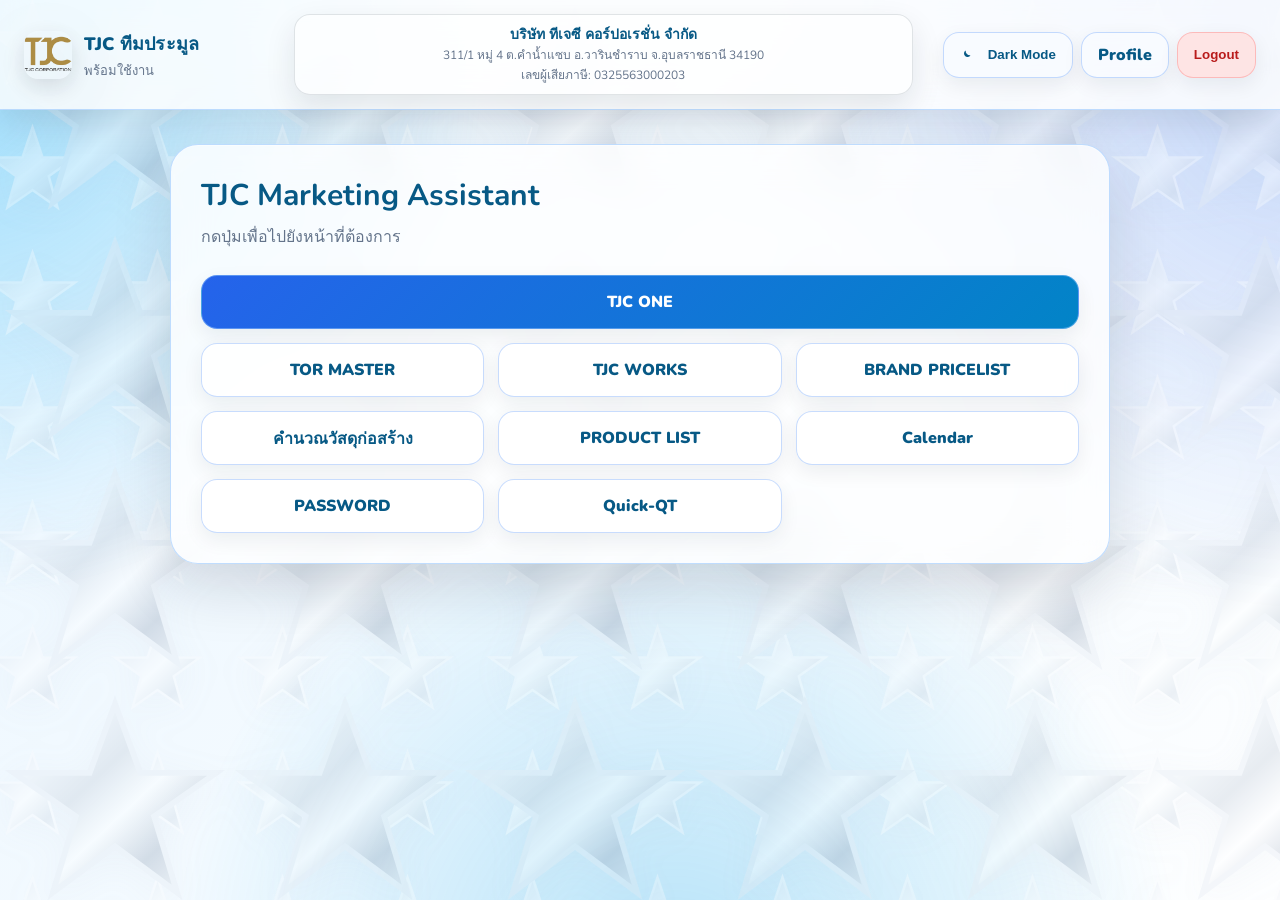
<file: app.html>
<!doctype html>
<html lang="th">
<head>
  <meta charset="utf-8" />
  <meta name="viewport" content="width=device-width, initial-scale=1" />
  <title>TJC ทีมประมูล | Menu & Pet Collection</title>

  <script>
    try {
      if (localStorage.getItem("theme") === "dark") {
        document.documentElement.classList.add("dark");
      }
    } catch (e) {}
  </script>

  <link rel="preconnect" href="https://fonts.googleapis.com" />
  <link rel="preconnect" href="https://fonts.gstatic.com" crossorigin />
  <link rel="stylesheet" href="https://fonts.googleapis.com/css2?family=Press+Start+2P&family=Nunito:wght@400;700;900&display=swap" />
  <link rel="stylesheet" href="./styles.css?v=42" />

  <style>
    :root {
      --page-bg-1: #eaf6ff;
      --page-bg-2: #ffffff;
      --page-bg-3: #d9efff;

      --glass-bg: rgba(255, 255, 255, 0.80);
      --glass-border: rgba(148, 197, 253, 0.58);

      --text-main: #0f172a;
      --text-soft: #64748b;
      --heading: #075985;

      --glow-blue: rgba(56, 189, 248, 0.42);
      --glow-deep: rgba(37, 99, 235, 0.24);
      --glow-cyan: rgba(14, 165, 233, 0.28);

      --star-opacity: 0.34;
    }

    html.dark {
      --page-bg-1: #020617;
      --page-bg-2: #0f172a;
      --page-bg-3: #172554;

      --glass-bg: rgba(15, 23, 42, 0.82);
      --glass-border: rgba(96, 165, 250, 0.30);

      --text-main: #e5e7eb;
      --text-soft: #94a3b8;
      --heading: #93c5fd;

      --glow-blue: rgba(59, 130, 246, 0.32);
      --glow-deep: rgba(14, 165, 233, 0.20);
      --glow-cyan: rgba(125, 211, 252, 0.16);

      --star-opacity: 0.26;
    }

    html {
      min-height: 100%;
    }

    body {
      position: relative;
      min-height: 100vh;
      margin: 0;
      overflow-x: hidden;
      font-family: "Nunito", sans-serif;
      color: var(--text-main);
      background: linear-gradient(135deg, var(--page-bg-1), var(--page-bg-2), var(--page-bg-3));
      background-size: 220% 220%;
      animation: pageGradientMove 18s ease-in-out infinite;
    }

    body::before {
      content: "";
      position: fixed;
      inset: -20%;
      z-index: -3;
      pointer-events: none;
      background:
        radial-gradient(circle at 12% 20%, var(--glow-blue), transparent 28%),
        radial-gradient(circle at 88% 18%, var(--glow-deep), transparent 30%),
        radial-gradient(circle at 52% 92%, var(--glow-cyan), transparent 34%);
      filter: blur(2px);
      animation: softBlobMove 24s ease-in-out infinite alternate;
    }

    body::after {
      content: "";
      position: fixed;
      inset: 0;
      z-index: -2;
      pointer-events: none;
      opacity: var(--star-opacity);

      background-image:
        url("data:image/svg+xml,%3Csvg xmlns='http://www.w3.org/2000/svg' viewBox='0 0 100 100'%3E%3Cdefs%3E%3ClinearGradient id='g' x1='0' y1='0' x2='1' y2='1'%3E%3Cstop offset='0%25' stop-color='%23ffffff'/%3E%3Cstop offset='18%25' stop-color='%23f1f5f9'/%3E%3Cstop offset='40%25' stop-color='%23bfc9d6'/%3E%3Cstop offset='56%25' stop-color='%23ffffff'/%3E%3Cstop offset='74%25' stop-color='%2394a3b8'/%3E%3Cstop offset='100%25' stop-color='%23ffffff'/%3E%3C/linearGradient%3E%3C/defs%3E%3Cpolygon points='50,6 61,36 94,36 67,55 77,88 50,68 23,88 33,55 6,36 39,36' fill='url(%23g)' stroke='%23e2e8f0' stroke-width='2.5'/%3E%3C/svg%3E"),
        url("data:image/svg+xml,%3Csvg xmlns='http://www.w3.org/2000/svg' viewBox='0 0 100 100'%3E%3Cdefs%3E%3ClinearGradient id='g2' x1='0' y1='0' x2='1' y2='1'%3E%3Cstop offset='0%25' stop-color='%23ffffff'/%3E%3Cstop offset='25%25' stop-color='%23e2e8f0'/%3E%3Cstop offset='50%25' stop-color='%23ffffff'/%3E%3Cstop offset='75%25' stop-color='%23cbd5e1'/%3E%3Cstop offset='100%25' stop-color='%23ffffff'/%3E%3C/linearGradient%3E%3C/defs%3E%3Cpolygon points='50,10 58,34 84,34 63,49 70,74 50,60 30,74 37,49 16,34 42,34' fill='url(%23g2)' stroke='%23f8fafc' stroke-width='2'/%3E%3C/svg%3E");

      background-size:
        230px 230px,
        125px 125px;

      background-position:
        0 0,
        95px 115px;

      background-repeat:
        repeat,
        repeat;

      filter: drop-shadow(0 8px 18px rgba(148, 163, 184, 0.18));
      animation: chromeStarsFloat 38s linear infinite;
    }

    html.dark body::after {
      filter:
        drop-shadow(0 10px 22px rgba(125, 211, 252, 0.14))
        brightness(1.08);
    }

    .topbar {
      position: relative;
      z-index: 1;
      display: flex;
      align-items: center;
      justify-content: space-between;
      gap: 20px;
      padding: 14px 24px;
      background: var(--glass-bg);
      border-bottom: 1px solid var(--glass-border);
      backdrop-filter: blur(18px);
      -webkit-backdrop-filter: blur(18px);
      box-shadow: 0 12px 34px rgba(15, 23, 42, 0.10);
    }

    .brand {
      display: flex;
      align-items: center;
      gap: 12px;
      min-width: 240px;
    }

    .brand-logo img {
      width: 48px;
      height: 48px;
      border-radius: 14px;
      object-fit: cover;
      box-shadow: 0 8px 22px rgba(15, 23, 42, 0.12);
    }

    .title {
      font-weight: 900;
      font-size: 18px;
      color: var(--heading);
    }

    .subtitle {
      margin-top: 2px;
      font-size: 13px;
      color: var(--text-soft);
    }

    .company-mini {
      flex: 1;
      text-align: center;
      font-size: 13px;
      line-height: 1.45;
    }

    .company-name {
      font-weight: 900;
      color: var(--heading);
    }

    .company-sub {
      color: var(--text-soft);
    }

    .actions {
      display: flex;
      align-items: center;
      justify-content: flex-end;
      gap: 8px;
      flex-wrap: wrap;
    }

    .container {
      position: relative;
      z-index: 1;
      max-width: 1100px;
      margin: 34px auto;
      padding: 0 20px;
    }

    .card {
      background: var(--glass-bg);
      border: 1px solid var(--glass-border);
      border-radius: 28px;
      padding: 30px;
      backdrop-filter: blur(18px);
      -webkit-backdrop-filter: blur(18px);
      box-shadow:
        0 24px 60px rgba(15, 23, 42, 0.14),
        inset 0 1px 0 rgba(255, 255, 255, 0.38);
    }

    .h1 {
      margin: 0 0 8px;
      font-size: 30px;
      color: var(--heading);
    }

    .muted {
      margin: 0;
      color: var(--text-soft);
    }

    .menuGrid {
      display: grid;
      grid-template-columns: repeat(3, minmax(0, 1fr));
      gap: 14px;
      margin-top: 26px;
    }

    .btn {
      display: inline-flex;
      align-items: center;
      justify-content: center;
      min-height: 46px;
      padding: 11px 16px;
      border-radius: 16px;
      border: 1px solid rgba(59, 130, 246, 0.28);
      background: rgba(255, 255, 255, 0.86);
      color: #075985;
      font-weight: 900;
      text-decoration: none;
      cursor: pointer;
      box-sizing: border-box;
      box-shadow: 0 7px 20px rgba(15, 23, 42, 0.07);
      transition: transform 0.2s ease, box-shadow 0.2s ease, background 0.2s ease;
    }

    .btn:hover {
      transform: translateY(-2px);
      background: #eff6ff;
      box-shadow: 0 14px 30px rgba(37, 99, 235, 0.18);
    }

    .btn.primary {
      background: linear-gradient(135deg, #2563eb, #0284c7);
      color: #ffffff;
      border-color: rgba(147, 197, 253, 0.50);
    }

    .btn.secondary {
      background: linear-gradient(135deg, #0ea5e9, #0284c7);
      color: #ffffff;
      border-color: rgba(186, 230, 253, 0.55);
    }

    .btn.ghost {
      background: rgba(248, 251, 255, 0.84);
    }

    .btn.danger {
      background: rgba(254, 226, 226, 0.92);
      border-color: rgba(252, 165, 165, 0.65);
      color: #b91c1c;
    }

    .btn.wide {
      width: 100%;
      text-align: center;
    }

    .canva-btn {
      background: linear-gradient(135deg, #e0f2fe, #f0f9ff);
    }

    .icon svg {
      width: 18px;
      height: 18px;
      fill: currentColor;
      margin-right: 6px;
    }

    html.dark .topbar,
    html.dark .card {
      box-shadow:
        0 24px 65px rgba(0, 0, 0, 0.34),
        inset 0 1px 0 rgba(255, 255, 255, 0.07);
    }

    html.dark .btn {
      background: rgba(30, 41, 59, 0.88);
      color: #dbeafe;
      border-color: rgba(96, 165, 250, 0.28);
      box-shadow: 0 8px 22px rgba(0, 0, 0, 0.22);
    }

    html.dark .btn:hover {
      background: rgba(51, 65, 85, 0.96);
      box-shadow: 0 14px 30px rgba(14, 165, 233, 0.16);
    }

    html.dark .btn.primary {
      background: linear-gradient(135deg, #2563eb, #0284c7);
      color: #ffffff;
    }

    html.dark .btn.secondary {
      background: linear-gradient(135deg, #0891b2, #0369a1);
      color: #ffffff;
    }

    html.dark .btn.danger {
      background: rgba(127, 29, 29, 0.90);
      color: #fecaca;
      border-color: rgba(248, 113, 113, 0.38);
    }

    @keyframes pageGradientMove {
      0% {
        background-position: 0% 45%;
      }

      50% {
        background-position: 100% 55%;
      }

      100% {
        background-position: 0% 45%;
      }
    }

    @keyframes softBlobMove {
      0% {
        transform: translate3d(-20px, -10px, 0) scale(1);
      }

      50% {
        transform: translate3d(25px, 20px, 0) scale(1.06);
      }

      100% {
        transform: translate3d(45px, -25px, 0) scale(1.1);
      }
    }

    @keyframes chromeStarsFloat {
      0% {
        background-position:
          0 0,
          95px 115px;
      }

      50% {
        background-position:
          65px 45px,
          145px 155px;
      }

      100% {
        background-position:
          130px 90px,
          195px 220px;
      }
    }

    @media (prefers-reduced-motion: reduce) {
      body,
      body::before,
      body::after {
        animation: none !important;
      }

      .btn {
        transition: none !important;
      }
    }

    @media (max-width: 900px) {
      .topbar {
        align-items: flex-start;
        flex-direction: column;
      }

      .company-mini {
        text-align: left;
      }

      .menuGrid {
        grid-template-columns: repeat(2, minmax(0, 1fr));
      }
    }

    @media (max-width: 560px) {
      .menuGrid {
        grid-template-columns: 1fr;
      }

      .card {
        padding: 22px;
      }

      .h1 {
        font-size: 23px;
      }

      .actions {
        width: 100%;
      }

      .actions .btn {
        flex: 1;
      }
    }
  </style>

  <!-- Pet Collection Game: appended section style -->
  <style id="pet-game-style">

    #petGameApp{
      --bg:#0f1533;
      --bg2:#182255;
      --panel:#17204aee;
      --panel2:#22306bcc;
      --text:#f8fbff;
      --muted:#aab7ff;
      --line:#4659b8;
      --gold:#ffd45a;
      --pink:#ff6bd6;
      --cyan:#60efff;
      --green:#87ff9a;
      --danger:#ff6969;
      --shadow: 0 18px 50px rgba(0,0,0,.28);
      --radius:22px;
    }
    #petGameApp.pet-light{
      --bg:#eaf6ff;
      --bg2:#ffffff;
      --panel:#ffffffee;
      --panel2:#eaf2ffee;
      --text:#18224d;
      --muted:#6370aa;
      --line:#b5c5ff;
      --shadow: 0 18px 50px rgba(45,70,130,.15);
    }
    #petGameApp *{box-sizing:border-box}
    #petGameApp [hidden]{display:none !important}
    #petGameApp{min-height:100px}
    #petGameApp{
      margin:0;
      font-family:"Nunito",system-ui,-apple-system,Segoe UI,sans-serif;
      color:var(--text);
      background:
        radial-gradient(circle at 15% 10%, rgba(255,107,214,.32), transparent 28%),
        radial-gradient(circle at 85% 18%, rgba(96,239,255,.22), transparent 32%),
        linear-gradient(135deg,var(--bg),var(--bg2));
      overflow-x:hidden;
    }
    #petGameApp::before, #petGameApp::after{
      content:"";
      position:absolute;
      inset:-20%;
      pointer-events:none;
      opacity:.35;
      background-image:
        radial-gradient(circle, rgba(255,255,255,.85) 0 2px, transparent 3px),
        radial-gradient(circle, rgba(255,212,90,.95) 0 1.5px, transparent 2.5px);
      background-size:140px 140px, 88px 88px;
      animation: petDrift 24s linear infinite;
      z-index:-2;
    }
    #petGameApp::after{animation-duration:38s; opacity:.18; transform:scale(1.3)}
    @keyframes petDrift{from{transform:translate3d(0,0,0)}to{transform:translate3d(-140px,140px,0)}}
    #petGameApp .screen{
      width:min(1280px, calc(100% - 28px));
      margin:0 auto;
      padding:18px 0 28px;
    }
    #petGameApp .pixel{font-family:"Press Start 2P",monospace; letter-spacing:.02em}
    #petGameApp .game-sticky-head{
      position:sticky;
      top:10px;
      z-index:30;
      margin-bottom:14px;
      padding:0 0 10px;
      border-radius:30px;
      background:linear-gradient(180deg,rgba(15,21,51,.96),rgba(15,21,51,.82) 72%,rgba(15,21,51,0));
      backdrop-filter:blur(10px);
      -webkit-backdrop-filter:blur(10px);
    }
    #petGameApp.pet-light .game-sticky-head{
      background:linear-gradient(180deg,rgba(234,246,255,.96),rgba(234,246,255,.82) 72%,rgba(234,246,255,0));
    }
    #petGameApp .topbar{
      display:grid;
      grid-template-columns:1fr auto;
      gap:14px;
      align-items:center;
      padding:14px;
      border:2px solid rgba(255,255,255,.18);
      background:linear-gradient(180deg,var(--panel),rgba(18,24,58,.78));
      border-radius:28px;
      box-shadow:var(--shadow);
      position:relative;
      top:auto;
      z-index:1;
      backdrop-filter:blur(14px);
    }
    #petGameApp .brand{display:flex;gap:14px;align-items:center;min-width:0}
    #petGameApp .logo{
      width:60px;height:60px;border-radius:18px;
      display:grid;place-items:center;
      border:3px solid var(--gold);
      background:linear-gradient(135deg,#6d49ff,#ff6bd6);
      box-shadow:0 0 0 5px rgba(255,212,90,.15), inset 0 -8px 0 rgba(0,0,0,.18);
      font-size:30px;
    }
    #petGameApp h1{font-size:clamp(20px,3vw,34px);line-height:1.1;margin:0 0 3px;font-weight:900}
    #petGameApp .subtitle{color:var(--muted);font-weight:800;font-size:14px}
    #petGameApp .stats{display:flex;flex-wrap:wrap;gap:10px;justify-content:flex-end}
    #petGameApp .chip{
      border:2px solid rgba(255,255,255,.18);
      background:rgba(255,255,255,.09);
      color:var(--text);
      border-radius:999px;
      padding:10px 13px;
      font-weight:900;
      display:flex;gap:7px;align-items:center;
      white-space:nowrap;
    }
    #petGameApp .nav{
      display:flex;gap:10px;overflow:auto;padding:14px 2px 8px;margin:10px 0 0;
      scrollbar-width:none;
    }
    #petGameApp .nav::-webkit-scrollbar{display:none}
    #petGameApp button, #petGameApp .btn, #petGameApp select, #petGameApp input{
      font:inherit;
    }
    #petGameApp .tab, #petGameApp .btn{
      border:0;
      cursor:pointer;
      color:var(--text);
      font-weight:900;
      border-radius:17px;
      padding:12px 15px;
      background:linear-gradient(180deg,rgba(255,255,255,.16),rgba(255,255,255,.06));
      border:2px solid rgba(255,255,255,.18);
      box-shadow: inset 0 -4px 0 rgba(0,0,0,.12);
      transition:.18s transform,.18s filter,.18s background;
      white-space:nowrap;
    }
    #petGameApp .tab:hover, #petGameApp .btn:hover{transform:translateY(-1px);filter:brightness(1.06)}
    #petGameApp .tab.active{background:linear-gradient(180deg,var(--pink),#8f63ff);border-color:rgba(255,255,255,.35)}
    #petGameApp .btn.primary{background:linear-gradient(180deg,#ffd45a,#ff9f43);color:#271b00}
    #petGameApp .btn.blue{background:linear-gradient(180deg,#60efff,#3a7dff);color:#031a2f}
    #petGameApp .btn.green{background:linear-gradient(180deg,#87ff9a,#1ecf77);color:#052510}
    #petGameApp .btn.red{background:linear-gradient(180deg,#ff8a8a,#ff4d6d);color:#30020c}
    #petGameApp .btn.ghost{background:transparent;border-color:var(--line);box-shadow:none}
    #petGameApp .btn:disabled{opacity:.48;cursor:not-allowed;transform:none;filter:grayscale(.2)}
    #petGameApp .grid{display:grid;grid-template-columns:repeat(12,1fr);gap:14px}
    #petGameApp .panel{
      grid-column:span 12;
      border:2px solid rgba(255,255,255,.16);
      border-radius:var(--radius);
      background:linear-gradient(180deg,var(--panel),var(--panel2));
      box-shadow:var(--shadow);
      padding:18px;
      position:relative;
      overflow:hidden;
    }
    #petGameApp .panel:before{
      content:"";position:absolute;inset:0;pointer-events:none;
      background:linear-gradient(135deg,rgba(255,255,255,.10),transparent 22%,transparent 78%,rgba(96,239,255,.08));
    }
    #petGameApp .panel > *{position:relative}
    #petGameApp .col-4{grid-column:span 4}#petGameApp .col-5{grid-column:span 5}#petGameApp .col-7{grid-column:span 7}#petGameApp .col-8{grid-column:span 8}#petGameApp .col-6{grid-column:span 6}
    #petGameApp .title-row{display:flex;justify-content:space-between;gap:12px;align-items:center;margin-bottom:12px}
    #petGameApp h2{margin:0;font-size:22px;font-weight:900}
    #petGameApp h3{margin:0 0 10px;font-size:17px;font-weight:900}
    #petGameApp .muted{color:var(--muted)}
    #petGameApp .tiny{font-size:12px;color:var(--muted);font-weight:800}
    #petGameApp .hero{
      min-height:310px;
      display:grid;
      grid-template-columns:1.1fr .9fr;
      gap:18px;
      align-items:center;
    }
    #petGameApp .hero-copy h2{font-size:clamp(28px,5vw,52px);line-height:1.05;margin-bottom:12px}
    #petGameApp .hero-copy p{font-size:17px;color:var(--muted);font-weight:800;max-width:660px}
    #petGameApp .hero-actions{display:flex;gap:10px;flex-wrap:wrap;margin-top:16px}
    #petGameApp .pet-stage{
      min-height:260px;border-radius:26px;border:2px solid rgba(255,255,255,.18);
      background:radial-gradient(circle at 50% 35%,rgba(255,255,255,.18),transparent 38%),linear-gradient(180deg,rgba(255,255,255,.12),rgba(255,255,255,.04));
      display:grid;place-items:center;overflow:hidden;position:relative;
    }
    #petGameApp .pet-stage:after{content:"";position:absolute;bottom:32px;width:72%;height:18px;border-radius:50%;background:rgba(0,0,0,.22);filter:blur(1px)}
    #petGameApp .creature{width:126px;height:126px;position:relative;image-rendering:pixelated;animation:petBob 2.2s ease-in-out infinite;z-index:1;filter:drop-shadow(0 12px 0 rgba(0,0,0,.2))}
    @keyframes petBob{0%,100%{transform:translateY(0)}50%{transform:translateY(-9px)}}
    #petGameApp .body{
      position:absolute;inset:24px 20px 16px;border-radius:42% 45% 46% 40%;
      background:linear-gradient(135deg,var(--c1,#ff8a3d),var(--c2,#ffd45a));
      border:5px solid rgba(255,255,255,.26);
      box-shadow:inset -14px -18px 0 rgba(0,0,0,.18), inset 10px 10px 0 rgba(255,255,255,.20);
    }
    #petGameApp .eye{position:absolute;top:49px;width:12px;height:18px;border-radius:999px;background:#101533;z-index:2;box-shadow:0 3px 0 rgba(255,255,255,.45) inset}
    #petGameApp .eye.l{left:42px}#petGameApp .eye.r{right:42px}
    #petGameApp .ear, #petGameApp .wing{position:absolute;background:var(--c2,#ffd45a);border:5px solid rgba(255,255,255,.22);box-shadow:inset -8px -8px 0 rgba(0,0,0,.16)}
    #petGameApp .ear.l{left:20px;top:12px;width:34px;height:48px;border-radius:80% 20% 50% 30%;transform:rotate(-22deg)}
    #petGameApp .ear.r{right:20px;top:12px;width:34px;height:48px;border-radius:20% 80% 30% 50%;transform:rotate(22deg)}
    #petGameApp .wing.l{left:0;top:56px;width:38px;height:48px;border-radius:80% 20% 80% 20%;transform:rotate(-18deg)}
    #petGameApp .wing.r{right:0;top:56px;width:38px;height:48px;border-radius:20% 80% 20% 80%;transform:rotate(18deg)}
    #petGameApp .spark{position:absolute;right:13px;top:17px;font-size:24px;animation:petTwinkle 1.4s infinite alternate;z-index:3}#petGameApp .spark.two{left:9px;right:auto;top:80px;font-size:18px;animation-delay:.4s}
    @keyframes petTwinkle{from{opacity:.45;transform:scale(.8) rotate(0)}to{opacity:1;transform:scale(1.15) rotate(15deg)}}
    #petGameApp .egg-shop{display:grid;grid-template-columns:repeat(4,minmax(0,1fr));gap:12px}
    #petGameApp .egg-card, #petGameApp .inc-card, #petGameApp .pet-card, #petGameApp .collection-card, #petGameApp .quest-card, #petGameApp .work-card{
      border:2px solid rgba(255,255,255,.16);
      background:rgba(255,255,255,.08);
      border-radius:20px;
      padding:14px;
      box-shadow:inset 0 -6px 0 rgba(0,0,0,.08);
    }
    #petGameApp .egg-visual{width:78px;height:96px;margin:4px auto 12px;border-radius:52% 52% 45% 45%;border:5px solid rgba(255,255,255,.28);box-shadow:inset -10px -16px 0 rgba(0,0,0,.18),0 10px 0 rgba(0,0,0,.14);position:relative;animation:petBob 2.8s ease-in-out infinite}
    #petGameApp .egg-visual:before{content:"";position:absolute;left:18px;top:16px;width:16px;height:22px;border-radius:50%;background:rgba(255,255,255,.45)}
    #petGameApp .egg-common{background:linear-gradient(135deg,#fff1c4,#ffae45)}
    #petGameApp .egg-silver{background:linear-gradient(135deg,#f7fbff,#9bb5d9)}
    #petGameApp .egg-gold{background:linear-gradient(135deg,#fff0a8,#ffb000)}
    #petGameApp .egg-rainbow{background:linear-gradient(135deg,#ff5ea8,#ffe45d,#62f0ff,#8a6cff)}
    #petGameApp .rates{display:grid;grid-template-columns:1fr 1fr;gap:5px;font-size:12px;font-weight:900;color:var(--muted);margin:10px 0}
    #petGameApp .progress{height:14px;border-radius:999px;background:rgba(0,0,0,.23);overflow:hidden;border:1px solid rgba(255,255,255,.14)}
    #petGameApp .bar{height:100%;border-radius:999px;background:linear-gradient(90deg,var(--cyan),var(--pink),var(--gold));width:0%;transition:width .25s}
    #petGameApp .inc-grid, #petGameApp .pet-grid{display:grid;grid-template-columns:repeat(3,minmax(0,1fr));gap:12px}
    #petGameApp .filters{display:flex;gap:10px;flex-wrap:wrap;margin-bottom:12px}
    #petGameApp select, #petGameApp input{
      color:var(--text);background:rgba(255,255,255,.09);border:2px solid rgba(255,255,255,.16);border-radius:15px;padding:11px 12px;font-weight:900;outline:none;
    }
    #petGameApp.pet-light select, #petGameApp.pet-light input{color:#18224d;background:#fff}
    #petGameApp .collection-grid{display:grid;grid-template-columns:repeat(6,minmax(0,1fr));gap:12px;max-height:660px;overflow:auto;padding-right:4px}
    #petGameApp .collection-card{cursor:pointer;min-height:160px;display:flex;flex-direction:column;align-items:center;text-align:center;gap:6px;transition:.16s transform,.16s background}
    #petGameApp .collection-card:hover{transform:translateY(-2px);background:rgba(255,255,255,.12)}
    #petGameApp .mini-creature{width:64px;height:64px;position:relative;margin:4px auto;filter:drop-shadow(0 7px 0 rgba(0,0,0,.16))}
    #petGameApp .mini-creature .body{inset:12px 10px 8px;border-width:3px}#petGameApp .mini-creature .eye{top:26px;width:6px;height:9px}#petGameApp .mini-creature .eye.l{left:22px}#petGameApp .mini-creature .eye.r{right:22px}#petGameApp .mini-creature .ear.l{left:9px;top:4px;width:18px;height:25px;border-width:3px}#petGameApp .mini-creature .ear.r{right:9px;top:4px;width:18px;height:25px;border-width:3px}#petGameApp .mini-creature .wing.l{left:0;top:30px;width:20px;height:25px;border-width:3px}#petGameApp .mini-creature .wing.r{right:0;top:30px;width:20px;height:25px;border-width:3px}#petGameApp .mini-creature .spark{display:none}
    #petGameApp .locked .mini-creature{filter:grayscale(1) brightness(.15) drop-shadow(0 7px 0 rgba(0,0,0,.18))}
    #petGameApp .badge{display:inline-flex;border-radius:999px;padding:5px 9px;font-weight:900;font-size:11px;border:1px solid rgba(255,255,255,.22);background:rgba(255,255,255,.10)}
    #petGameApp .tier-Common{color:#d8e5ff}#petGameApp .tier-Rare{color:#60efff}#petGameApp .tier-Epic{color:#d975ff}#petGameApp .tier-Legendary{color:#ffd45a}#petGameApp .tier-Secret{color:#ff79a8}
    #petGameApp .owned-mark{color:var(--green);font-weight:900}#petGameApp .unknown{color:var(--muted);font-weight:900}
    #petGameApp .toast{position:absolute;right:18px;bottom:18px;display:grid;gap:10px;z-index:60}#petGameApp .toast-item{padding:13px 15px;border-radius:16px;background:linear-gradient(180deg,#252f72,#161d4a);color:#fff;border:2px solid rgba(255,255,255,.2);box-shadow:var(--shadow);font-weight:900;animation:petPop .18s ease-out}#petGameApp .light .toast-item{background:#fff;color:#18224d}@keyframes petPop{from{transform:translateY(12px);opacity:0}to{transform:translateY(0);opacity:1}}
    #petGameApp dialog{border:0;border-radius:28px;padding:0;background:transparent;color:var(--text);max-width:min(760px,calc(100% - 24px));width:760px}
    #petGameApp dialog::backdrop{background:rgba(3,6,20,.72);backdrop-filter:blur(8px)}
    #petGameApp .modal{background:linear-gradient(180deg,var(--panel),var(--bg2));border:2px solid rgba(255,255,255,.18);border-radius:28px;padding:18px;box-shadow:var(--shadow)}
    #petGameApp .modal-grid{display:grid;grid-template-columns:230px 1fr;gap:18px}#petGameApp .modal .pet-stage{min-height:230px}#petGameApp .modal .creature{width:148px;height:148px}
    #petGameApp .stat-list{display:grid;grid-template-columns:1fr 1fr;gap:10px}#petGameApp .stat{background:rgba(255,255,255,.08);border:1px solid rgba(255,255,255,.14);border-radius:14px;padding:10px;font-weight:900}#petGameApp .stat span{display:block;color:var(--muted);font-size:12px}
    #petGameApp .close-x{position:absolute;right:14px;top:14px;border:0;border-radius:12px;background:rgba(255,255,255,.12);color:var(--text);font-weight:900;padding:9px 12px;cursor:pointer}
    #petGameApp .empty{border:2px dashed rgba(255,255,255,.22);border-radius:18px;padding:24px;text-align:center;color:var(--muted);font-weight:900}
    #petGameApp .footer-note{margin:14px 2px;color:var(--muted);font-weight:800;font-size:13px;text-align:center}
    #petGameApp .view{scroll-margin-top:190px}
    #petGameApp.pet-light .nav{background:linear-gradient(180deg,rgba(255,255,255,.72),rgba(255,255,255,.18))}
    @media (max-width:960px){#petGameApp .col-4, #petGameApp .col-5, #petGameApp .col-7, #petGameApp .col-8, #petGameApp .col-6{grid-column:span 12}#petGameApp .hero{grid-template-columns:1fr}#petGameApp .egg-shop{grid-template-columns:repeat(2,1fr)}#petGameApp .inc-grid, #petGameApp .pet-grid{grid-template-columns:repeat(2,1fr)}#petGameApp .collection-grid{grid-template-columns:repeat(4,1fr)}#petGameApp .topbar{grid-template-columns:1fr}#petGameApp .stats{justify-content:flex-start}#petGameApp .modal-grid{grid-template-columns:1fr}}
    @media (max-width:560px){#petGameApp .screen{width:min(100% - 16px,1280px);padding-top:8px}#petGameApp .topbar{border-radius:22px}#petGameApp .logo{width:52px;height:52px}#petGameApp .egg-shop, #petGameApp .inc-grid, #petGameApp .pet-grid{grid-template-columns:1fr}#petGameApp .collection-grid{grid-template-columns:repeat(2,1fr)}#petGameApp .panel{padding:14px}#petGameApp .hero-copy h2{font-size:30px}#petGameApp .chip{font-size:13px;padding:8px 10px}}
  
    #petGameApp {
      position: relative;
      isolation: isolate;
      overflow: hidden;
      margin-top: 34px;
      padding: 18px 0 28px;
      border-top: 1px solid rgba(148, 197, 253, 0.38);
      box-shadow: inset 0 24px 80px rgba(15, 23, 42, 0.08);
    }
    #petGameApp::before,
    #petGameApp::after {
      z-index: 0;
    }
    #petGameApp .screen {
      position: relative;
      z-index: 1;
    }
    #petGameApp .game-sticky-head {
      top: 12px;
    }

    #petGameApp .work-actions{display:grid;grid-template-columns:repeat(3,minmax(0,1fr));gap:12px;margin-bottom:14px}
    #petGameApp .level-quest-grid{display:grid;grid-template-columns:repeat(3,minmax(0,1fr));gap:12px}
    #petGameApp .work-card.quest-ready{border-color:rgba(135,255,154,.55);box-shadow:0 0 0 3px rgba(135,255,154,.12), inset 0 -6px 0 rgba(0,0,0,.08)}
    #petGameApp .work-status-title{display:flex;justify-content:space-between;align-items:center;gap:10px;margin:14px 0 10px}
    @media (max-width:960px){#petGameApp .work-actions,#petGameApp .level-quest-grid{grid-template-columns:repeat(2,minmax(0,1fr))}}
    @media (max-width:560px){#petGameApp .work-actions,#petGameApp .level-quest-grid{grid-template-columns:1fr}}

    /* Evolution Form System v1.1.0: pets change silhouette by level and archetype */
    #petGameApp .creature,
    #petGameApp .mini-creature{
      --stageScale:1;
      --stageGlow:.18;
      --detailOpacity:.35;
      --bodyRound:42% 45% 46% 40%;
      transform-origin:50% 72%;
    }
    #petGameApp .creature.evo-1{--stageScale:.86;--stageGlow:.12;--detailOpacity:.18}
    #petGameApp .creature.evo-2{--stageScale:.94;--stageGlow:.18;--detailOpacity:.34}
    #petGameApp .creature.evo-3{--stageScale:1.02;--stageGlow:.24;--detailOpacity:.52}
    #petGameApp .creature.evo-4{--stageScale:1.10;--stageGlow:.32;--detailOpacity:.72}
    #petGameApp .creature.evo-5{--stageScale:1.18;--stageGlow:.42;--detailOpacity:.88}
    #petGameApp .creature.evo-6{--stageScale:1.28;--stageGlow:.62;--detailOpacity:1}
    #petGameApp .mini-creature.evo-1{--stageScale:.86;--detailOpacity:.18}
    #petGameApp .mini-creature.evo-2{--stageScale:.92;--detailOpacity:.34}
    #petGameApp .mini-creature.evo-3{--stageScale:1;--detailOpacity:.52}
    #petGameApp .mini-creature.evo-4{--stageScale:1.06;--detailOpacity:.72}
    #petGameApp .mini-creature.evo-5{--stageScale:1.12;--detailOpacity:.88}
    #petGameApp .mini-creature.evo-6{--stageScale:1.18;--detailOpacity:1}
    #petGameApp .creature{transform:scale(var(--stageScale));}
    #petGameApp .mini-creature{transform:scale(var(--stageScale));}
    #petGameApp .creature .evo-aura,
    #petGameApp .mini-creature .evo-aura{
      position:absolute;inset:-12px;border-radius:50%;
      background:radial-gradient(circle, color-mix(in srgb, var(--c2) 60%, transparent), transparent 58%);
      opacity:var(--stageGlow);filter:blur(7px);display:block;z-index:-1;
      animation:petAuraPulse 2.8s ease-in-out infinite alternate;
    }
    @keyframes petAuraPulse{from{transform:scale(.92);opacity:calc(var(--stageGlow)*.65)}to{transform:scale(1.08);opacity:var(--stageGlow)}}
    #petGameApp .creature .body,
    #petGameApp .mini-creature .body{
      border-radius:var(--bodyRound);
      transition:.25s border-radius,.25s inset,.25s transform,.25s filter;
    }
    #petGameApp .creature.variant-0{--bodyRound:44% 56% 46% 54%}
    #petGameApp .creature.variant-1{--bodyRound:58% 42% 52% 48%}
    #petGameApp .creature.variant-2{--bodyRound:38% 62% 42% 58%}
    #petGameApp .creature.variant-3{--bodyRound:48% 48% 58% 40%}
    #petGameApp .creature.variant-4{--bodyRound:62% 38% 44% 56%}
    #petGameApp .creature .ear,
    #petGameApp .creature .wing,
    #petGameApp .mini-creature .ear,
    #petGameApp .mini-creature .wing{display:none;opacity:var(--detailOpacity)}
    #petGameApp .tail,#petGameApp .horn,#petGameApp .crest,#petGameApp .shell,#petGameApp .leaf,#petGameApp .armor,#petGameApp .snout,#petGameApp .belly,#petGameApp .paw,#petGameApp .mouth{
      position:absolute;display:none;opacity:var(--detailOpacity);z-index:1;
    }
    #petGameApp .belly{display:block;left:45px;top:66px;width:36px;height:34px;border-radius:50%;background:rgba(255,255,255,.20);box-shadow:inset -5px -7px 0 rgba(0,0,0,.08);z-index:2}
    #petGameApp .mouth{display:block;left:57px;top:73px;width:14px;height:7px;border-bottom:3px solid rgba(16,21,51,.75);border-radius:0 0 999px 999px;z-index:3;opacity:.72}
    #petGameApp .paw{display:block;bottom:12px;width:24px;height:18px;border-radius:45% 45% 35% 35%;background:var(--c2);border:4px solid rgba(255,255,255,.22);box-shadow:inset -5px -6px 0 rgba(0,0,0,.14);z-index:0;opacity:calc(var(--detailOpacity)*.85)}
    #petGameApp .paw.l{left:36px}#petGameApp .paw.r{right:36px}
    #petGameApp .tail{display:block;right:8px;top:66px;width:44px;height:24px;border-radius:50% 80% 80% 50%;background:linear-gradient(135deg,var(--c1),var(--c2));border:5px solid rgba(255,255,255,.22);transform:rotate(28deg);box-shadow:inset -8px -6px 0 rgba(0,0,0,.16);z-index:0}
    #petGameApp .horn{width:18px;height:34px;background:linear-gradient(180deg,#fff8c9,var(--c2));clip-path:polygon(50% 0,100% 100%,0 100%);filter:drop-shadow(0 2px 0 rgba(0,0,0,.18));z-index:4}
    #petGameApp .horn.l{left:35px;top:4px;transform:rotate(-18deg)}#petGameApp .horn.r{right:35px;top:4px;transform:rotate(18deg)}
    #petGameApp .crest{left:51px;top:-2px;width:28px;height:38px;border-radius:50% 50% 16% 16%;background:linear-gradient(180deg,var(--c2),var(--c1));clip-path:polygon(50% 0,70% 30%,100% 45%,72% 62%,78% 100%,50% 78%,22% 100%,28% 62%,0 45%,30% 30%);z-index:5}
    #petGameApp .shell{left:28px;top:33px;width:72px;height:52px;border-radius:55% 55% 44% 44%;background:linear-gradient(135deg,var(--c2),var(--c1));border:5px solid rgba(255,255,255,.24);box-shadow:inset -12px -12px 0 rgba(0,0,0,.18);z-index:3}
    #petGameApp .shell:after{content:"";position:absolute;inset:12px;border:3px solid rgba(255,255,255,.25);border-radius:50%;}
    #petGameApp .leaf{left:47px;top:-8px;width:36px;height:48px;background:linear-gradient(135deg,#a8ff9c,var(--c2));border:4px solid rgba(255,255,255,.18);border-radius:80% 20% 80% 20%;transform:rotate(24deg);box-shadow:inset -6px -8px 0 rgba(0,0,0,.14);z-index:5}
    #petGameApp .armor{left:26px;top:37px;width:76px;height:62px;border-radius:24px;background:linear-gradient(135deg,rgba(255,255,255,.28),rgba(0,0,0,.10));border:5px solid rgba(255,255,255,.25);box-shadow:inset -10px -10px 0 rgba(0,0,0,.18);z-index:3}
    #petGameApp .armor:after{content:"";position:absolute;left:14px;right:14px;top:21px;height:5px;background:rgba(255,255,255,.24);box-shadow:0 13px 0 rgba(255,255,255,.18)}
    #petGameApp .snout{left:50px;top:61px;width:28px;height:20px;border-radius:50%;background:rgba(255,255,255,.22);border:3px solid rgba(255,255,255,.16);z-index:3}
    #petGameApp .snout:after{content:"";position:absolute;left:10px;top:5px;width:8px;height:6px;border-radius:50%;background:#101533}
    #petGameApp .shape-fox .ear,#petGameApp .shape-rabbit .ear,#petGameApp .shape-dragon .wing,#petGameApp .shape-moth .wing,#petGameApp .shape-griffin .wing,#petGameApp .shape-legend .wing,#petGameApp .shape-secret .wing{display:block}
    #petGameApp .shape-fox .tail,#petGameApp .shape-rabbit .tail,#petGameApp .shape-dragon .tail,#petGameApp .shape-naga .tail,#petGameApp .shape-legend .tail,#petGameApp .shape-secret .tail{display:block}
    #petGameApp .shape-fox .snout,#petGameApp .shape-dragon .snout,#petGameApp .shape-griffin .snout,#petGameApp .shape-turtle .snout,#petGameApp .shape-beetle .snout{display:block}
    #petGameApp .shape-dragon .horn,#petGameApp .shape-naga .horn,#petGameApp .shape-griffin .crest,#petGameApp .shape-guardian .horn,#petGameApp .shape-legend .horn,#petGameApp .shape-secret .horn{display:block}
    #petGameApp .shape-turtle .shell,#petGameApp .shape-beetle .shell{display:block}
    #petGameApp .shape-flora .leaf{display:block}
    #petGameApp .shape-golem .armor,#petGameApp .shape-guardian .armor{display:block}
    #petGameApp .shape-wisp .body{border-radius:50%;filter:blur(.1px);animation:petWispFloat 2.4s ease-in-out infinite alternate}
    #petGameApp .shape-wisp .paw,#petGameApp .shape-wisp .ear,#petGameApp .shape-wisp .tail{display:none}
    @keyframes petWispFloat{from{transform:translateY(0) scale(.94)}to{transform:translateY(-4px) scale(1.04)}}
    #petGameApp .shape-golem .body,#petGameApp .shape-guardian .body{border-radius:26% 30% 22% 24%;filter:saturate(.92)}
    #petGameApp .shape-naga .body{border-radius:54% 46% 70% 30%;transform:rotate(-5deg)}
    #petGameApp .shape-naga .tail{right:2px;top:78px;width:68px;height:26px;border-radius:999px;transform:rotate(12deg)}
    #petGameApp .shape-moth .wing.l,#petGameApp .shape-moth .wing.r{width:48px;height:62px;top:38px;opacity:calc(var(--detailOpacity)*1.05)}
    #petGameApp .shape-moth .body{inset:20px 35px 12px;border-radius:45%}
    #petGameApp .shape-rabbit .ear.l{height:62px;top:-2px}#petGameApp .shape-rabbit .ear.r{height:62px;top:-2px}
    #petGameApp .shape-beetle .horn.l{display:block;left:55px;top:0;width:18px;height:28px;transform:rotate(0)}
    #petGameApp .shape-beetle .horn.r{display:none}
    #petGameApp .shape-flora .spark{font-size:20px}
    #petGameApp .shape-secret .evo-aura,#petGameApp .shape-legend .evo-aura{opacity:calc(var(--stageGlow) + .18)}
    #petGameApp .evo-1 .tail,#petGameApp .evo-1 .horn,#petGameApp .evo-1 .crest,#petGameApp .evo-1 .shell,#petGameApp .evo-1 .leaf,#petGameApp .evo-1 .armor,#petGameApp .evo-1 .snout{opacity:.10;transform:scale(.7)}
    #petGameApp .evo-1 .wing{transform:scale(.62) rotate(var(--wingRot,0deg));opacity:.10}
    #petGameApp .evo-2 .tail,#petGameApp .evo-2 .wing,#petGameApp .evo-2 .ear{opacity:.38}
    #petGameApp .evo-3 .horn,#petGameApp .evo-3 .crest,#petGameApp .evo-3 .shell,#petGameApp .evo-3 .leaf,#petGameApp .evo-3 .armor{opacity:.58}
    #petGameApp .evo-4 .body{inset:18px 18px 12px}
    #petGameApp .evo-5 .body{box-shadow:inset -14px -18px 0 rgba(0,0,0,.18), inset 10px 10px 0 rgba(255,255,255,.20),0 0 22px color-mix(in srgb,var(--c2) 45%,transparent)}
    #petGameApp .evo-6 .body{background:linear-gradient(135deg,var(--c2),#fff,var(--c1));box-shadow:inset -14px -18px 0 rgba(0,0,0,.13), inset 10px 10px 0 rgba(255,255,255,.28),0 0 30px color-mix(in srgb,var(--c2) 55%,transparent)}
    #petGameApp .evo-6 .spark{font-size:30px;filter:drop-shadow(0 0 8px var(--c2))}
    #petGameApp .mini-creature .belly{left:22px;top:33px;width:18px;height:17px}
    #petGameApp .mini-creature .mouth{left:29px;top:37px;width:7px;height:4px;border-bottom-width:2px}
    #petGameApp .mini-creature .paw{bottom:6px;width:12px;height:9px;border-width:2px}#petGameApp .mini-creature .paw.l{left:18px}#petGameApp .mini-creature .paw.r{right:18px}
    #petGameApp .mini-creature .tail{right:3px;top:33px;width:23px;height:13px;border-width:3px}
    #petGameApp .mini-creature .horn{width:9px;height:17px}#petGameApp .mini-creature .horn.l{left:18px;top:2px}#petGameApp .mini-creature .horn.r{right:18px;top:2px}
    #petGameApp .mini-creature .crest{left:25px;top:-1px;width:14px;height:19px}
    #petGameApp .mini-creature .shell{left:14px;top:17px;width:36px;height:26px;border-width:3px}
    #petGameApp .mini-creature .leaf{left:24px;top:-4px;width:18px;height:24px;border-width:2px}
    #petGameApp .mini-creature .armor{left:13px;top:19px;width:38px;height:31px;border-width:3px}
    #petGameApp .mini-creature .snout{left:25px;top:31px;width:14px;height:10px;border-width:2px}#petGameApp .mini-creature .snout:after{left:5px;top:2px;width:4px;height:3px}
    #petGameApp .mini-creature .evo-aura{inset:-6px;filter:blur(4px)}

    @keyframes petBob{0%,100%{transform:translateY(0) scale(var(--stageScale,1))}50%{transform:translateY(-9px) scale(var(--stageScale,1))}}
    #petGameApp .locked .mini-creature .evo-aura{display:none}

    #petGameApp h1,
    #petGameApp h2,
    #petGameApp h3,
    #petGameApp p {
      font-family: "Nunito", sans-serif;
    }
  </style>
</head>

<body>
  <header class="topbar">
    <div class="brand">
      <a href="team-members.html" class="brand-logo">
        <img src="TJC_320x320.png" alt="TJC Group Logo" />
      </a>

      <div class="brand-text">
        <div class="title">TJC ทีมประมูล</div>
        <div class="subtitle" id="whoami">พร้อมใช้งาน</div>
      </div>
    </div>

    <div class="company-mini">
      <div class="company-name">บริษัท ทีเจซี คอร์ปอเรชั่น จำกัด</div>
      <div class="company-sub">311/1 หมู่ 4 ต.คำน้ำแซบ อ.วารินชำราบ จ.อุบลราชธานี 34190</div>
      <div class="company-sub">เลขผู้เสียภาษี: 0325563000203</div>
    </div>

    <div class="actions">
      <button class="btn ghost" id="themeToggle" type="button">
        <span class="icon" id="themeIcon">
          <svg viewBox="0 0 24 24" aria-hidden="true">
            <path d="M21 12.6A8.5 8.5 0 0 1 11.4 3a7 7 0 1 0 9.6 9.6Z"></path>
          </svg>
        </span>
        <span id="themeLabel">Dark Mode</span>
      </button>


      <a class="btn ghost" href="profile.html">Profile</a>
      <button class="btn danger" id="btnLogout" type="button">Logout</button>
    </div>
  </header>

  <main class="container">
    <section class="card">
      <h1 class="h1">TJC Marketing Assistant</h1>
      <p class="muted">กดปุ่มเพื่อไปยังหน้าที่ต้องการ</p>

      <div class="menuGrid">
        <a class="btn primary wide" href="https://tjcgroup.tjc.co.th/login.php" target="_blank" rel="noopener">TJC ONE</a>
        <a class="btn wide" href="https://tor-datasheet-center.vercel.app" target="_blank" rel="noopener">TOR MASTER</a>
        <a class="btn wide" href="https://nods.tjc.co.th/" target="_blank" rel="noopener">TJC WORKS</a>
        <a class="btn wide" href="https://drive.google.com/drive/folders/1epvdX538AReQgI7m6Kn9xgMKRRtPs1TT?usp=sharing" target="_blank" rel="noopener">BRAND PRICELIST</a>
        <a class="btn wide" href="https://docs.google.com/spreadsheets/d/1mwzFOQW024QLZ5OhkzpxvVD-jTwixQhs/edit?usp=sharing&ouid=115725735041323744472&rtpof=true&sd=true" target="_blank" rel="noopener">คำนวณวัสดุก่อสร้าง</a>
        <a class="btn wide" href="https://docs.google.com/spreadsheets/d/1BG54qQxbXijtczQGuoBBHJh2kr1FYKjM/edit?usp=sharing&ouid=115725735041323744472&rtpof=true&sd=true" target="_blank" rel="noopener">PRODUCT LIST</a>
        <a class="btn wide" href="https://calendar.google.com/calendar/u/0?cid=YzZlNDFmMzVlY2IwMTQxNDJkMmJkYzlkY2RmYzU3NjI3N2U0YTYyNzlkOTE1YWMxMDZiYTU4YWY0ZTc0M2E5MUBncm91cC5jYWxlbmRhci5nb29nbGUuY29t" target="_blank" rel="noopener">Calendar</a>
        <a class="btn wide" href="https://docs.google.com/spreadsheets/d/148rtrn4iUgaMJoIQoZpQqRrkHAi_VaSbbGM710i9y_A/edit?usp=sharing" target="_blank" rel="noopener">PASSWORD</a>
        <a class="btn wide" href="https://thegoodofficeboy.github.io/template-quotation/" target="_blank" rel="noopener">Quick-QT</a>

      </div>
    </section>
  </main>

  <script>
    const themeToggle = document.getElementById("themeToggle");
    const themeLabel = document.getElementById("themeLabel");
    const btnLogout = document.getElementById("btnLogout");
    const whoami = document.getElementById("whoami");

    function updateThemeLabel() {
      const isDark = document.documentElement.classList.contains("dark");
      themeLabel.textContent = isDark ? "Light Mode" : "Dark Mode";
    }

    updateThemeLabel();

    const currentUser =
      localStorage.getItem("username") ||
      localStorage.getItem("userName") ||
      localStorage.getItem("displayName");

    if (currentUser) {
      whoami.textContent = "ผู้ใช้งาน: " + currentUser;
    }

    themeToggle.addEventListener("click", function () {
      document.documentElement.classList.toggle("dark");

      const isDark = document.documentElement.classList.contains("dark");
      localStorage.setItem("theme", isDark ? "dark" : "light");

      updateThemeLabel();
    });

    btnLogout.addEventListener("click", function () {
      localStorage.removeItem("username");
      localStorage.removeItem("userName");
      localStorage.removeItem("displayName");
      localStorage.removeItem("token");

      window.location.href = "login.html";
    });

    // Pet Collection Game toggle
    const petGameToggle = document.getElementById("petGameToggle");
    const petGameApp = document.getElementById("petGameApp");

    function updatePetGameToggleLabel() {
      petGameToggle.textContent = petGameApp.hidden
        ? "🐾 Pet Collection"
        : "🐾 ซ่อน Pet Collection";
    }

    updatePetGameToggleLabel();

    petGameToggle.addEventListener("click", function () {
      petGameApp.hidden = !petGameApp.hidden;
      updatePetGameToggleLabel();

      if (!petGameApp.hidden) {
        petGameApp.scrollIntoView({ behavior: "smooth", block: "start" });
      }
    });
  </script>
  </script>
</body>
</html>
</file>
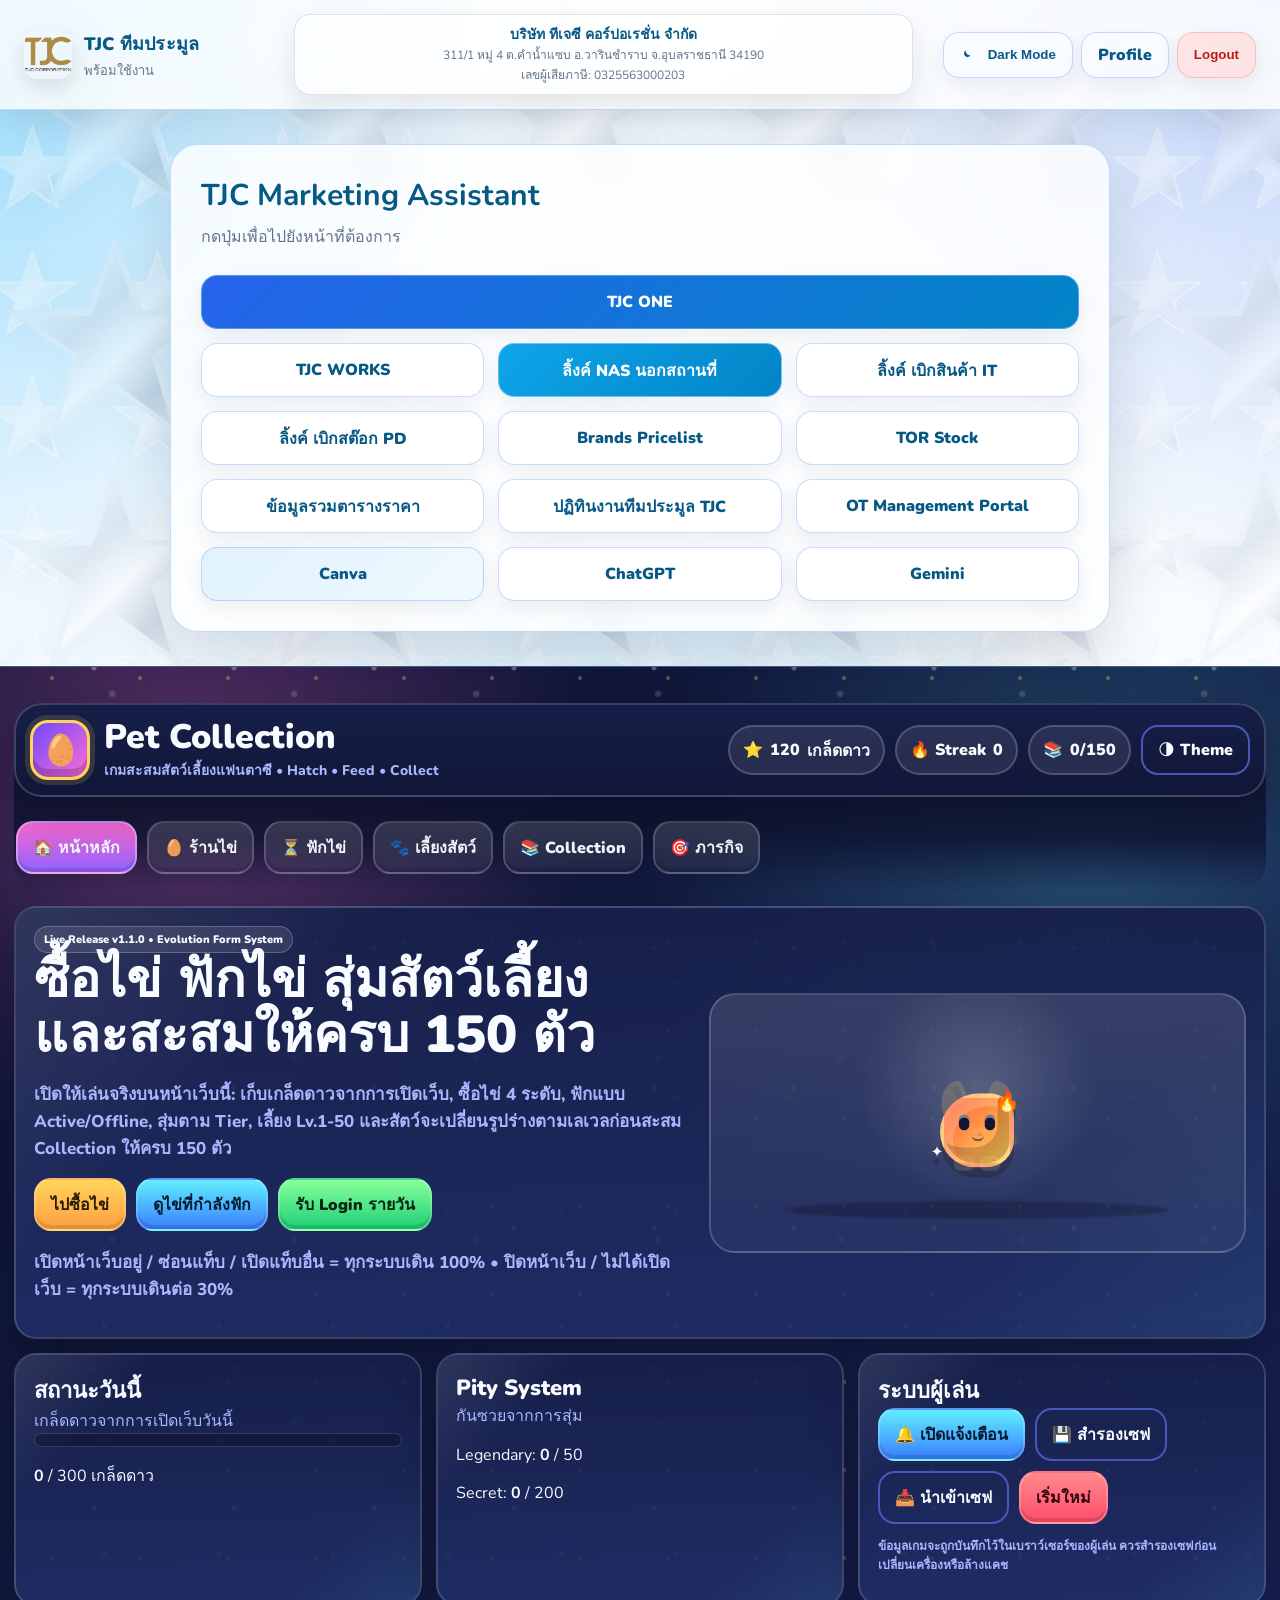
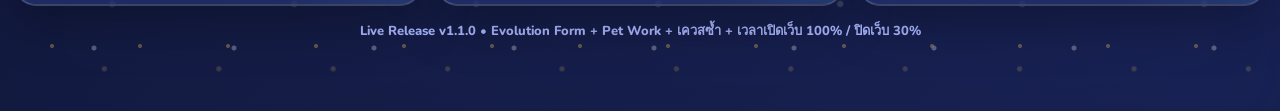
<file: back-up-petcol.html>
<!doctype html>
<html lang="th">
<head>
  <meta charset="utf-8" />
  <meta name="viewport" content="width=device-width, initial-scale=1" />
  <title>TJC ทีมประมูล | Menu & Pet Collection</title>

  <script>
    try {
      if (localStorage.getItem("theme") === "dark") {
        document.documentElement.classList.add("dark");
      }
    } catch (e) {}
  </script>

  <link rel="preconnect" href="https://fonts.googleapis.com" />
  <link rel="preconnect" href="https://fonts.gstatic.com" crossorigin />
  <link rel="stylesheet" href="https://fonts.googleapis.com/css2?family=Press+Start+2P&family=Nunito:wght@400;700;900&display=swap" />
  <link rel="stylesheet" href="./styles.css?v=42" />

  <style>
    :root {
      --page-bg-1: #eaf6ff;
      --page-bg-2: #ffffff;
      --page-bg-3: #d9efff;

      --glass-bg: rgba(255, 255, 255, 0.80);
      --glass-border: rgba(148, 197, 253, 0.58);

      --text-main: #0f172a;
      --text-soft: #64748b;
      --heading: #075985;

      --glow-blue: rgba(56, 189, 248, 0.42);
      --glow-deep: rgba(37, 99, 235, 0.24);
      --glow-cyan: rgba(14, 165, 233, 0.28);

      --star-opacity: 0.34;
    }

    html.dark {
      --page-bg-1: #020617;
      --page-bg-2: #0f172a;
      --page-bg-3: #172554;

      --glass-bg: rgba(15, 23, 42, 0.82);
      --glass-border: rgba(96, 165, 250, 0.30);

      --text-main: #e5e7eb;
      --text-soft: #94a3b8;
      --heading: #93c5fd;

      --glow-blue: rgba(59, 130, 246, 0.32);
      --glow-deep: rgba(14, 165, 233, 0.20);
      --glow-cyan: rgba(125, 211, 252, 0.16);

      --star-opacity: 0.26;
    }

    html {
      min-height: 100%;
    }

    body {
      position: relative;
      min-height: 100vh;
      margin: 0;
      overflow-x: hidden;
      font-family: "Nunito", sans-serif;
      color: var(--text-main);
      background: linear-gradient(135deg, var(--page-bg-1), var(--page-bg-2), var(--page-bg-3));
      background-size: 220% 220%;
      animation: pageGradientMove 18s ease-in-out infinite;
    }

    body::before {
      content: "";
      position: fixed;
      inset: -20%;
      z-index: -3;
      pointer-events: none;
      background:
        radial-gradient(circle at 12% 20%, var(--glow-blue), transparent 28%),
        radial-gradient(circle at 88% 18%, var(--glow-deep), transparent 30%),
        radial-gradient(circle at 52% 92%, var(--glow-cyan), transparent 34%);
      filter: blur(2px);
      animation: softBlobMove 24s ease-in-out infinite alternate;
    }

    body::after {
      content: "";
      position: fixed;
      inset: 0;
      z-index: -2;
      pointer-events: none;
      opacity: var(--star-opacity);

      background-image:
        url("data:image/svg+xml,%3Csvg xmlns='http://www.w3.org/2000/svg' viewBox='0 0 100 100'%3E%3Cdefs%3E%3ClinearGradient id='g' x1='0' y1='0' x2='1' y2='1'%3E%3Cstop offset='0%25' stop-color='%23ffffff'/%3E%3Cstop offset='18%25' stop-color='%23f1f5f9'/%3E%3Cstop offset='40%25' stop-color='%23bfc9d6'/%3E%3Cstop offset='56%25' stop-color='%23ffffff'/%3E%3Cstop offset='74%25' stop-color='%2394a3b8'/%3E%3Cstop offset='100%25' stop-color='%23ffffff'/%3E%3C/linearGradient%3E%3C/defs%3E%3Cpolygon points='50,6 61,36 94,36 67,55 77,88 50,68 23,88 33,55 6,36 39,36' fill='url(%23g)' stroke='%23e2e8f0' stroke-width='2.5'/%3E%3C/svg%3E"),
        url("data:image/svg+xml,%3Csvg xmlns='http://www.w3.org/2000/svg' viewBox='0 0 100 100'%3E%3Cdefs%3E%3ClinearGradient id='g2' x1='0' y1='0' x2='1' y2='1'%3E%3Cstop offset='0%25' stop-color='%23ffffff'/%3E%3Cstop offset='25%25' stop-color='%23e2e8f0'/%3E%3Cstop offset='50%25' stop-color='%23ffffff'/%3E%3Cstop offset='75%25' stop-color='%23cbd5e1'/%3E%3Cstop offset='100%25' stop-color='%23ffffff'/%3E%3C/linearGradient%3E%3C/defs%3E%3Cpolygon points='50,10 58,34 84,34 63,49 70,74 50,60 30,74 37,49 16,34 42,34' fill='url(%23g2)' stroke='%23f8fafc' stroke-width='2'/%3E%3C/svg%3E");

      background-size:
        230px 230px,
        125px 125px;

      background-position:
        0 0,
        95px 115px;

      background-repeat:
        repeat,
        repeat;

      filter: drop-shadow(0 8px 18px rgba(148, 163, 184, 0.18));
      animation: chromeStarsFloat 38s linear infinite;
    }

    html.dark body::after {
      filter:
        drop-shadow(0 10px 22px rgba(125, 211, 252, 0.14))
        brightness(1.08);
    }

    .topbar {
      position: relative;
      z-index: 1;
      display: flex;
      align-items: center;
      justify-content: space-between;
      gap: 20px;
      padding: 14px 24px;
      background: var(--glass-bg);
      border-bottom: 1px solid var(--glass-border);
      backdrop-filter: blur(18px);
      -webkit-backdrop-filter: blur(18px);
      box-shadow: 0 12px 34px rgba(15, 23, 42, 0.10);
    }

    .brand {
      display: flex;
      align-items: center;
      gap: 12px;
      min-width: 240px;
    }

    .brand-logo img {
      width: 48px;
      height: 48px;
      border-radius: 14px;
      object-fit: cover;
      box-shadow: 0 8px 22px rgba(15, 23, 42, 0.12);
    }

    .title {
      font-weight: 900;
      font-size: 18px;
      color: var(--heading);
    }

    .subtitle {
      margin-top: 2px;
      font-size: 13px;
      color: var(--text-soft);
    }

    .company-mini {
      flex: 1;
      text-align: center;
      font-size: 13px;
      line-height: 1.45;
    }

    .company-name {
      font-weight: 900;
      color: var(--heading);
    }

    .company-sub {
      color: var(--text-soft);
    }

    .actions {
      display: flex;
      align-items: center;
      justify-content: flex-end;
      gap: 8px;
      flex-wrap: wrap;
    }

    .container {
      position: relative;
      z-index: 1;
      max-width: 1100px;
      margin: 34px auto;
      padding: 0 20px;
    }

    .card {
      background: var(--glass-bg);
      border: 1px solid var(--glass-border);
      border-radius: 28px;
      padding: 30px;
      backdrop-filter: blur(18px);
      -webkit-backdrop-filter: blur(18px);
      box-shadow:
        0 24px 60px rgba(15, 23, 42, 0.14),
        inset 0 1px 0 rgba(255, 255, 255, 0.38);
    }

    .h1 {
      margin: 0 0 8px;
      font-size: 30px;
      color: var(--heading);
    }

    .muted {
      margin: 0;
      color: var(--text-soft);
    }

    .menuGrid {
      display: grid;
      grid-template-columns: repeat(3, minmax(0, 1fr));
      gap: 14px;
      margin-top: 26px;
    }

    .btn {
      display: inline-flex;
      align-items: center;
      justify-content: center;
      min-height: 46px;
      padding: 11px 16px;
      border-radius: 16px;
      border: 1px solid rgba(59, 130, 246, 0.28);
      background: rgba(255, 255, 255, 0.86);
      color: #075985;
      font-weight: 900;
      text-decoration: none;
      cursor: pointer;
      box-sizing: border-box;
      box-shadow: 0 7px 20px rgba(15, 23, 42, 0.07);
      transition: transform 0.2s ease, box-shadow 0.2s ease, background 0.2s ease;
    }

    .btn:hover {
      transform: translateY(-2px);
      background: #eff6ff;
      box-shadow: 0 14px 30px rgba(37, 99, 235, 0.18);
    }

    .btn.primary {
      background: linear-gradient(135deg, #2563eb, #0284c7);
      color: #ffffff;
      border-color: rgba(147, 197, 253, 0.50);
    }

    .btn.secondary {
      background: linear-gradient(135deg, #0ea5e9, #0284c7);
      color: #ffffff;
      border-color: rgba(186, 230, 253, 0.55);
    }

    .btn.ghost {
      background: rgba(248, 251, 255, 0.84);
    }

    .btn.danger {
      background: rgba(254, 226, 226, 0.92);
      border-color: rgba(252, 165, 165, 0.65);
      color: #b91c1c;
    }

    .btn.wide {
      width: 100%;
      text-align: center;
    }

    .canva-btn {
      background: linear-gradient(135deg, #e0f2fe, #f0f9ff);
    }

    .icon svg {
      width: 18px;
      height: 18px;
      fill: currentColor;
      margin-right: 6px;
    }

    html.dark .topbar,
    html.dark .card {
      box-shadow:
        0 24px 65px rgba(0, 0, 0, 0.34),
        inset 0 1px 0 rgba(255, 255, 255, 0.07);
    }

    html.dark .btn {
      background: rgba(30, 41, 59, 0.88);
      color: #dbeafe;
      border-color: rgba(96, 165, 250, 0.28);
      box-shadow: 0 8px 22px rgba(0, 0, 0, 0.22);
    }

    html.dark .btn:hover {
      background: rgba(51, 65, 85, 0.96);
      box-shadow: 0 14px 30px rgba(14, 165, 233, 0.16);
    }

    html.dark .btn.primary {
      background: linear-gradient(135deg, #2563eb, #0284c7);
      color: #ffffff;
    }

    html.dark .btn.secondary {
      background: linear-gradient(135deg, #0891b2, #0369a1);
      color: #ffffff;
    }

    html.dark .btn.danger {
      background: rgba(127, 29, 29, 0.90);
      color: #fecaca;
      border-color: rgba(248, 113, 113, 0.38);
    }

    @keyframes pageGradientMove {
      0% {
        background-position: 0% 45%;
      }

      50% {
        background-position: 100% 55%;
      }

      100% {
        background-position: 0% 45%;
      }
    }

    @keyframes softBlobMove {
      0% {
        transform: translate3d(-20px, -10px, 0) scale(1);
      }

      50% {
        transform: translate3d(25px, 20px, 0) scale(1.06);
      }

      100% {
        transform: translate3d(45px, -25px, 0) scale(1.1);
      }
    }

    @keyframes chromeStarsFloat {
      0% {
        background-position:
          0 0,
          95px 115px;
      }

      50% {
        background-position:
          65px 45px,
          145px 155px;
      }

      100% {
        background-position:
          130px 90px,
          195px 220px;
      }
    }

    @media (prefers-reduced-motion: reduce) {
      body,
      body::before,
      body::after {
        animation: none !important;
      }

      .btn {
        transition: none !important;
      }
    }

    @media (max-width: 900px) {
      .topbar {
        align-items: flex-start;
        flex-direction: column;
      }

      .company-mini {
        text-align: left;
      }

      .menuGrid {
        grid-template-columns: repeat(2, minmax(0, 1fr));
      }
    }

    @media (max-width: 560px) {
      .menuGrid {
        grid-template-columns: 1fr;
      }

      .card {
        padding: 22px;
      }

      .h1 {
        font-size: 23px;
      }

      .actions {
        width: 100%;
      }

      .actions .btn {
        flex: 1;
      }
    }
  </style>

  <!-- Pet Collection Game: appended section style -->
  <style id="pet-game-style">

    #petGameApp{
      --bg:#0f1533;
      --bg2:#182255;
      --panel:#17204aee;
      --panel2:#22306bcc;
      --text:#f8fbff;
      --muted:#aab7ff;
      --line:#4659b8;
      --gold:#ffd45a;
      --pink:#ff6bd6;
      --cyan:#60efff;
      --green:#87ff9a;
      --danger:#ff6969;
      --shadow: 0 18px 50px rgba(0,0,0,.28);
      --radius:22px;
    }
    #petGameApp.pet-light{
      --bg:#eaf6ff;
      --bg2:#ffffff;
      --panel:#ffffffee;
      --panel2:#eaf2ffee;
      --text:#18224d;
      --muted:#6370aa;
      --line:#b5c5ff;
      --shadow: 0 18px 50px rgba(45,70,130,.15);
    }
    #petGameApp *{box-sizing:border-box}
    #petGameApp [hidden]{display:none !important}
    #petGameApp{min-height:100px}
    #petGameApp{
      margin:0;
      font-family:"Nunito",system-ui,-apple-system,Segoe UI,sans-serif;
      color:var(--text);
      background:
        radial-gradient(circle at 15% 10%, rgba(255,107,214,.32), transparent 28%),
        radial-gradient(circle at 85% 18%, rgba(96,239,255,.22), transparent 32%),
        linear-gradient(135deg,var(--bg),var(--bg2));
      overflow-x:hidden;
    }
    #petGameApp::before, #petGameApp::after{
      content:"";
      position:absolute;
      inset:-20%;
      pointer-events:none;
      opacity:.35;
      background-image:
        radial-gradient(circle, rgba(255,255,255,.85) 0 2px, transparent 3px),
        radial-gradient(circle, rgba(255,212,90,.95) 0 1.5px, transparent 2.5px);
      background-size:140px 140px, 88px 88px;
      animation: petDrift 24s linear infinite;
      z-index:-2;
    }
    #petGameApp::after{animation-duration:38s; opacity:.18; transform:scale(1.3)}
    @keyframes petDrift{from{transform:translate3d(0,0,0)}to{transform:translate3d(-140px,140px,0)}}
    #petGameApp .screen{
      width:min(1280px, calc(100% - 28px));
      margin:0 auto;
      padding:18px 0 28px;
    }
    #petGameApp .pixel{font-family:"Press Start 2P",monospace; letter-spacing:.02em}
    #petGameApp .game-sticky-head{
      position:sticky;
      top:10px;
      z-index:30;
      margin-bottom:14px;
      padding:0 0 10px;
      border-radius:30px;
      background:linear-gradient(180deg,rgba(15,21,51,.96),rgba(15,21,51,.82) 72%,rgba(15,21,51,0));
      backdrop-filter:blur(10px);
      -webkit-backdrop-filter:blur(10px);
    }
    #petGameApp.pet-light .game-sticky-head{
      background:linear-gradient(180deg,rgba(234,246,255,.96),rgba(234,246,255,.82) 72%,rgba(234,246,255,0));
    }
    #petGameApp .topbar{
      display:grid;
      grid-template-columns:1fr auto;
      gap:14px;
      align-items:center;
      padding:14px;
      border:2px solid rgba(255,255,255,.18);
      background:linear-gradient(180deg,var(--panel),rgba(18,24,58,.78));
      border-radius:28px;
      box-shadow:var(--shadow);
      position:relative;
      top:auto;
      z-index:1;
      backdrop-filter:blur(14px);
    }
    #petGameApp .brand{display:flex;gap:14px;align-items:center;min-width:0}
    #petGameApp .logo{
      width:60px;height:60px;border-radius:18px;
      display:grid;place-items:center;
      border:3px solid var(--gold);
      background:linear-gradient(135deg,#6d49ff,#ff6bd6);
      box-shadow:0 0 0 5px rgba(255,212,90,.15), inset 0 -8px 0 rgba(0,0,0,.18);
      font-size:30px;
    }
    #petGameApp h1{font-size:clamp(20px,3vw,34px);line-height:1.1;margin:0 0 3px;font-weight:900}
    #petGameApp .subtitle{color:var(--muted);font-weight:800;font-size:14px}
    #petGameApp .stats{display:flex;flex-wrap:wrap;gap:10px;justify-content:flex-end}
    #petGameApp .chip{
      border:2px solid rgba(255,255,255,.18);
      background:rgba(255,255,255,.09);
      color:var(--text);
      border-radius:999px;
      padding:10px 13px;
      font-weight:900;
      display:flex;gap:7px;align-items:center;
      white-space:nowrap;
    }
    #petGameApp .nav{
      display:flex;gap:10px;overflow:auto;padding:14px 2px 8px;margin:10px 0 0;
      scrollbar-width:none;
    }
    #petGameApp .nav::-webkit-scrollbar{display:none}
    #petGameApp button, #petGameApp .btn, #petGameApp select, #petGameApp input{
      font:inherit;
    }
    #petGameApp .tab, #petGameApp .btn{
      border:0;
      cursor:pointer;
      color:var(--text);
      font-weight:900;
      border-radius:17px;
      padding:12px 15px;
      background:linear-gradient(180deg,rgba(255,255,255,.16),rgba(255,255,255,.06));
      border:2px solid rgba(255,255,255,.18);
      box-shadow: inset 0 -4px 0 rgba(0,0,0,.12);
      transition:.18s transform,.18s filter,.18s background;
      white-space:nowrap;
    }
    #petGameApp .tab:hover, #petGameApp .btn:hover{transform:translateY(-1px);filter:brightness(1.06)}
    #petGameApp .tab.active{background:linear-gradient(180deg,var(--pink),#8f63ff);border-color:rgba(255,255,255,.35)}
    #petGameApp .btn.primary{background:linear-gradient(180deg,#ffd45a,#ff9f43);color:#271b00}
    #petGameApp .btn.blue{background:linear-gradient(180deg,#60efff,#3a7dff);color:#031a2f}
    #petGameApp .btn.green{background:linear-gradient(180deg,#87ff9a,#1ecf77);color:#052510}
    #petGameApp .btn.red{background:linear-gradient(180deg,#ff8a8a,#ff4d6d);color:#30020c}
    #petGameApp .btn.ghost{background:transparent;border-color:var(--line);box-shadow:none}
    #petGameApp .btn:disabled{opacity:.48;cursor:not-allowed;transform:none;filter:grayscale(.2)}
    #petGameApp .grid{display:grid;grid-template-columns:repeat(12,1fr);gap:14px}
    #petGameApp .panel{
      grid-column:span 12;
      border:2px solid rgba(255,255,255,.16);
      border-radius:var(--radius);
      background:linear-gradient(180deg,var(--panel),var(--panel2));
      box-shadow:var(--shadow);
      padding:18px;
      position:relative;
      overflow:hidden;
    }
    #petGameApp .panel:before{
      content:"";position:absolute;inset:0;pointer-events:none;
      background:linear-gradient(135deg,rgba(255,255,255,.10),transparent 22%,transparent 78%,rgba(96,239,255,.08));
    }
    #petGameApp .panel > *{position:relative}
    #petGameApp .col-4{grid-column:span 4}#petGameApp .col-5{grid-column:span 5}#petGameApp .col-7{grid-column:span 7}#petGameApp .col-8{grid-column:span 8}#petGameApp .col-6{grid-column:span 6}
    #petGameApp .title-row{display:flex;justify-content:space-between;gap:12px;align-items:center;margin-bottom:12px}
    #petGameApp h2{margin:0;font-size:22px;font-weight:900}
    #petGameApp h3{margin:0 0 10px;font-size:17px;font-weight:900}
    #petGameApp .muted{color:var(--muted)}
    #petGameApp .tiny{font-size:12px;color:var(--muted);font-weight:800}
    #petGameApp .hero{
      min-height:310px;
      display:grid;
      grid-template-columns:1.1fr .9fr;
      gap:18px;
      align-items:center;
    }
    #petGameApp .hero-copy h2{font-size:clamp(28px,5vw,52px);line-height:1.05;margin-bottom:12px}
    #petGameApp .hero-copy p{font-size:17px;color:var(--muted);font-weight:800;max-width:660px}
    #petGameApp .hero-actions{display:flex;gap:10px;flex-wrap:wrap;margin-top:16px}
    #petGameApp .pet-stage{
      min-height:260px;border-radius:26px;border:2px solid rgba(255,255,255,.18);
      background:radial-gradient(circle at 50% 35%,rgba(255,255,255,.18),transparent 38%),linear-gradient(180deg,rgba(255,255,255,.12),rgba(255,255,255,.04));
      display:grid;place-items:center;overflow:hidden;position:relative;
    }
    #petGameApp .pet-stage:after{content:"";position:absolute;bottom:32px;width:72%;height:18px;border-radius:50%;background:rgba(0,0,0,.22);filter:blur(1px)}
    #petGameApp .creature{width:126px;height:126px;position:relative;image-rendering:pixelated;animation:petBob 2.2s ease-in-out infinite;z-index:1;filter:drop-shadow(0 12px 0 rgba(0,0,0,.2))}
    @keyframes petBob{0%,100%{transform:translateY(0)}50%{transform:translateY(-9px)}}
    #petGameApp .body{
      position:absolute;inset:24px 20px 16px;border-radius:42% 45% 46% 40%;
      background:linear-gradient(135deg,var(--c1,#ff8a3d),var(--c2,#ffd45a));
      border:5px solid rgba(255,255,255,.26);
      box-shadow:inset -14px -18px 0 rgba(0,0,0,.18), inset 10px 10px 0 rgba(255,255,255,.20);
    }
    #petGameApp .eye{position:absolute;top:49px;width:12px;height:18px;border-radius:999px;background:#101533;z-index:2;box-shadow:0 3px 0 rgba(255,255,255,.45) inset}
    #petGameApp .eye.l{left:42px}#petGameApp .eye.r{right:42px}
    #petGameApp .ear, #petGameApp .wing{position:absolute;background:var(--c2,#ffd45a);border:5px solid rgba(255,255,255,.22);box-shadow:inset -8px -8px 0 rgba(0,0,0,.16)}
    #petGameApp .ear.l{left:20px;top:12px;width:34px;height:48px;border-radius:80% 20% 50% 30%;transform:rotate(-22deg)}
    #petGameApp .ear.r{right:20px;top:12px;width:34px;height:48px;border-radius:20% 80% 30% 50%;transform:rotate(22deg)}
    #petGameApp .wing.l{left:0;top:56px;width:38px;height:48px;border-radius:80% 20% 80% 20%;transform:rotate(-18deg)}
    #petGameApp .wing.r{right:0;top:56px;width:38px;height:48px;border-radius:20% 80% 20% 80%;transform:rotate(18deg)}
    #petGameApp .spark{position:absolute;right:13px;top:17px;font-size:24px;animation:petTwinkle 1.4s infinite alternate;z-index:3}#petGameApp .spark.two{left:9px;right:auto;top:80px;font-size:18px;animation-delay:.4s}
    @keyframes petTwinkle{from{opacity:.45;transform:scale(.8) rotate(0)}to{opacity:1;transform:scale(1.15) rotate(15deg)}}
    #petGameApp .egg-shop{display:grid;grid-template-columns:repeat(4,minmax(0,1fr));gap:12px}
    #petGameApp .egg-card, #petGameApp .inc-card, #petGameApp .pet-card, #petGameApp .collection-card, #petGameApp .quest-card, #petGameApp .work-card{
      border:2px solid rgba(255,255,255,.16);
      background:rgba(255,255,255,.08);
      border-radius:20px;
      padding:14px;
      box-shadow:inset 0 -6px 0 rgba(0,0,0,.08);
    }
    #petGameApp .egg-visual{width:78px;height:96px;margin:4px auto 12px;border-radius:52% 52% 45% 45%;border:5px solid rgba(255,255,255,.28);box-shadow:inset -10px -16px 0 rgba(0,0,0,.18),0 10px 0 rgba(0,0,0,.14);position:relative;animation:petBob 2.8s ease-in-out infinite}
    #petGameApp .egg-visual:before{content:"";position:absolute;left:18px;top:16px;width:16px;height:22px;border-radius:50%;background:rgba(255,255,255,.45)}
    #petGameApp .egg-common{background:linear-gradient(135deg,#fff1c4,#ffae45)}
    #petGameApp .egg-silver{background:linear-gradient(135deg,#f7fbff,#9bb5d9)}
    #petGameApp .egg-gold{background:linear-gradient(135deg,#fff0a8,#ffb000)}
    #petGameApp .egg-rainbow{background:linear-gradient(135deg,#ff5ea8,#ffe45d,#62f0ff,#8a6cff)}
    #petGameApp .rates{display:grid;grid-template-columns:1fr 1fr;gap:5px;font-size:12px;font-weight:900;color:var(--muted);margin:10px 0}
    #petGameApp .progress{height:14px;border-radius:999px;background:rgba(0,0,0,.23);overflow:hidden;border:1px solid rgba(255,255,255,.14)}
    #petGameApp .bar{height:100%;border-radius:999px;background:linear-gradient(90deg,var(--cyan),var(--pink),var(--gold));width:0%;transition:width .25s}
    #petGameApp .inc-grid, #petGameApp .pet-grid{display:grid;grid-template-columns:repeat(3,minmax(0,1fr));gap:12px}
    #petGameApp .filters{display:flex;gap:10px;flex-wrap:wrap;margin-bottom:12px}
    #petGameApp select, #petGameApp input{
      color:var(--text);background:rgba(255,255,255,.09);border:2px solid rgba(255,255,255,.16);border-radius:15px;padding:11px 12px;font-weight:900;outline:none;
    }
    #petGameApp.pet-light select, #petGameApp.pet-light input{color:#18224d;background:#fff}
    #petGameApp .collection-grid{display:grid;grid-template-columns:repeat(6,minmax(0,1fr));gap:12px;max-height:660px;overflow:auto;padding-right:4px}
    #petGameApp .collection-card{cursor:pointer;min-height:160px;display:flex;flex-direction:column;align-items:center;text-align:center;gap:6px;transition:.16s transform,.16s background}
    #petGameApp .collection-card:hover{transform:translateY(-2px);background:rgba(255,255,255,.12)}
    #petGameApp .mini-creature{width:64px;height:64px;position:relative;margin:4px auto;filter:drop-shadow(0 7px 0 rgba(0,0,0,.16))}
    #petGameApp .mini-creature .body{inset:12px 10px 8px;border-width:3px}#petGameApp .mini-creature .eye{top:26px;width:6px;height:9px}#petGameApp .mini-creature .eye.l{left:22px}#petGameApp .mini-creature .eye.r{right:22px}#petGameApp .mini-creature .ear.l{left:9px;top:4px;width:18px;height:25px;border-width:3px}#petGameApp .mini-creature .ear.r{right:9px;top:4px;width:18px;height:25px;border-width:3px}#petGameApp .mini-creature .wing.l{left:0;top:30px;width:20px;height:25px;border-width:3px}#petGameApp .mini-creature .wing.r{right:0;top:30px;width:20px;height:25px;border-width:3px}#petGameApp .mini-creature .spark{display:none}
    #petGameApp .locked .mini-creature{filter:grayscale(1) brightness(.15) drop-shadow(0 7px 0 rgba(0,0,0,.18))}
    #petGameApp .badge{display:inline-flex;border-radius:999px;padding:5px 9px;font-weight:900;font-size:11px;border:1px solid rgba(255,255,255,.22);background:rgba(255,255,255,.10)}
    #petGameApp .tier-Common{color:#d8e5ff}#petGameApp .tier-Rare{color:#60efff}#petGameApp .tier-Epic{color:#d975ff}#petGameApp .tier-Legendary{color:#ffd45a}#petGameApp .tier-Secret{color:#ff79a8}
    #petGameApp .owned-mark{color:var(--green);font-weight:900}#petGameApp .unknown{color:var(--muted);font-weight:900}
    #petGameApp .toast{position:absolute;right:18px;bottom:18px;display:grid;gap:10px;z-index:60}#petGameApp .toast-item{padding:13px 15px;border-radius:16px;background:linear-gradient(180deg,#252f72,#161d4a);color:#fff;border:2px solid rgba(255,255,255,.2);box-shadow:var(--shadow);font-weight:900;animation:petPop .18s ease-out}#petGameApp .light .toast-item{background:#fff;color:#18224d}@keyframes petPop{from{transform:translateY(12px);opacity:0}to{transform:translateY(0);opacity:1}}
    #petGameApp dialog{border:0;border-radius:28px;padding:0;background:transparent;color:var(--text);max-width:min(760px,calc(100% - 24px));width:760px}
    #petGameApp dialog::backdrop{background:rgba(3,6,20,.72);backdrop-filter:blur(8px)}
    #petGameApp .modal{background:linear-gradient(180deg,var(--panel),var(--bg2));border:2px solid rgba(255,255,255,.18);border-radius:28px;padding:18px;box-shadow:var(--shadow)}
    #petGameApp .modal-grid{display:grid;grid-template-columns:230px 1fr;gap:18px}#petGameApp .modal .pet-stage{min-height:230px}#petGameApp .modal .creature{width:148px;height:148px}
    #petGameApp .stat-list{display:grid;grid-template-columns:1fr 1fr;gap:10px}#petGameApp .stat{background:rgba(255,255,255,.08);border:1px solid rgba(255,255,255,.14);border-radius:14px;padding:10px;font-weight:900}#petGameApp .stat span{display:block;color:var(--muted);font-size:12px}
    #petGameApp .close-x{position:absolute;right:14px;top:14px;border:0;border-radius:12px;background:rgba(255,255,255,.12);color:var(--text);font-weight:900;padding:9px 12px;cursor:pointer}
    #petGameApp .empty{border:2px dashed rgba(255,255,255,.22);border-radius:18px;padding:24px;text-align:center;color:var(--muted);font-weight:900}
    #petGameApp .footer-note{margin:14px 2px;color:var(--muted);font-weight:800;font-size:13px;text-align:center}
    #petGameApp .view{scroll-margin-top:190px}
    #petGameApp.pet-light .nav{background:linear-gradient(180deg,rgba(255,255,255,.72),rgba(255,255,255,.18))}
    @media (max-width:960px){#petGameApp .col-4, #petGameApp .col-5, #petGameApp .col-7, #petGameApp .col-8, #petGameApp .col-6{grid-column:span 12}#petGameApp .hero{grid-template-columns:1fr}#petGameApp .egg-shop{grid-template-columns:repeat(2,1fr)}#petGameApp .inc-grid, #petGameApp .pet-grid{grid-template-columns:repeat(2,1fr)}#petGameApp .collection-grid{grid-template-columns:repeat(4,1fr)}#petGameApp .topbar{grid-template-columns:1fr}#petGameApp .stats{justify-content:flex-start}#petGameApp .modal-grid{grid-template-columns:1fr}}
    @media (max-width:560px){#petGameApp .screen{width:min(100% - 16px,1280px);padding-top:8px}#petGameApp .topbar{border-radius:22px}#petGameApp .logo{width:52px;height:52px}#petGameApp .egg-shop, #petGameApp .inc-grid, #petGameApp .pet-grid{grid-template-columns:1fr}#petGameApp .collection-grid{grid-template-columns:repeat(2,1fr)}#petGameApp .panel{padding:14px}#petGameApp .hero-copy h2{font-size:30px}#petGameApp .chip{font-size:13px;padding:8px 10px}}
  
    #petGameApp {
      position: relative;
      isolation: isolate;
      overflow: hidden;
      margin-top: 34px;
      padding: 18px 0 28px;
      border-top: 1px solid rgba(148, 197, 253, 0.38);
      box-shadow: inset 0 24px 80px rgba(15, 23, 42, 0.08);
    }
    #petGameApp::before,
    #petGameApp::after {
      z-index: 0;
    }
    #petGameApp .screen {
      position: relative;
      z-index: 1;
    }
    #petGameApp .game-sticky-head {
      top: 12px;
    }

    #petGameApp .work-actions{display:grid;grid-template-columns:repeat(3,minmax(0,1fr));gap:12px;margin-bottom:14px}
    #petGameApp .level-quest-grid{display:grid;grid-template-columns:repeat(3,minmax(0,1fr));gap:12px}
    #petGameApp .work-card.quest-ready{border-color:rgba(135,255,154,.55);box-shadow:0 0 0 3px rgba(135,255,154,.12), inset 0 -6px 0 rgba(0,0,0,.08)}
    #petGameApp .work-status-title{display:flex;justify-content:space-between;align-items:center;gap:10px;margin:14px 0 10px}
    @media (max-width:960px){#petGameApp .work-actions,#petGameApp .level-quest-grid{grid-template-columns:repeat(2,minmax(0,1fr))}}
    @media (max-width:560px){#petGameApp .work-actions,#petGameApp .level-quest-grid{grid-template-columns:1fr}}

    /* Evolution Form System v1.1.0: pets change silhouette by level and archetype */
    #petGameApp .creature,
    #petGameApp .mini-creature{
      --stageScale:1;
      --stageGlow:.18;
      --detailOpacity:.35;
      --bodyRound:42% 45% 46% 40%;
      transform-origin:50% 72%;
    }
    #petGameApp .creature.evo-1{--stageScale:.86;--stageGlow:.12;--detailOpacity:.18}
    #petGameApp .creature.evo-2{--stageScale:.94;--stageGlow:.18;--detailOpacity:.34}
    #petGameApp .creature.evo-3{--stageScale:1.02;--stageGlow:.24;--detailOpacity:.52}
    #petGameApp .creature.evo-4{--stageScale:1.10;--stageGlow:.32;--detailOpacity:.72}
    #petGameApp .creature.evo-5{--stageScale:1.18;--stageGlow:.42;--detailOpacity:.88}
    #petGameApp .creature.evo-6{--stageScale:1.28;--stageGlow:.62;--detailOpacity:1}
    #petGameApp .mini-creature.evo-1{--stageScale:.86;--detailOpacity:.18}
    #petGameApp .mini-creature.evo-2{--stageScale:.92;--detailOpacity:.34}
    #petGameApp .mini-creature.evo-3{--stageScale:1;--detailOpacity:.52}
    #petGameApp .mini-creature.evo-4{--stageScale:1.06;--detailOpacity:.72}
    #petGameApp .mini-creature.evo-5{--stageScale:1.12;--detailOpacity:.88}
    #petGameApp .mini-creature.evo-6{--stageScale:1.18;--detailOpacity:1}
    #petGameApp .creature{transform:scale(var(--stageScale));}
    #petGameApp .mini-creature{transform:scale(var(--stageScale));}
    #petGameApp .creature .evo-aura,
    #petGameApp .mini-creature .evo-aura{
      position:absolute;inset:-12px;border-radius:50%;
      background:radial-gradient(circle, color-mix(in srgb, var(--c2) 60%, transparent), transparent 58%);
      opacity:var(--stageGlow);filter:blur(7px);display:block;z-index:-1;
      animation:petAuraPulse 2.8s ease-in-out infinite alternate;
    }
    @keyframes petAuraPulse{from{transform:scale(.92);opacity:calc(var(--stageGlow)*.65)}to{transform:scale(1.08);opacity:var(--stageGlow)}}
    #petGameApp .creature .body,
    #petGameApp .mini-creature .body{
      border-radius:var(--bodyRound);
      transition:.25s border-radius,.25s inset,.25s transform,.25s filter;
    }
    #petGameApp .creature.variant-0{--bodyRound:44% 56% 46% 54%}
    #petGameApp .creature.variant-1{--bodyRound:58% 42% 52% 48%}
    #petGameApp .creature.variant-2{--bodyRound:38% 62% 42% 58%}
    #petGameApp .creature.variant-3{--bodyRound:48% 48% 58% 40%}
    #petGameApp .creature.variant-4{--bodyRound:62% 38% 44% 56%}
    #petGameApp .creature .ear,
    #petGameApp .creature .wing,
    #petGameApp .mini-creature .ear,
    #petGameApp .mini-creature .wing{display:none;opacity:var(--detailOpacity)}
    #petGameApp .tail,#petGameApp .horn,#petGameApp .crest,#petGameApp .shell,#petGameApp .leaf,#petGameApp .armor,#petGameApp .snout,#petGameApp .belly,#petGameApp .paw,#petGameApp .mouth{
      position:absolute;display:none;opacity:var(--detailOpacity);z-index:1;
    }
    #petGameApp .belly{display:block;left:45px;top:66px;width:36px;height:34px;border-radius:50%;background:rgba(255,255,255,.20);box-shadow:inset -5px -7px 0 rgba(0,0,0,.08);z-index:2}
    #petGameApp .mouth{display:block;left:57px;top:73px;width:14px;height:7px;border-bottom:3px solid rgba(16,21,51,.75);border-radius:0 0 999px 999px;z-index:3;opacity:.72}
    #petGameApp .paw{display:block;bottom:12px;width:24px;height:18px;border-radius:45% 45% 35% 35%;background:var(--c2);border:4px solid rgba(255,255,255,.22);box-shadow:inset -5px -6px 0 rgba(0,0,0,.14);z-index:0;opacity:calc(var(--detailOpacity)*.85)}
    #petGameApp .paw.l{left:36px}#petGameApp .paw.r{right:36px}
    #petGameApp .tail{display:block;right:8px;top:66px;width:44px;height:24px;border-radius:50% 80% 80% 50%;background:linear-gradient(135deg,var(--c1),var(--c2));border:5px solid rgba(255,255,255,.22);transform:rotate(28deg);box-shadow:inset -8px -6px 0 rgba(0,0,0,.16);z-index:0}
    #petGameApp .horn{width:18px;height:34px;background:linear-gradient(180deg,#fff8c9,var(--c2));clip-path:polygon(50% 0,100% 100%,0 100%);filter:drop-shadow(0 2px 0 rgba(0,0,0,.18));z-index:4}
    #petGameApp .horn.l{left:35px;top:4px;transform:rotate(-18deg)}#petGameApp .horn.r{right:35px;top:4px;transform:rotate(18deg)}
    #petGameApp .crest{left:51px;top:-2px;width:28px;height:38px;border-radius:50% 50% 16% 16%;background:linear-gradient(180deg,var(--c2),var(--c1));clip-path:polygon(50% 0,70% 30%,100% 45%,72% 62%,78% 100%,50% 78%,22% 100%,28% 62%,0 45%,30% 30%);z-index:5}
    #petGameApp .shell{left:28px;top:33px;width:72px;height:52px;border-radius:55% 55% 44% 44%;background:linear-gradient(135deg,var(--c2),var(--c1));border:5px solid rgba(255,255,255,.24);box-shadow:inset -12px -12px 0 rgba(0,0,0,.18);z-index:3}
    #petGameApp .shell:after{content:"";position:absolute;inset:12px;border:3px solid rgba(255,255,255,.25);border-radius:50%;}
    #petGameApp .leaf{left:47px;top:-8px;width:36px;height:48px;background:linear-gradient(135deg,#a8ff9c,var(--c2));border:4px solid rgba(255,255,255,.18);border-radius:80% 20% 80% 20%;transform:rotate(24deg);box-shadow:inset -6px -8px 0 rgba(0,0,0,.14);z-index:5}
    #petGameApp .armor{left:26px;top:37px;width:76px;height:62px;border-radius:24px;background:linear-gradient(135deg,rgba(255,255,255,.28),rgba(0,0,0,.10));border:5px solid rgba(255,255,255,.25);box-shadow:inset -10px -10px 0 rgba(0,0,0,.18);z-index:3}
    #petGameApp .armor:after{content:"";position:absolute;left:14px;right:14px;top:21px;height:5px;background:rgba(255,255,255,.24);box-shadow:0 13px 0 rgba(255,255,255,.18)}
    #petGameApp .snout{left:50px;top:61px;width:28px;height:20px;border-radius:50%;background:rgba(255,255,255,.22);border:3px solid rgba(255,255,255,.16);z-index:3}
    #petGameApp .snout:after{content:"";position:absolute;left:10px;top:5px;width:8px;height:6px;border-radius:50%;background:#101533}
    #petGameApp .shape-fox .ear,#petGameApp .shape-rabbit .ear,#petGameApp .shape-dragon .wing,#petGameApp .shape-moth .wing,#petGameApp .shape-griffin .wing,#petGameApp .shape-legend .wing,#petGameApp .shape-secret .wing{display:block}
    #petGameApp .shape-fox .tail,#petGameApp .shape-rabbit .tail,#petGameApp .shape-dragon .tail,#petGameApp .shape-naga .tail,#petGameApp .shape-legend .tail,#petGameApp .shape-secret .tail{display:block}
    #petGameApp .shape-fox .snout,#petGameApp .shape-dragon .snout,#petGameApp .shape-griffin .snout,#petGameApp .shape-turtle .snout,#petGameApp .shape-beetle .snout{display:block}
    #petGameApp .shape-dragon .horn,#petGameApp .shape-naga .horn,#petGameApp .shape-griffin .crest,#petGameApp .shape-guardian .horn,#petGameApp .shape-legend .horn,#petGameApp .shape-secret .horn{display:block}
    #petGameApp .shape-turtle .shell,#petGameApp .shape-beetle .shell{display:block}
    #petGameApp .shape-flora .leaf{display:block}
    #petGameApp .shape-golem .armor,#petGameApp .shape-guardian .armor{display:block}
    #petGameApp .shape-wisp .body{border-radius:50%;filter:blur(.1px);animation:petWispFloat 2.4s ease-in-out infinite alternate}
    #petGameApp .shape-wisp .paw,#petGameApp .shape-wisp .ear,#petGameApp .shape-wisp .tail{display:none}
    @keyframes petWispFloat{from{transform:translateY(0) scale(.94)}to{transform:translateY(-4px) scale(1.04)}}
    #petGameApp .shape-golem .body,#petGameApp .shape-guardian .body{border-radius:26% 30% 22% 24%;filter:saturate(.92)}
    #petGameApp .shape-naga .body{border-radius:54% 46% 70% 30%;transform:rotate(-5deg)}
    #petGameApp .shape-naga .tail{right:2px;top:78px;width:68px;height:26px;border-radius:999px;transform:rotate(12deg)}
    #petGameApp .shape-moth .wing.l,#petGameApp .shape-moth .wing.r{width:48px;height:62px;top:38px;opacity:calc(var(--detailOpacity)*1.05)}
    #petGameApp .shape-moth .body{inset:20px 35px 12px;border-radius:45%}
    #petGameApp .shape-rabbit .ear.l{height:62px;top:-2px}#petGameApp .shape-rabbit .ear.r{height:62px;top:-2px}
    #petGameApp .shape-beetle .horn.l{display:block;left:55px;top:0;width:18px;height:28px;transform:rotate(0)}
    #petGameApp .shape-beetle .horn.r{display:none}
    #petGameApp .shape-flora .spark{font-size:20px}
    #petGameApp .shape-secret .evo-aura,#petGameApp .shape-legend .evo-aura{opacity:calc(var(--stageGlow) + .18)}
    #petGameApp .evo-1 .tail,#petGameApp .evo-1 .horn,#petGameApp .evo-1 .crest,#petGameApp .evo-1 .shell,#petGameApp .evo-1 .leaf,#petGameApp .evo-1 .armor,#petGameApp .evo-1 .snout{opacity:.10;transform:scale(.7)}
    #petGameApp .evo-1 .wing{transform:scale(.62) rotate(var(--wingRot,0deg));opacity:.10}
    #petGameApp .evo-2 .tail,#petGameApp .evo-2 .wing,#petGameApp .evo-2 .ear{opacity:.38}
    #petGameApp .evo-3 .horn,#petGameApp .evo-3 .crest,#petGameApp .evo-3 .shell,#petGameApp .evo-3 .leaf,#petGameApp .evo-3 .armor{opacity:.58}
    #petGameApp .evo-4 .body{inset:18px 18px 12px}
    #petGameApp .evo-5 .body{box-shadow:inset -14px -18px 0 rgba(0,0,0,.18), inset 10px 10px 0 rgba(255,255,255,.20),0 0 22px color-mix(in srgb,var(--c2) 45%,transparent)}
    #petGameApp .evo-6 .body{background:linear-gradient(135deg,var(--c2),#fff,var(--c1));box-shadow:inset -14px -18px 0 rgba(0,0,0,.13), inset 10px 10px 0 rgba(255,255,255,.28),0 0 30px color-mix(in srgb,var(--c2) 55%,transparent)}
    #petGameApp .evo-6 .spark{font-size:30px;filter:drop-shadow(0 0 8px var(--c2))}
    #petGameApp .mini-creature .belly{left:22px;top:33px;width:18px;height:17px}
    #petGameApp .mini-creature .mouth{left:29px;top:37px;width:7px;height:4px;border-bottom-width:2px}
    #petGameApp .mini-creature .paw{bottom:6px;width:12px;height:9px;border-width:2px}#petGameApp .mini-creature .paw.l{left:18px}#petGameApp .mini-creature .paw.r{right:18px}
    #petGameApp .mini-creature .tail{right:3px;top:33px;width:23px;height:13px;border-width:3px}
    #petGameApp .mini-creature .horn{width:9px;height:17px}#petGameApp .mini-creature .horn.l{left:18px;top:2px}#petGameApp .mini-creature .horn.r{right:18px;top:2px}
    #petGameApp .mini-creature .crest{left:25px;top:-1px;width:14px;height:19px}
    #petGameApp .mini-creature .shell{left:14px;top:17px;width:36px;height:26px;border-width:3px}
    #petGameApp .mini-creature .leaf{left:24px;top:-4px;width:18px;height:24px;border-width:2px}
    #petGameApp .mini-creature .armor{left:13px;top:19px;width:38px;height:31px;border-width:3px}
    #petGameApp .mini-creature .snout{left:25px;top:31px;width:14px;height:10px;border-width:2px}#petGameApp .mini-creature .snout:after{left:5px;top:2px;width:4px;height:3px}
    #petGameApp .mini-creature .evo-aura{inset:-6px;filter:blur(4px)}

    @keyframes petBob{0%,100%{transform:translateY(0) scale(var(--stageScale,1))}50%{transform:translateY(-9px) scale(var(--stageScale,1))}}
    #petGameApp .locked .mini-creature .evo-aura{display:none}

    #petGameApp h1,
    #petGameApp h2,
    #petGameApp h3,
    #petGameApp p {
      font-family: "Nunito", sans-serif;
    }
  </style>
</head>

<body>
  <header class="topbar">
    <div class="brand">
      <a href="team-members.html" class="brand-logo">
        <img src="TJC_320x320.png" alt="TJC Group Logo" />
      </a>

      <div class="brand-text">
        <div class="title">TJC ทีมประมูล</div>
        <div class="subtitle" id="whoami">พร้อมใช้งาน</div>
      </div>
    </div>

    <div class="company-mini">
      <div class="company-name">บริษัท ทีเจซี คอร์ปอเรชั่น จำกัด</div>
      <div class="company-sub">311/1 หมู่ 4 ต.คำน้ำแซบ อ.วารินชำราบ จ.อุบลราชธานี 34190</div>
      <div class="company-sub">เลขผู้เสียภาษี: 0325563000203</div>
    </div>

    <div class="actions">
      <button class="btn ghost" id="themeToggle" type="button">
        <span class="icon" id="themeIcon">
          <svg viewBox="0 0 24 24" aria-hidden="true">
            <path d="M21 12.6A8.5 8.5 0 0 1 11.4 3a7 7 0 1 0 9.6 9.6Z"></path>
          </svg>
        </span>
        <span id="themeLabel">Dark Mode</span>
      </button>

      <a class="btn ghost" href="profile.html">Profile</a>
      <button class="btn danger" id="btnLogout" type="button">Logout</button>
    </div>
  </header>

  <main class="container">
    <section class="card">
      <h1 class="h1">TJC Marketing Assistant</h1>
      <p class="muted">กดปุ่มเพื่อไปยังหน้าที่ต้องการ</p>

      <div class="menuGrid">
        <a class="btn primary wide" href="https://tjcgroup.tjc.co.th/login.php" target="_blank" rel="noopener">TJC ONE</a>
        <a class="btn gold wide" href="https://nods.tjc.co.th/" target="_blank" rel="noopener">TJC WORKS</a>
        <a class="btn secondary wide" href="https://thegood-918.sg4.quickconnect.to/" target="_blank" rel="noopener">ลิ้งค์ NAS นอกสถานที่</a>
        <a class="btn wide" href="https://docs.google.com/forms/d/e/1FAIpQLSdKiak_1-ZHw3l1OcOfRp107MMOTna5DWzM95jr4KWAoD-khA/viewform" target="_blank" rel="noopener">ลิ้งค์ เบิกสินค้า IT</a>
        <a class="btn wide" href="https://docs.google.com/forms/d/e/1FAIpQLSdrUtYurzsDa6wYFRStj9ms_zwqpQTFg1juDKotIbFCTGU2Ig/viewform" target="_blank" rel="noopener">ลิ้งค์ เบิกสต๊อก PD</a>
        <a class="btn wide" href="https://drive.google.com/drive/folders/1epvdX538AReQgI7m6Kn9xgMKRRtPs1TT?usp=sharing" target="_blank" rel="noopener">Brands Pricelist</a>
        <a class="btn wide" href="https://drive.google.com/drive/folders/1eyvXrI_grxBX6UoC8zWSOezskrHs_zF8?usp=drive_link" target="_blank" rel="noopener">TOR Stock</a>
        <a class="btn wide" href="https://THEGOOD-918.quickconnect.to/d/s/17zYYGnAj0ogVmo8RdG4VNuNOSUeahvm/fupBjNIUoRa9eHvz9OFaBebmcShcnotH-Db0AL5NnJw0" target="_blank" rel="noopener">ข้อมูลรวมตารางราคา</a>
        <a class="btn wide" href="https://calendar.google.com/calendar/u/4?cid=Y19lODY2ZmI5ODA3ZDlkOTdkYWI0NzU3ZGU5NDk4OWQ0Y2ZlZWE5ZTNjMzU4ZThjY2E0NThhY2JjYzRiYTRkMDgzQGdyb3VwLmNhbGVuZGFyLmdvb2dsZS5jb20" target="_blank" rel="noopener">ปฏิทินงานทีมประมูล TJC</a>
        <a class="btn wide" href="Ot-portal-page.html" target="_blank" rel="noopener">OT Management Portal</a>
        <a class="btn wide canva-btn" href="https://www.canva.com/" target="_blank" rel="noopener">Canva</a>
        <a class="btn wide" href="https://chatgpt.com/" target="_blank" rel="noopener">ChatGPT</a>
        <a class="btn wide" href="https://gemini.google.com/" target="_blank" rel="noopener">Gemini</a>
      </div>
    </section>
  </main>

  <script>
    const themeToggle = document.getElementById("themeToggle");
    const themeLabel = document.getElementById("themeLabel");
    const btnLogout = document.getElementById("btnLogout");
    const whoami = document.getElementById("whoami");

    function updateThemeLabel() {
      const isDark = document.documentElement.classList.contains("dark");
      themeLabel.textContent = isDark ? "Light Mode" : "Dark Mode";
    }

    updateThemeLabel();

    const currentUser =
      localStorage.getItem("username") ||
      localStorage.getItem("userName") ||
      localStorage.getItem("displayName");

    if (currentUser) {
      whoami.textContent = "ผู้ใช้งาน: " + currentUser;
    }

    themeToggle.addEventListener("click", function () {
      document.documentElement.classList.toggle("dark");

      const isDark = document.documentElement.classList.contains("dark");
      localStorage.setItem("theme", isDark ? "dark" : "light");

      updateThemeLabel();
    });

    btnLogout.addEventListener("click", function () {
      localStorage.removeItem("username");
      localStorage.removeItem("userName");
      localStorage.removeItem("displayName");
      localStorage.removeItem("token");

      window.location.href = "login.html";
    });
  </script>

  <!-- Pet Collection Game: Live Release v1.1.0 Evolution -->
  <section id="petGameApp" aria-label="Pet Collection Game">
    <div class="screen">
        <div class="game-sticky-head" id="petGameNav">
        <section class="topbar">
          <div class="brand">
            <div class="logo">🥚</div>
            <div>
              <h1>Pet Collection</h1>
              <div class="subtitle">เกมสะสมสัตว์เลี้ยงแฟนตาซี • Hatch • Feed • Collect</div>
            </div>
          </div>
          <div class="stats">
            <div class="chip">⭐ <span id="currencyText">0</span> เกล็ดดาว</div>
            <div class="chip">🔥 Streak <span id="streakText">0</span></div>
            <div class="chip">📚 <span id="collectionText">0/150</span></div>
            <button class="btn ghost" id="themeBtn">🌗 Theme</button>
          </div>
        </section>

        <nav class="nav" aria-label="Game sections">
          <button class="tab active" data-tab="home">🏠 หน้าหลัก</button>
          <button class="tab" data-tab="shop">🥚 ร้านไข่</button>
          <button class="tab" data-tab="incubator">⏳ ฟักไข่</button>
          <button class="tab" data-tab="pets">🐾 เลี้ยงสัตว์</button>
          <button class="tab" data-tab="collection">📚 Collection</button>
          <button class="tab" data-tab="quests">🎯 ภารกิจ</button>
        </nav>
        </div>

        <div class="grid view" id="homeView">
          <section class="panel hero">
            <div class="hero-copy">
              <div class="badge">Live Release v1.1.0 • Evolution Form System</div>
              <h2>ซื้อไข่ ฟักไข่ สุ่มสัตว์เลี้ยง และสะสมให้ครบ 150 ตัว</h2>
              <p>เปิดให้เล่นจริงบนหน้าเว็บนี้: เก็บเกล็ดดาวจากการเปิดเว็บ, ซื้อไข่ 4 ระดับ, ฟักแบบ Active/Offline, สุ่มตาม Tier, เลี้ยง Lv.1-50 และสัตว์จะเปลี่ยนรูปร่างตามเลเวลก่อนสะสม Collection ให้ครบ 150 ตัว</p>
              <div class="hero-actions">
                <button class="btn primary" onclick="showTab('shop')">ไปซื้อไข่</button>
                <button class="btn blue" onclick="showTab('incubator')">ดูไข่ที่กำลังฟัก</button>
                <button class="btn green" id="dailyBtn">รับ Login รายวัน</button>
              </div>
              <p class="tiny">เปิดหน้าเว็บอยู่ / ซ่อนแท็บ / เปิดแท็บอื่น = ทุกระบบเดิน 100% • ปิดหน้าเว็บ / ไม่ได้เปิดเว็บ = ทุกระบบเดินต่อ 30%</p>
            </div>
            <div class="pet-stage">
              <div class="creature" id="heroCreature"></div>
            </div>
          </section>
          <section class="panel col-4">
            <h2>สถานะวันนี้</h2>
            <p class="muted">เกล็ดดาวจากการเปิดเว็บวันนี้</p>
            <div class="progress"><div class="bar" id="dailyEarnBar"></div></div>
            <p><b id="earnedTodayText">0</b> / 300 เกล็ดดาว</p>
          </section>
          <section class="panel col-4">
            <h2>Pity System</h2>
            <p class="muted">กันซวยจากการสุ่ม</p>
            <p>Legendary: <b id="pityLegText">0</b> / 50</p>
            <p>Secret: <b id="pitySecText">0</b> / 200</p>
          </section>
          <section class="panel col-4">
            <h2>ระบบผู้เล่น</h2>
            <div style="display:flex;gap:10px;flex-wrap:wrap">
              <button class="btn blue" onclick="requestNotify()">🔔 เปิดแจ้งเตือน</button>
              <button class="btn ghost" onclick="exportSave()">💾 สำรองเซฟ</button>
              <label class="btn ghost" for="importSaveInput" style="cursor:pointer">📥 นำเข้าเซฟ</label>
              <input id="importSaveInput" type="file" accept="application/json,.json" hidden />
              <button class="btn red" onclick="resetGame()">เริ่มใหม่</button>
            </div>
            <p class="tiny">ข้อมูลเกมจะถูกบันทึกไว้ในเบราว์เซอร์ของผู้เล่น ควรสำรองเซฟก่อนเปลี่ยนเครื่องหรือล้างแคช</p>
          </section>
        </div>

        <div class="grid view" id="shopView" hidden>
          <section class="panel">
            <div class="title-row">
              <div>
                <h2>ร้านไข่</h2>
                <div class="muted">ซื้อไข่แล้วนำไปฟัก ระบบจะสุ่มสัตว์เลี้ยงตามอัตราของไข่นั้น</div>
              </div>
            </div>
            <div class="egg-shop" id="eggShop"></div>
          </section>
        </div>

        <div class="grid view" id="incubatorView" hidden>
          <section class="panel">
            <div class="title-row">
              <div>
                <h2>ตู้ฟักไข่</h2>
                <div class="muted">เปิดหน้าเว็บอยู่ / ซ่อนแท็บ / เปิดแท็บอื่น = ฟัก 100% • ปิดเว็บ / ไม่ได้เปิดเว็บ = ฟัก 30%</div>
              </div>
            </div>
            <div class="inc-grid" id="incubatorGrid"></div>
          </section>
        </div>

        <div class="grid view" id="petsView" hidden>
          <section class="panel">
            <div class="title-row">
              <div>
                <h2>เลี้ยงสัตว์</h2>
                <div class="muted">ป้อนอาหารเพื่อเพิ่ม EXP และเปลี่ยนรูปร่างทุกช่วง Lv.10 / 20 / 30 / 40 / 50 สูงสุด Lv.50</div>
              </div>
            </div>
            <div class="pet-grid" id="petGrid"></div>
          </section>
          <section class="panel col-12" id="petWorkPanel">
            <div class="title-row">
              <div>
                <h2>Pet Work / ส่งสัตว์ไปทำงาน</h2>
                <div class="muted">ส่งสัตว์ไปสำรวจเพื่อรับเกล็ดดาว ใช้ Logic เวลาเดียวกับฟักไข่: เปิดเว็บอยู่ 100% / ปิดเว็บ 30%</div>
              </div>
            </div>
            <div class="work-actions" id="petWorkActions"></div>
            <div class="level-quest-grid" id="petWorkList"></div>
          </section>
        </div>

        <div class="grid view" id="collectionView" hidden>
          <section class="panel">
            <div class="title-row">
              <div>
                <h2>Collection</h2>
                <div class="muted">ตัวที่ยังไม่เคยได้จะแสดงเป็นเงา ???</div>
              </div>
            </div>
            <div class="filters">
              <select id="tierFilter">
                <option value="ALL">ทุก Tier</option>
                <option>Common</option><option>Rare</option><option>Epic</option><option>Legendary</option><option>Secret</option>
              </select>
              <select id="elementFilter">
                <option value="ALL">ทุกธาตุ</option>
              </select>
              <input id="searchInput" placeholder="ค้นหาชื่อ / รหัส" />
            </div>
            <div class="collection-grid" id="collectionGrid"></div>
          </section>
        </div>

        <div class="grid view" id="questsView" hidden>
          <section class="panel col-6">
            <h2>เควสซ้ำหาเกล็ดดาว</h2>
            <div class="muted" style="margin-bottom:10px">ทำซ้ำได้เรื่อยๆ เพื่อให้ยังมีทางหาเกล็ดดาวหลังรับ Achievement ครบแล้ว</div>
            <div id="repeatQuestList"></div>
          </section>
          <section class="panel col-6">
            <h2>Collection Milestone</h2>
            <div class="muted" style="margin-bottom:10px">รับรางวัลตามจำนวน Collection ที่ปลดล็อก</div>
            <div id="milestoneList"></div>
          </section>
          <section class="panel col-6">
            <h2>ภารกิจรายวัน</h2>
            <div id="dailyQuestList"></div>
          </section>
          <section class="panel col-6">
            <h2>Achievement</h2>
            <div id="achievementList"></div>
          </section>
        </div>

        <div class="footer-note">Live Release v1.1.0 • Evolution Form + Pet Work + เควสซ้ำ + เวลาเปิดเว็บ 100% / ปิดเว็บ 30%</div>
      </div>

      <dialog id="petDialog">
        <div class="modal">
          <button class="close-x" onclick="document.getElementById('petDialog').close()">✕</button>
          <div class="modal-grid" id="modalContent"></div>
        </div>
      </dialog>

      <div class="toast" id="toast"></div>
  </section>

  <!-- Pet Collection Game: Live Release script -->
  <script id="pet-game-script">
const $ = (q)=>document.querySelector(q);
const $$ = (q)=>document.querySelectorAll(q);
const SAVE_KEY = 'pet_collection_app_v1';
const RELEASE_VERSION = '1.1.0';
const NOW = ()=>Date.now();
const TIME_ACTIVE_SPEED = 1;
const TIME_OFFLINE_SPEED = 0.3;
const MAX_DAILY_PASSIVE_SHARDS = 300;
function makeId(prefix='id'){
  return ((window.crypto && crypto.randomUUID) ? crypto.randomUUID() : prefix + '_' + NOW() + '_' + Math.random().toString(16).slice(2));
}

const petWorkTypes = {
  short:{key:'short', name:'สำรวจสั้น', seconds:1800, reward:40, icon:'🧭', desc:'เหมาะสำหรับเก็บเกล็ดดาวเร็ว'},
  normal:{key:'normal', name:'สำรวจทั่วไป', seconds:7200, reward:130, icon:'🎒', desc:'ใช้เวลาปานกลาง รางวัลคุ้มขึ้น'},
  long:{key:'long', name:'สำรวจใหญ่', seconds:21600, reward:420, icon:'🏕️', desc:'ใช้เวลานาน เหมาะกับปล่อยทิ้งไว้'}
};
const duplicateShardReward = {Common:20, Rare:45, Epic:110, Legendary:320, Secret:900};
const collectionMilestones = [
  {target:10, reward:120}, {target:25, reward:300}, {target:50, reward:700},
  {target:75, reward:1100}, {target:100, reward:1700}, {target:125, reward:2600}, {target:150, reward:5000}
];
const repeatQuestDefs = [
  {key:'buy3', type:'eggsBought', name:'ซื้อไข่ซ้ำ 3 ฟอง', target:3, reward:90},
  {key:'hatch3', type:'eggsHatched', name:'ฟักไข่ซ้ำ 3 ฟอง', target:3, reward:150},
  {key:'feed10', type:'feeds', name:'ป้อนอาหารซ้ำ 10 ครั้ง', target:10, reward:120},
  {key:'work2', type:'workCompleted', name:'รับรางวัล Pet Work 2 ครั้ง', target:2, reward:220},
  {key:'dupe1', type:'duplicateConverted', name:'แปลงตัวซ้ำ 1 ตัว', target:1, reward:160}
];

const elements = [
  {id:'FI', th:'ไฟ', suffix:'เพลิง', colors:['#ff5b35','#ffd45a'], icon:'🔥'},
  {id:'WA', th:'น้ำ', suffix:'ชล', colors:['#40c9ff','#246bfe'], icon:'💧'},
  {id:'EA', th:'ดิน', suffix:'ศิลา', colors:['#b8763c','#71ad54'], icon:'⛰️'},
  {id:'WI', th:'ลม', suffix:'วายุ', colors:['#f3fbff','#9fc7e8'], icon:'🌪️'},
  {id:'TH', th:'สายฟ้า', suffix:'อัสนี', colors:['#fff45e','#8c5cff'], icon:'⚡'},
  {id:'IC', th:'น้ำแข็ง', suffix:'หิมะ', colors:['#d9fbff','#79b9ff'], icon:'❄️'},
  {id:'LI', th:'แสง', suffix:'รัศมี', colors:['#fff8c9','#ffd45a'], icon:'✨'},
  {id:'DA', th:'ความมืด', suffix:'รัตติกาล', colors:['#21183f','#7f46ff'], icon:'🌙'},
  {id:'PO', th:'พิษ/ธรรมชาติ', suffix:'พิษ', colors:['#58e66f','#158a52'], icon:'☘️'},
  {id:'CR', th:'คริสตัล', suffix:'แก้ว', colors:['#c9fff8','#8aa7ff'], icon:'💎'},
];
const elementById = Object.fromEntries(elements.map(e=>[e.id,e]));

const eggTypes = {
  common:{key:'common', name:'ไข่ธรรมดา', price:50, seconds:3600, cls:'egg-common', icon:'🥚', rates:{Common:75,Rare:20,Epic:4.5,Legendary:0.45,Secret:0.05}},
  silver:{key:'silver', name:'ไข่เงิน', price:150, seconds:10800, cls:'egg-silver', icon:'🥈', rates:{Common:55,Rare:32,Epic:11,Legendary:1.8,Secret:0.2}},
  gold:{key:'gold', name:'ไข่ทอง', price:400, seconds:28800, cls:'egg-gold', icon:'🥇', rates:{Common:30,Rare:35,Epic:27,Legendary:7,Secret:1}},
  rainbow:{key:'rainbow', name:'ไข่สายรุ้ง', price:1000, seconds:72000, cls:'egg-rainbow', icon:'🌈', rates:{Common:10,Rare:25,Epic:35,Legendary:25,Secret:5}},
};

const archetypes = {
  Common:[
    {code:'C1', base:'จิ้งจอก', role:'SPD', shape:'fox'},
    {code:'C2', base:'มังกรน้อย', role:'ATK', shape:'dragon'},
    {code:'C3', base:'ผีเสื้อ', role:'Support/Magic', shape:'moth'},
    {code:'C4', base:'โกเลมจิ๋ว', role:'DEF', shape:'golem'},
    {code:'C5', base:'วิญญาณ', role:'Balanced', shape:'wisp'},
    {code:'C6', base:'กระต่าย', role:'HP/Support', shape:'rabbit'},
  ],
  Rare:[
    {code:'R1', base:'เต่า', role:'DEF/Tank', shape:'turtle'},
    {code:'R2', base:'ด้วง', role:'ATK', shape:'beetle'},
    {code:'R3', base:'พฤกษา', role:'Support/Heal', shape:'flora'},
    {code:'R4', base:'นาคน้อย', role:'SPD/Magic', shape:'naga'},
  ],
  Epic:[
    {code:'E1', base:'กริฟฟิน', role:'Balanced All-rounder', shape:'griffin'},
    {code:'E2', base:'นาคา', role:'Magic ATK', shape:'naga'},
    {code:'E3', base:'อัศวิน', role:'DEF/Tank', shape:'guardian'},
  ]
};

const legendary = [
  ['LG-FI','ราชันเปลวอัคคี','FI','เทพอสูรไฟครองภูเขาไฟนิรันดร์'],['LG-WA','จักรพรรดิสมุทร','WA','ผู้ปกครองท้องทะเลลึก'],['LG-EA','ไททันศิลาทอง','EA','ยักษ์หินโบราณฝังแร่ทองคำ'],['LG-WI','จอมราชันสายลม','WI','เจ้าแห่งพายุปีกกว้าง'],['LG-TH','เทพสายฟ้าราชา','TH','ร่างกายเปล่งกระแสไฟฟ้า'],['LG-IC','จักรพรรดิน้ำแข็งนิรันดร์','IC','ผู้แช่แข็งทุกสิ่งที่สัมผัส'],['LG-LI','เทพแห่งรัศมี','LI','ปีกแสงสง่างาม'],['LG-DA','จ้าวเงามืด','DA','ผู้ปกครองด้านมืด'],['LG-PO','ราชินีพิษมรกต','PO','เจ้าแห่งป่าพิษ'],['LG-CR','จักรพรรดิคริสตัล','CR','ร่างกายเป็นคริสตัลแข็งแกร่ง'],['LG-S1','หงส์รุ่งอรุณ','LI','แสงและเวลา เกิดใหม่ทุกรุ่งเช้า'],['LG-S2','มังกรราตรีนิรันดร์','DA','มังกรปกครองค่ำคืนไม่สิ้นสุด'],['LG-S3','ผู้พิทักษ์กาลเวลา','CR','ควบคุมการไหลของเวลา'],['LG-S4','เทพแห่งมิติ','WI','ร่างซ้อนหลายมิติ'],['LG-S5','วิญญาณแห่งโชคชะตา','LI','เส้นด้ายโชคชะตาพันรอบร่าง']
];
const secret = [
  ['SC-01','ต้นไม้แห่งปฐมกาล','PO','จุดกำเนิดของสัตว์เลี้ยงทุกตัว'],['SC-02','เงาแห่งความว่างเปล่า','DA','สิ่งมีชีวิตจากก่อนกาลเวลา'],['SC-03','นาฬิกาจักรวาล','CR','กลไกที่หมุนควบคุมจักรวาล'],['SC-04','ไข่ดึกดำบรรพ์','FI','จุดเริ่มต้นของทุกไข่'],['SC-05','เทพเจ้าผู้หลับใหล','IC','หากตื่นขึ้น โลกทั้งใบจะเปลี่ยนไป']
];

function makeSpecies(){
  const out=[];
  for(const tier of ['Common','Rare','Epic']){
    for(const a of archetypes[tier]){
      for(const e of elements){
        const id = `${e.id}-${a.code}`;
        const name = a.base + e.suffix;
        out.push({id,name,tier,element:e.id,archetype:a.base,role:a.role,shape:a.shape,concept:`${a.base}ธาตุ${e.th} โทนสี${e.suffix} สำหรับสาย ${a.role}`,base:baseStat(tier,a.role)});
      }
    }
  }
  for(const l of legendary){out.push({id:l[0],name:l[1],tier:'Legendary',element:l[2],archetype:'เทพประจำธาตุ',role:'Legend',shape:'legend',concept:l[3],base:splitStat(200)});}
  for(const s of secret){out.push({id:s[0],name:s[1],tier:'Secret',element:s[2],archetype:'ตำนานจักรวาล',role:'Secret',shape:'secret',concept:s[3],base:splitStat(300)});}
  return out;
}
function splitStat(total){return {hp:Math.round(total*.28),atk:Math.round(total*.27),def:Math.round(total*.23),spd:Math.round(total*.22)}}
function baseStat(tier,role){
  const total = tier==='Common'?50:tier==='Rare'?80:130;
  let s=splitStat(total);
  if(role.includes('ATK')) s.atk+=Math.round(total*.12);
  if(role.includes('DEF')||role.includes('Tank')) s.def+=Math.round(total*.12);
  if(role.includes('SPD')) s.spd+=Math.round(total*.12);
  if(role.includes('HP')||role.includes('Support')) s.hp+=Math.round(total*.10);
  return s;
}
const species = makeSpecies();
const speciesById = Object.fromEntries(species.map(s=>[s.id,s]));

function defaultLifetimeStats(){
  return {eggsBought:0, eggsHatched:0, feeds:0, workCompleted:0, duplicateConverted:0, repeatQuestClaims:0};
}
const tierRank = {Common:1, Rare:2, Epic:3, Legendary:4, Secret:5};
function collectionCount(){
  return Object.keys(state && state.collectionLog ? state.collectionLog : {}).length;
}
function defaultState(){
  const today = dayKey();
  return {
    version:RELEASE_VERSION,
    currency:120,
    earnedToday:0,
    earningDay:today,
    activeSeconds:0,
    loginStreak:0,
    lastLoginDay:null,
    lastSeenAt:NOW(),
    lastSystemSyncAt:NOW(),
    eggs:[],
    pets:[],
    petJobs:[],
    collectionLog:{},
    pity:{legendary:0,secret:0},
    stats:{eggsBought:0,eggsHatched:0,feeds:0,workCompleted:0},
    lifetimeStats:defaultLifetimeStats(),
    repeatQuestBase:{},
    collectionMilestonesClaimed:{},
    claimedAchievements:{},
    questsDay:today,
    theme:'dark'
  };
}
let state = loadState();
let currentTab='home';
let lastTick = NOW();

function dayKey(t=NOW()){return new Date(t).toISOString().slice(0,10)}
function loadState(){
  try{
    const saved = JSON.parse(localStorage.getItem(SAVE_KEY)||'{}');
    return sanitizeState({...defaultState(), ...saved});
  } catch(e){
    return defaultState();
  }
}
function sanitizeState(s){
  s.version = RELEASE_VERSION;
  s.currency = Number.isFinite(+s.currency) ? Math.max(0, Math.floor(+s.currency)) : 120;
  s.earnedToday = Number.isFinite(+s.earnedToday) ? Math.min(300, Math.max(0, Math.floor(+s.earnedToday))) : 0;
  s.activeSeconds = Number.isFinite(+s.activeSeconds) ? Math.max(0, +s.activeSeconds) : 0;
  s.loginStreak = Number.isFinite(+s.loginStreak) ? Math.min(7, Math.max(0, Math.floor(+s.loginStreak))) : 0;
  s.lastSystemSyncAt = Number.isFinite(+s.lastSystemSyncAt) ? +s.lastSystemSyncAt : (Number.isFinite(+s.lastSeenAt) ? +s.lastSeenAt : NOW());
  s.eggs = Array.isArray(s.eggs) ? s.eggs.filter(e=>e && eggTypes[e.type]).map(e=>({
    id:String(e.id||('egg_'+NOW()+'_'+Math.random().toString(16).slice(2))),
    type:e.type,
    required:Number.isFinite(+e.required) ? +e.required : eggTypes[e.type].seconds,
    progress:Number.isFinite(+e.progress) ? Math.max(0,+e.progress) : 0,
    status:['incubating','ready'].includes(e.status) ? e.status : 'incubating',
    boughtAt:Number.isFinite(+e.boughtAt) ? +e.boughtAt : NOW()
  })) : [];
  s.pets = Array.isArray(s.pets) ? s.pets.filter(p=>p && speciesById[p.speciesId]).map(p=>({
    id:String(p.id||('pet_'+NOW()+'_'+Math.random().toString(16).slice(2))),
    speciesId:p.speciesId,
    level:Math.min(50, Math.max(1, Math.floor(+p.level||1))),
    exp:Math.max(0, +p.exp||0),
    nickname:String(p.nickname||'').slice(0,24),
    obtainedAt:Number.isFinite(+p.obtainedAt) ? +p.obtainedAt : NOW(),
    favorite:!!p.favorite
  })) : [];
  const petIds = new Set(s.pets.map(p=>p.id));
  s.petJobs = Array.isArray(s.petJobs) ? s.petJobs.filter(j=>j && petWorkTypes[j.type] && petIds.has(String(j.petId))).map(j=>({
    id:String(j.id||makeId('job')),
    type:j.type,
    petId:String(j.petId),
    required:Number.isFinite(+j.required) ? Math.max(1,+j.required) : petWorkTypes[j.type].seconds,
    progress:Number.isFinite(+j.progress) ? Math.max(0,+j.progress) : 0,
    status:['working','ready'].includes(j.status) ? j.status : 'working',
    startedAt:Number.isFinite(+j.startedAt) ? +j.startedAt : NOW()
  })) : [];
  s.collectionLog = (s.collectionLog && typeof s.collectionLog==='object') ? s.collectionLog : {};
  for(const pet of s.pets){ s.collectionLog[pet.speciesId]=true; }
  s.pity = {...{legendary:0,secret:0}, ...(s.pity||{})};
  s.stats = {...{eggsBought:0,eggsHatched:0,feeds:0,workCompleted:0}, ...(s.stats||{})};
  s.lifetimeStats = {...defaultLifetimeStats(), ...(s.lifetimeStats||{})};
  for(const k of ['eggsBought','eggsHatched','feeds','workCompleted']){
    s.lifetimeStats[k] = Math.max(+s.lifetimeStats[k] || 0, +s.stats[k] || 0);
  }
  s.repeatQuestBase = (s.repeatQuestBase && typeof s.repeatQuestBase==='object') ? s.repeatQuestBase : {};
  s.collectionMilestonesClaimed = (s.collectionMilestonesClaimed && typeof s.collectionMilestonesClaimed==='object') ? s.collectionMilestonesClaimed : {};
  s.claimedAchievements = (s.claimedAchievements && typeof s.claimedAchievements==='object') ? s.claimedAchievements : {};
  s.theme = s.theme === 'light' ? 'light' : 'dark';
  return s;
}
function save(){
  try{
    state = sanitizeState(state);
    state.lastSeenAt = NOW();
    localStorage.setItem(SAVE_KEY, JSON.stringify(state));
  } catch(e){
    toast('บันทึกเซฟไม่สำเร็จ พื้นที่เบราว์เซอร์อาจเต็ม');
  }
}
function toast(msg){
  const box=$('#toast'); const el=document.createElement('div'); el.className='toast-item'; el.textContent=msg; box.appendChild(el); setTimeout(()=>el.remove(),3600);
}
function resetDailyIfNeeded(){
  const today=dayKey();
  if(state.earningDay!==today){state.earningDay=today;state.earnedToday=0;state.activeSeconds=0;}
  if(state.questsDay!==today){state.questsDay=today;state.stats.eggsBought=0;state.stats.eggsHatched=0;state.stats.feeds=0;state.stats.workCompleted=0;}
}
function addPassiveShardProgress(effectiveSeconds){
  if(effectiveSeconds <= 0) return;
  state.activeSeconds += effectiveSeconds;
  while(state.activeSeconds>=60 && state.earnedToday<MAX_DAILY_PASSIVE_SHARDS){
    state.activeSeconds-=60;
    state.earnedToday++;
    state.currency++;
  }
}
function advanceEggProgress(effectiveSeconds, showToast=false){
  for(const egg of state.eggs.filter(e=>e.status==='incubating')){
    const before = egg.status;
    egg.progress = Math.min(egg.required, egg.progress + effectiveSeconds);
    if(egg.progress>=egg.required){
      egg.status='ready';
      if(showToast && before!=='ready') toast('มีไข่พร้อมฟักแล้ว!');
    }
  }
}
function advancePetWorkProgress(effectiveSeconds, showToast=false){
  for(const job of state.petJobs.filter(j=>j.status==='working')){
    const before = job.status;
    job.progress = Math.min(job.required, job.progress + effectiveSeconds);
    if(job.progress>=job.required){
      job.status='ready';
      const pet = state.pets.find(p=>p.id===job.petId);
      const sp = pet ? speciesById[pet.speciesId] : null;
      if(showToast && before!=='ready') toast(`${sp ? sp.name : 'Pet Work'} สำรวจเสร็จแล้ว!`);
    }
  }
}
function advanceTimedSystems(realSeconds, speed=TIME_ACTIVE_SPEED, options={}){
  const elapsed = Math.max(0, realSeconds || 0);
  const effectiveSeconds = elapsed * speed;
  if(effectiveSeconds <= 0) return;
  resetDailyIfNeeded();
  addPassiveShardProgress(effectiveSeconds);
  advanceEggProgress(effectiveSeconds, !!options.toastReady);
  advancePetWorkProgress(effectiveSeconds, !!options.toastReady);
}
function syncOpenPageProgress(showToast=false){
  const now = NOW();
  const last = Number.isFinite(+state.lastSystemSyncAt) ? +state.lastSystemSyncAt : now;
  const elapsed = Math.max(0,(now-last)/1000);
  if(elapsed>0){
    advanceTimedSystems(elapsed, TIME_ACTIVE_SPEED, {toastReady:showToast});
  }
  state.lastSystemSyncAt = now;
  lastTick = now;
}
function applyOfflineProgress(){
  const now = NOW();
  const last = Number.isFinite(+state.lastSystemSyncAt) ? +state.lastSystemSyncAt : (state.lastSeenAt || now);
  const elapsed = Math.max(0,(now-last)/1000);
  if(elapsed>2){
    advanceTimedSystems(elapsed, TIME_OFFLINE_SPEED, {toastReady:false});
  }
  state.lastSystemSyncAt = now;
  lastTick = now;
}
function fmtTime(sec){
  sec=Math.max(0,Math.ceil(sec)); const h=Math.floor(sec/3600), m=Math.floor((sec%3600)/60), s=sec%60;
  if(h>0) return `${h}ชม. ${m}น.`; if(m>0) return `${m}น. ${s}วิ.`; return `${s}วิ.`;
}
function expNeed(lv){return 50*lv}
function evoStage(lv){ if(lv>=50)return 6; if(lv>=40)return 5; if(lv>=30)return 4; if(lv>=20)return 3; if(lv>=10)return 2; return 1; }
function evoName(lv){ const names=['','Hatchling','Juvenile','Adolescent','Adult','Elder','Awakened']; return names[evoStage(lv)] || 'Hatchling'; }
function speciesVisualVariant(sp){ return Array.from(sp.id).reduce((sum,ch)=>sum+ch.charCodeAt(0),0)%5; }
function petStats(sp,lv){ const grow=1+0.08*(lv-1); return Object.fromEntries(Object.entries(sp.base).map(([k,v])=>[k,Math.round(v*grow)])); }

function renderCreature(sp, mini=false, lv=1){
  const e=elementById[sp.element] || elements[0];
  const cls=mini?'mini-creature':'creature';
  const stage=evoStage(lv||1);
  const variant=speciesVisualVariant(sp);
  const shapeClass=`shape-${sp.shape||'wisp'}`;
  const tierClass=`tierform-${String(sp.tier||'Common').toLowerCase()}`;
  return `<div class="${cls} ${shapeClass} ${tierClass} evo-${stage} variant-${variant}" data-evo="${stage}" style="--c1:${e.colors[0]};--c2:${e.colors[1]}">
    <i class="evo-aura"></i>
    <i class="tail"></i>
    <i class="wing l"></i><i class="wing r"></i>
    <i class="ear l"></i><i class="ear r"></i>
    <i class="horn l"></i><i class="horn r"></i>
    <i class="crest"></i>
    <i class="shell"></i>
    <i class="leaf"></i>
    <i class="armor"></i>
    <i class="body"></i>
    <i class="belly"></i>
    <i class="snout"></i>
    <i class="eye l"></i><i class="eye r"></i>
    <i class="mouth"></i>
    <i class="paw l"></i><i class="paw r"></i>
    <b class="spark">${e.icon}</b><b class="spark two">✦</b>
  </div>`;
}

function scrollToGameView(tab){
  const target = $(`#${tab}View`);
  if(!target) return;
  requestAnimationFrame(()=>{
    target.scrollIntoView({behavior:'smooth', block:'start'});
  });
}
function showTab(tab, options={}){
  const target = $(`#${tab}View`);
  if(!target) return;
  currentTab=tab;
  $$('#petGameApp .tab').forEach(b=>b.classList.toggle('active',b.dataset.tab===tab));
  $$('#petGameApp .view').forEach(v=>v.hidden=true);
  target.hidden=false;
  render();
  if(options.scroll !== false) scrollToGameView(tab);
}
window.showTab = showTab;
window.scrollToGameView = scrollToGameView;

function render(){
  resetDailyIfNeeded();
  document.getElementById('petGameApp').classList.toggle('pet-light', state.theme==='light');
  $('#currencyText').textContent = Math.floor(state.currency).toLocaleString();
  $('#streakText').textContent = state.loginStreak||0;
  $('#collectionText').textContent = `${Object.keys(state.collectionLog||{}).length}/150`;
  $('#earnedTodayText').textContent = Math.floor(state.earnedToday||0);
  $('#dailyEarnBar').style.width = `${Math.min(100,((state.earnedToday||0)/300)*100)}%`;
  $('#pityLegText').textContent = state.pity.legendary||0;
  $('#pitySecText').textContent = state.pity.secret||0;
  const showcasePet = state.pets[0] || null;
  const showcase = showcasePet ? speciesById[showcasePet.speciesId] : speciesById['FI-C1'];
  $('#heroCreature').outerHTML = renderCreature(showcase,false,showcasePet ? showcasePet.level : 1).replace('class="creature', 'id="heroCreature" class="creature');
  renderShop(); renderIncubator(); renderPets(); renderPetWork(); renderCollection(); renderQuests();
  save();
}

function renderShop(){
  const box=$('#eggShop');
  box.innerHTML = Object.values(eggTypes).map(egg=>`
    <div class="egg-card">
      <div class="egg-visual ${egg.cls}"></div>
      <h3>${egg.name}</h3>
      <div class="muted">ราคา <b>⭐ ${egg.price}</b> • ฟัก ${fmtTime(egg.seconds)}</div>
      <div class="rates">${Object.entries(egg.rates).map(([k,v])=>`<span class="tier-${k}">${k}</span><span>${v}%</span>`).join('')}</div>
      <button class="btn primary" onclick="buyEgg('${egg.key}')" ${state.currency<egg.price?'disabled':''}>ซื้อไข่</button>
    </div>`).join('');
}
function buyEgg(key){
  const egg=eggTypes[key]; if(state.currency<egg.price) return toast('เกล็ดดาวไม่พอ');
  state.currency-=egg.price;
  state.eggs.unshift({id:makeId('egg'),type:key,required:egg.seconds,progress:0,status:'incubating',createdAt:NOW()});
  state.stats.eggsBought++; state.lifetimeStats.eggsBought = (state.lifetimeStats.eggsBought||0)+1;
  toast(`ซื้อ ${egg.name} แล้ว`);
  showTab('incubator');
}
window.buyEgg=buyEgg;

function renderIncubator(){
  const box=$('#incubatorGrid');
  if(!state.eggs.length){ box.innerHTML='<div class="empty" style="grid-column:1/-1">ยังไม่มีไข่ ไปซื้อไข่ก่อนนะ</div>'; return; }
  box.innerHTML=state.eggs.map(eg=>{
    const egg=eggTypes[eg.type]; const pct=Math.min(100,(eg.progress/eg.required)*100); const ready=eg.status==='ready'||eg.progress>=eg.required;
    return `<div class="inc-card">
      <div class="egg-visual ${egg.cls}"></div>
      <h3>${egg.name}</h3>
      <div class="progress"><div class="bar" style="width:${pct}%"></div></div>
      <p><b>${Math.floor(pct)}%</b> • ${ready?'พร้อมฟักแล้ว':`เหลือ ${fmtTime(eg.required-eg.progress)}`}</p>
      <button class="btn green" onclick="hatchEgg('${eg.id}')" ${ready?'':'disabled'}>ฟักไข่</button>
    </div>`
  }).join('');
}
function chooseTier(egg){
  if((state.pity.secret||0)>=200) return 'Secret';
  if((state.pity.legendary||0)>=50) return 'Legendary';
  const roll=Math.random()*100; let acc=0;
  for(const [tier,rate] of Object.entries(egg.rates)){acc+=rate; if(roll<=acc) return tier;}
  return 'Common';
}
function hatchEgg(id){
  const idx=state.eggs.findIndex(e=>e.id===id); if(idx<0)return;
  const eg=state.eggs[idx]; if(eg.progress<eg.required && eg.status!=='ready') return toast('ไข่ยังฟักไม่เสร็จ');
  const egg=eggTypes[eg.type]; const tier=chooseTier(egg);
  const pool=species.filter(s=>s.tier===tier); const sp=pool[Math.floor(Math.random()*pool.length)];
  state.eggs.splice(idx,1);
  const wasOwned = !!state.collectionLog[sp.id];
  state.pets.unshift({id:makeId('pet'),speciesId:sp.id,level:1,exp:0,nickname:'',obtainedAt:NOW(),favorite:false});
  state.collectionLog[sp.id]=true;
  if(tier==='Secret'){state.pity.secret=0;state.pity.legendary=0;} else if(tier==='Legendary'){state.pity.legendary=0;state.pity.secret++;} else {state.pity.legendary++;state.pity.secret++;}
  state.stats.eggsHatched++; state.lifetimeStats.eggsHatched = (state.lifetimeStats.eggsHatched||0)+1;
  toast(wasOwned ? `ฟักได้ตัวซ้ำ ${sp.name} (${tier}) — แปลงเป็นเกล็ดดาวได้` : `ฟักได้ ${sp.name} (${tier})!`);
  if('Notification' in window && Notification.permission==='granted') new Notification('ไข่ฟักแล้ว!',{body:`คุณได้รับ ${sp.name} (${tier})`});
  showTab('pets');
  openPet(sp, state.pets[0]);
}
window.hatchEgg=hatchEgg;

function renderPets(){
  const box=$('#petGrid');
  if(!state.pets.length){ box.innerHTML='<div class="empty" style="grid-column:1/-1">ยังไม่มีสัตว์เลี้ยง ฟักไข่เพื่อเริ่มสะสม</div>'; return; }
  box.innerHTML=state.pets.map(p=>{
    const sp=speciesById[p.speciesId]; const need=p.level>=50?0:expNeed(p.level); const pct=p.level>=50?100:(p.exp/need)*100;
    return `<div class="pet-card">
      ${renderCreature(sp,true,p.level)}
      <h3>${p.nickname||sp.name}</h3>
      <div><span class="badge tier-${sp.tier}">${sp.tier}</span> <span class="badge">${elementById[sp.element].th}</span></div>
      <p>Lv.${p.level} • ${evoName(p.level)}</p>
      <div class="progress"><div class="bar" style="width:${Math.min(100,pct)}%"></div></div>
      <p class="tiny">EXP ${Math.floor(p.exp)} / ${need||'MAX'}</p>
      <div style="display:flex;gap:8px;flex-wrap:wrap">
        <button class="btn primary" onclick="feedPet('${p.id}')" ${p.level>=50||state.currency<10||isPetOnWork(p.id)?'disabled':''}>ป้อนอาหาร ⭐10</button>
        <button class="btn ghost" onclick="openPetById('${p.id}')">ดูรายละเอียด</button>
        <button class="btn blue" onclick="startPetWork('short','${p.id}')" ${isPetOnWork(p.id)?'disabled':''}>ส่งสำรวจ</button>
        <button class="btn red" onclick="convertDuplicatePet('${p.id}')" ${duplicateCount(p.speciesId)<=1||isPetOnWork(p.id)?'disabled':''}>แปลงตัวซ้ำ</button>
      </div>
    </div>`;
  }).join('');
}
function feedPet(id){
  const p=state.pets.find(x=>x.id===id);
  if(!p || p.level>=50)return;
  if(isPetOnWork(id)) return toast('สัตว์ตัวนี้กำลังทำงานอยู่');
  if(state.currency<10)return toast('เกล็ดดาวไม่พอ');
  const sp = speciesById[p.speciesId];
  const beforeLevel = p.level;
  const beforeStage = evoStage(p.level);
  state.currency-=10;
  p.exp+=100;
  state.stats.feeds++;
  state.lifetimeStats.feeds = (state.lifetimeStats.feeds||0)+1;
  let leveledUp = false;
  while(p.level<50 && p.exp>=expNeed(p.level)){
    p.exp-=expNeed(p.level);
    p.level++;
    leveledUp = true;
    toast(`${sp.name} เลเวลอัปเป็น Lv.${p.level}`);
  }
  const afterStage = evoStage(p.level);
  if(afterStage > beforeStage){
    toast(`✨ วิวัฒนาการ! ${sp.name} เปลี่ยนร่างเป็น ${evoName(p.level)} แล้ว`);
  } else if(leveledUp && p.level > beforeLevel){
    toast(`อีก ${Math.max(0, (afterStage===1?10:afterStage===2?20:afterStage===3?30:afterStage===4?40:50)-p.level)} เลเวลจะเปลี่ยนร่างถัดไป`);
  }
  render();
}
window.feedPet=feedPet;
function openPetById(id){ const p=state.pets.find(x=>x.id===id); if(p) openPet(speciesById[p.speciesId],p); }
window.openPetById=openPetById;
function isPetOnWork(petId){
  return state.petJobs.some(j=>j.petId===petId);
}
function duplicateCount(speciesId){
  return state.pets.filter(p=>p.speciesId===speciesId).length;
}
function duplicateRewardForPet(p){
  const sp = speciesById[p.speciesId];
  const base = duplicateShardReward[sp.tier] || 20;
  return base + Math.max(0, (p.level||1)-1) * 2;
}
function convertDuplicatePet(id){
  const idx = state.pets.findIndex(p=>p.id===id);
  if(idx<0) return;
  const p = state.pets[idx];
  const sp = speciesById[p.speciesId];
  if(duplicateCount(p.speciesId)<=1) return toast('ตัวนี้เป็นตัวสุดท้ายของสายพันธุ์นี้ แปลงไม่ได้');
  if(isPetOnWork(id)) return toast('ตัวนี้กำลังทำงานอยู่ แปลงไม่ได้');
  const reward = duplicateRewardForPet(p);
  state.pets.splice(idx,1);
  state.currency += reward;
  state.lifetimeStats.duplicateConverted = (state.lifetimeStats.duplicateConverted||0)+1;
  toast(`แปลงตัวซ้ำ ${sp.name} เป็น ⭐${reward}`);
  render();
}
window.convertDuplicatePet = convertDuplicatePet;
function availableWorkPets(){
  return state.pets.filter(p=>!isPetOnWork(p.id)).sort((a,b)=>(b.level-a.level));
}
function workReward(job){
  const type = petWorkTypes[job.type];
  const pet = state.pets.find(p=>p.id===job.petId);
  const sp = pet ? speciesById[pet.speciesId] : null;
  const tierBonus = sp ? (tierRank[sp.tier]||0) * 20 : 0;
  const levelBonus = pet ? Math.floor((pet.level||1) * 2) : 0;
  return (type.reward || 0) + tierBonus + levelBonus;
}
function startPetWork(typeKey, petId=null){
  const type = petWorkTypes[typeKey];
  if(!type) return;
  const pet = petId ? state.pets.find(p=>p.id===petId) : availableWorkPets()[0];
  if(!pet) return toast('ยังไม่มีสัตว์ว่างสำหรับส่งไปทำงาน');
  if(isPetOnWork(pet.id)) return toast('สัตว์ตัวนี้กำลังทำงานอยู่');
  state.petJobs.unshift({id:makeId('job'), type:typeKey, petId:pet.id, required:type.seconds, progress:0, status:'working', startedAt:NOW()});
  toast(`ส่ง ${speciesById[pet.speciesId].name} ไป${type.name}`);
  showTab('pets', {scroll:false});
  renderPetWork();
  requestAnimationFrame(()=>{
    const panel = document.getElementById('petWorkPanel');
    if(panel) panel.scrollIntoView({behavior:'smooth', block:'start'});
  });
}
window.startPetWork = startPetWork;
function claimPetWork(id){
  const idx = state.petJobs.findIndex(j=>j.id===id);
  if(idx<0) return;
  const job = state.petJobs[idx];
  if(job.progress < job.required && job.status!=='ready') return toast('Pet Work ยังไม่เสร็จ');
  const reward = workReward(job);
  state.currency += reward;
  state.stats.workCompleted = (state.stats.workCompleted||0)+1;
  state.lifetimeStats.workCompleted = (state.lifetimeStats.workCompleted||0)+1;
  state.petJobs.splice(idx,1);
  toast(`รับรางวัล Pet Work ⭐${reward}`);
  render();
}
window.claimPetWork = claimPetWork;
function renderPetWork(){
  const actions = $('#petWorkActions');
  const list = $('#petWorkList');
  if(!actions || !list) return;
  const available = availableWorkPets();
  actions.innerHTML = Object.values(petWorkTypes).map(type=>`
    <div class="work-card">
      <h3>${type.icon} ${type.name}</h3>
      <p class="muted">${type.desc}</p>
      <p>เวลา ${fmtTime(type.seconds)} • รางวัลพื้นฐาน ⭐${type.reward}</p>
      <button class="btn blue" onclick="startPetWork('${type.key}')" ${available.length?'':'disabled'}>ส่งสัตว์ว่างไปทำงาน</button>
    </div>`).join('');

  const jobs = Array.isArray(state.petJobs) ? state.petJobs : [];
  const working = jobs.filter(j=>j.status==='working').length;
  const readyCount = jobs.filter(j=>j.status==='ready' || j.progress>=j.required).length;
  const header = `<div class="work-status-title"><h3>สถานะงานที่กำลังทำ</h3><span class="badge">กำลังทำ ${working} • พร้อมรับ ${readyCount}</span></div>`;

  if(!jobs.length){
    list.innerHTML = header + '<div class="empty" style="grid-column:1/-1">ยังไม่มีงานที่กำลังทำอยู่ — กด “ส่งสัตว์ว่างไปทำงาน” ด้านบน หรือกด “ส่งสำรวจ” จากการ์ดสัตว์เลี้ยง</div>';
    return;
  }
  list.innerHTML = header + jobs.map(job=>{
    const type = petWorkTypes[job.type] || petWorkTypes.short;
    const pet = state.pets.find(p=>p.id===job.petId);
    const sp = pet ? speciesById[pet.speciesId] : null;
    const pct = Math.min(100,(job.progress/job.required)*100);
    const ready = job.status==='ready' || job.progress>=job.required;
    const remaining = Math.max(0, job.required-job.progress);
    return `<div class="quest-card work-card ${ready?'quest-ready':''}">
      <h3>${type.icon} ${type.name}</h3>
      <p class="tiny">${sp ? sp.name : 'สัตว์เลี้ยง'} ${pet ? `Lv.${pet.level}` : ''} • รางวัลประมาณ ⭐${workReward(job)}</p>
      <div class="progress"><div class="bar" style="width:${pct}%"></div></div>
      <p><b>${Math.floor(pct)}%</b> • ${ready?'พร้อมรับรางวัลแล้ว':`เหลือ ${fmtTime(remaining)}`}</p>
      <p class="tiny">เวลาเดิน 100% เมื่อหน้าเว็บยังเปิดอยู่ แม้ซ่อนแท็บ/เปิดแท็บอื่น • ปิดเว็บเดิน 30%</p>
      <button class="btn green" onclick="claimPetWork('${job.id}')" ${ready?'':'disabled'}>${ready?'รับรางวัล':'กำลังทำงานอยู่'}</button>
    </div>`;
  }).join('');
}

function renderCollection(){
  const box=$('#collectionGrid');
  if(!box) return;
  const tier=$('#tierFilter') ? $('#tierFilter').value : 'ALL', ele=$('#elementFilter') ? $('#elementFilter').value : 'ALL', q=($('#searchInput') ? $('#searchInput').value : '').toLowerCase().trim();
  let list=species.slice();
  if(tier!=='ALL') list=list.filter(s=>s.tier===tier);
  if(ele!=='ALL') list=list.filter(s=>s.element===ele);
  if(q) list=list.filter(s=>s.name.toLowerCase().includes(q)||s.id.toLowerCase().includes(q));
  const order={Common:1,Rare:2,Epic:3,Legendary:4,Secret:5};
  list.sort((a,b)=>order[a.tier]-order[b.tier] || a.element.localeCompare(b.element) || a.id.localeCompare(b.id));
  box.innerHTML=list.map(sp=>{
    const owned=!!state.collectionLog[sp.id];
    const best=state.pets.filter(p=>p.speciesId===sp.id).sort((a,b)=>b.level-a.level)[0];
    return `<div class="collection-card ${owned?'':'locked'}" onclick="openSpecies('${sp.id}')">
      ${renderCreature(sp,true,best?best.level:1)}
      <div class="badge tier-${sp.tier}">${sp.tier}</div>
      <b>${owned?sp.name:'???'}</b>
      <div class="tiny">${sp.id} • ${elementById[sp.element].th}</div>
      <div class="${owned?'owned-mark':'unknown'}">${owned?`ได้แล้ว ${best?`Lv.${best.level}`:''}`:'ยังไม่พบ'}</div>
    </div>`;
  }).join('');
}
function openSpecies(id){
  const sp=speciesById[id]; const owned=state.pets.filter(p=>p.speciesId===id).sort((a,b)=>b.level-a.level)[0];
  openPet(sp, owned || null);
}
window.openSpecies=openSpecies;

function openPet(sp, pet){
  const owned=!!pet; const lv=pet?pet.level:1; const st=petStats(sp,lv);
  $('#modalContent').innerHTML=`
    <div class="pet-stage ${owned?'':'locked'}">${renderCreature(sp,false,lv)}</div>
    <div>
      <h2>${owned?(pet.nickname||sp.name):'???'}</h2>
      <p><span class="badge tier-${sp.tier}">${sp.tier}</span> <span class="badge">${elementById[sp.element].icon} ${elementById[sp.element].th}</span> <span class="badge">${sp.id}</span></p>
      <p class="muted">${owned?sp.concept:'ยังไม่เคยได้รับสัตว์ตัวนี้ ฟักไข่เพื่อปลดล็อกข้อมูลเต็ม'}</p>
      <p><b>สาย:</b> ${sp.role} • <b>ร่าง:</b> ${evoName(lv)} ${owned?`• Lv.${lv}`:''} • <b>Evolution:</b> ${evoStage(lv)}/6</p>
      <div class="stat-list">
        <div class="stat"><span>HP</span>${st.hp}</div><div class="stat"><span>ATK</span>${st.atk}</div><div class="stat"><span>DEF</span>${st.def}</div><div class="stat"><span>SPD</span>${st.spd}</div>
      </div>
      ${owned?`<div style="margin-top:12px;display:flex;gap:8px;flex-wrap:wrap"><button class="btn primary" onclick="feedPet('${pet.id}');petDialog.close()" ${pet.level>=50||state.currency<10?'disabled':''}>ป้อนอาหาร</button></div>`:''}
    </div>`;
  petDialog.showModal();
}
window.openPet=openPet;

function repeatQuestValue(def){
  const lt = state.lifetimeStats || defaultLifetimeStats();
  return Math.max(0, +lt[def.type] || 0);
}
function renderRepeatQuests(){
  const box = $('#repeatQuestList');
  if(!box) return;
  box.innerHTML = repeatQuestDefs.map(def=>{
    const base = Math.max(0, +state.repeatQuestBase[def.key] || 0);
    const now = repeatQuestValue(def);
    const progress = Math.max(0, now - base);
    const done = progress >= def.target;
    return `<div class="quest-card ${done?'quest-ready':''}" style="margin-bottom:10px">
      <h3>${def.name}</h3>
      <div class="progress"><div class="bar" style="width:${Math.min(100,progress/def.target*100)}%"></div></div>
      <p>${Math.min(progress,def.target)} / ${def.target} • รางวัล ⭐${def.reward}</p>
      <button class="btn green" onclick="claimRepeatQuest('${def.key}')" ${done?'':'disabled'}>รับรางวัลแล้วเริ่มรอบใหม่</button>
    </div>`;
  }).join('');
}
function claimRepeatQuest(key){
  const def = repeatQuestDefs.find(x=>x.key===key);
  if(!def) return;
  const base = Math.max(0, +state.repeatQuestBase[def.key] || 0);
  const now = repeatQuestValue(def);
  if(now - base < def.target) return toast('เควสซ้ำยังไม่ครบ');
  state.repeatQuestBase[def.key] = now;
  state.currency += def.reward;
  state.lifetimeStats.repeatQuestClaims = (state.lifetimeStats.repeatQuestClaims||0)+1;
  toast(`รับรางวัลเควสซ้ำ ⭐${def.reward}`);
  render();
}
window.claimRepeatQuest = claimRepeatQuest;
function renderCollectionMilestones(){
  const box = $('#milestoneList');
  if(!box) return;
  const count = collectionCount();
  box.innerHTML = collectionMilestones.map(m=>{
    const claimed = !!state.collectionMilestonesClaimed[m.target];
    const done = count >= m.target;
    return `<div class="quest-card ${done&&!claimed?'quest-ready':''}" style="margin-bottom:10px">
      <h3>สะสมครบ ${m.target} / ${species.length} ตัว</h3>
      <div class="progress"><div class="bar" style="width:${Math.min(100,count/m.target*100)}%"></div></div>
      <p>${Math.min(count,m.target)} / ${m.target} • รางวัล ⭐${m.reward}</p>
      <button class="btn primary" onclick="claimCollectionMilestone(${m.target})" ${done&&!claimed?'':'disabled'}>${claimed?'รับแล้ว':'รับรางวัล'}</button>
    </div>`;
  }).join('');
}
function claimCollectionMilestone(target){
  const m = collectionMilestones.find(x=>x.target===target);
  if(!m) return;
  if(state.collectionMilestonesClaimed[target]) return;
  if(collectionCount() < target) return toast('Collection ยังไม่ครบ milestone นี้');
  state.collectionMilestonesClaimed[target] = true;
  state.currency += m.reward;
  toast(`รับรางวัล Collection ${target} ตัว ⭐${m.reward}`);
  render();
}
window.claimCollectionMilestone = claimCollectionMilestone;

function renderQuests(){
  renderRepeatQuests();
  renderCollectionMilestones();
  if(!$('#dailyQuestList') || !$('#achievementList')) return;

  const daily=[
    {name:'ซื้อไข่ 1 ฟอง', now:state.stats.eggsBought||0, target:1, reward:30},
    {name:'ฟักไข่ 1 ฟอง', now:state.stats.eggsHatched||0, target:1, reward:50},
    {name:'ป้อนอาหาร 3 ครั้ง', now:state.stats.feeds||0, target:3, reward:40},
    {name:'รับรางวัล Pet Work 1 ครั้ง', now:state.stats.workCompleted||0, target:1, reward:70},
  ];
  $('#dailyQuestList').innerHTML=daily.map((q,i)=>{
    const done=q.now>=q.target; const key=`daily-${state.questsDay}-${i}`; const claimed=state.claimedAchievements[key];
    return `<div class="quest-card" style="margin-bottom:10px"><h3>${q.name}</h3><div class="progress"><div class="bar" style="width:${Math.min(100,q.now/q.target*100)}%"></div></div><p>${Math.min(q.now,q.target)} / ${q.target} • รางวัล ⭐${q.reward}</p><button class="btn green" onclick="claimReward('${key}',${q.reward})" ${done&&!claimed?'':'disabled'}>${claimed?'รับแล้ว':'รับรางวัล'}</button></div>`
  }).join('');
  const achievements=[
    {key:'firstEgg',name:'ซื้อไข่ครั้งแรก',done:(state.stats.eggsBought||0)>0,reward:80},
    {key:'firstHatch',name:'ฟักไข่ครั้งแรก',done:(state.pets.length)>0,reward:100},
    {key:'collect10',name:'สะสมครบ 10 ตัว',done:Object.keys(state.collectionLog).length>=10,reward:200},
    {key:'firstLegend',name:'ได้ Legendary ครั้งแรก',done:state.pets.some(p=>speciesById[p.speciesId].tier==='Legendary'),reward:400},
  ];
  $('#achievementList').innerHTML=achievements.map(a=>`<div class="quest-card" style="margin-bottom:10px"><h3>${a.name}</h3><p>${a.done?'สำเร็จแล้ว':'ยังไม่สำเร็จ'} • รางวัล ⭐${a.reward}</p><button class="btn primary" onclick="claimReward('${a.key}',${a.reward})" ${a.done&&!state.claimedAchievements[a.key]?'':'disabled'}>${state.claimedAchievements[a.key]?'รับแล้ว':'รับรางวัล'}</button></div>`).join('');
}
function claimReward(key,amount){ if(state.claimedAchievements[key])return; state.claimedAchievements[key]=true; state.currency+=amount; toast(`รับรางวัล ⭐${amount}`); render(); }
window.claimReward=claimReward;

function claimDailyLogin(){
  const today=dayKey(); const last=state.lastLoginDay;
  if(last===today) return toast('วันนี้รับ Login แล้ว');
  const yesterday=dayKey(NOW()-86400000);
  state.loginStreak = last===yesterday ? Math.min(7,(state.loginStreak||0)+1) : 1;
  state.lastLoginDay=today;
  const rewards=[0,20,35,50,70,95,120,150]; const reward=rewards[state.loginStreak]||150;
  state.currency+=reward; toast(`รับ Login Day ${state.loginStreak} +${reward} เกล็ดดาว`); render();
}
$('#dailyBtn').addEventListener('click',claimDailyLogin);

function activeTick(){
  syncOpenPageProgress(true);
  save();
  if(['incubator','home','pets','quests'].includes(currentTab)) render(); else updateTopOnly();
}
function updateTopOnly(){ $('#currencyText').textContent=Math.floor(state.currency).toLocaleString(); $('#collectionText').textContent=`${Object.keys(state.collectionLog||{}).length}/150`; }
setInterval(activeTick,1000);
document.addEventListener('visibilitychange',()=>{ syncOpenPageProgress(false); save(); });

function exportSave(){
  save();
  const data = JSON.stringify({app:'TJC Pet Collection', version:RELEASE_VERSION, exportedAt:new Date().toISOString(), save:state}, null, 2);
  const blob = new Blob([data], {type:'application/json'});
  const url = URL.createObjectURL(blob);
  const a = document.createElement('a');
  a.href = url;
  a.download = `tjc-pet-save-v${RELEASE_VERSION}-${dayKey()}.json`;
  document.body.appendChild(a);
  a.click();
  a.remove();
  URL.revokeObjectURL(url);
  toast('สร้างไฟล์สำรองเซฟแล้ว');
}
window.exportSave=exportSave;
function importSaveFile(file){
  if(!file) return;
  const reader = new FileReader();
  reader.onload = ()=>{
    try{
      const payload = JSON.parse(reader.result);
      const imported = payload.save || payload;
      if(!confirm('นำเข้าเซฟนี้แทนข้อมูลเกมปัจจุบัน?')) return;
      state = sanitizeState({...defaultState(), ...imported});
      save();
      toast('นำเข้าเซฟสำเร็จ');
      render();
      showTab('home');
    }catch(e){
      toast('ไฟล์เซฟไม่ถูกต้อง');
    }
  };
  reader.readAsText(file);
}
function requestNotify(){ if(!('Notification' in window)) return toast('เบราว์เซอร์นี้ไม่รองรับ Notification'); Notification.requestPermission().then(p=>toast(p==='granted'?'เปิดแจ้งเตือนแล้ว':'ยังไม่ได้อนุญาตแจ้งเตือน')); }
window.requestNotify=requestNotify;
function resetGame(){ if(confirm('รีเซ็ตข้อมูลเกมทั้งหมดในเครื่องนี้?')){localStorage.removeItem(SAVE_KEY); state=defaultState(); toast('รีเซ็ตแล้ว'); render(); showTab('home');} }
window.resetGame=resetGame;
$$('#petGameApp .tab').forEach(btn=>{
  btn.addEventListener('click',()=>showTab(btn.dataset.tab));
});
const gameHashMap = {
  '#pet-home':'home',
  '#pet-shop':'shop',
  '#pet-incubator':'incubator',
  '#pet-pets':'pets',
  '#pet-collection':'collection',
  '#pet-quests':'quests'
};
function handleGameHash(){
  const tab = gameHashMap[location.hash];
  if(tab) showTab(tab);
}
window.addEventListener('hashchange', handleGameHash);
$('#themeBtn').addEventListener('click',()=>{state.theme=state.theme==='light'?'dark':'light';render();});
$('#importSaveInput').addEventListener('change',(ev)=>{ importSaveFile(ev.target.files && ev.target.files[0]); ev.target.value=''; });
$('#tierFilter').addEventListener('change',renderCollection);
$('#elementFilter').addEventListener('change',renderCollection);
$('#searchInput').addEventListener('input',renderCollection);

function init(){
  $('#elementFilter').innerHTML += elements.map(e=>`<option value="${e.id}">${e.icon} ${e.th}</option>`).join('');
  resetDailyIfNeeded(); applyOfflineProgress(); render();
  handleGameHash();
}
window.addEventListener('beforeunload', ()=>{ syncOpenPageProgress(false); save(); });
init();
  </script>
</body>
</html>
</file>
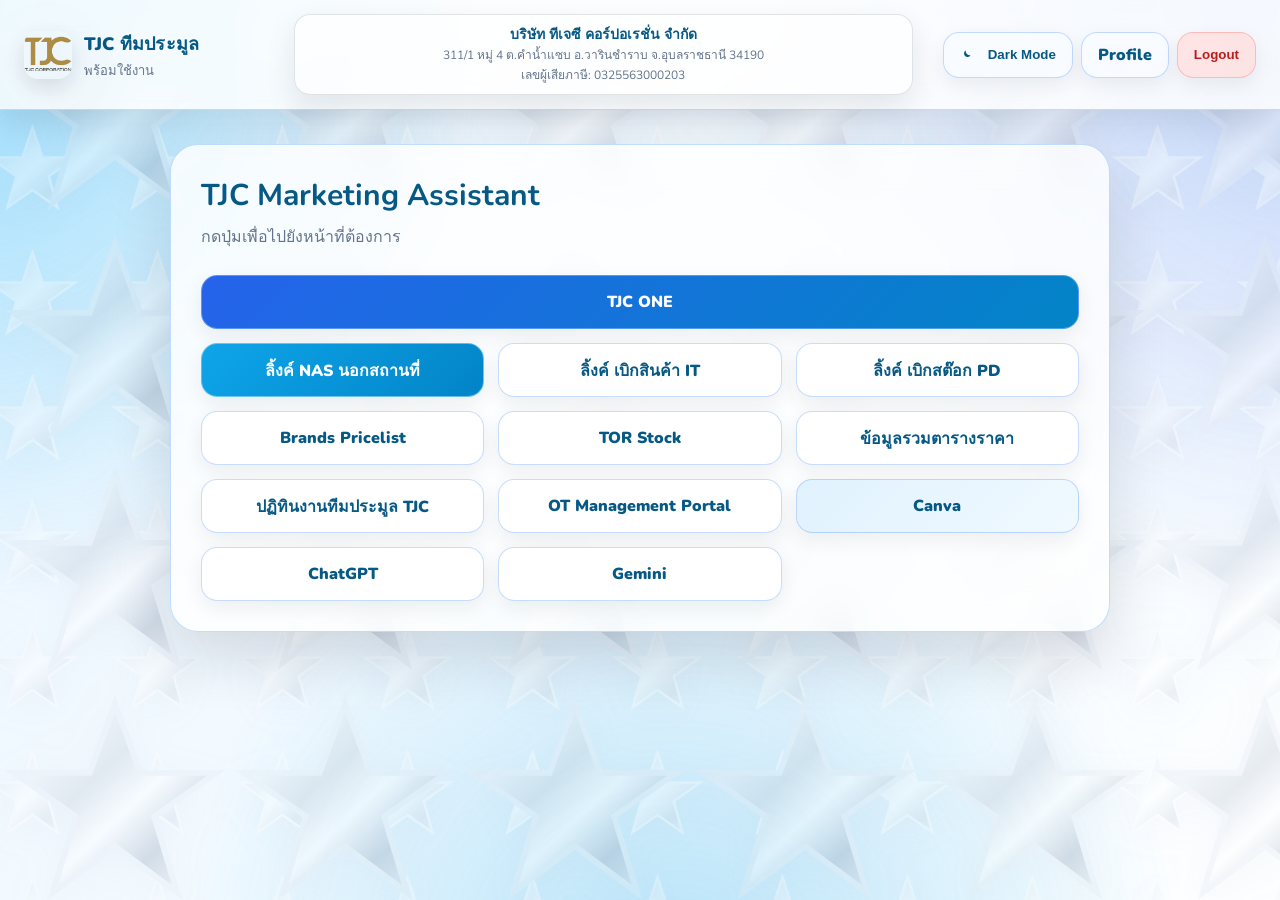
<file: backup-app.html>
<!doctype html>
<html lang="th">
<head>
  <meta charset="utf-8" />
  <meta name="viewport" content="width=device-width, initial-scale=1" />
  <title>TJC ทีมประมูล | Menu</title>

  <script>
    try {
      if (localStorage.getItem("theme") === "dark") {
        document.documentElement.classList.add("dark");
      }
    } catch (e) {}
  </script>

  <link rel="preconnect" href="https://fonts.googleapis.com" />
  <link rel="preconnect" href="https://fonts.gstatic.com" crossorigin />
  <link rel="stylesheet" href="https://fonts.googleapis.com/css2?family=Press+Start+2P&family=Nunito:wght@400;700;900&display=swap" />
  <link rel="stylesheet" href="./styles.css?v=42" />

  <style>
    :root {
      --page-bg-1: #eaf6ff;
      --page-bg-2: #ffffff;
      --page-bg-3: #d9efff;

      --glass-bg: rgba(255, 255, 255, 0.80);
      --glass-border: rgba(148, 197, 253, 0.58);

      --text-main: #0f172a;
      --text-soft: #64748b;
      --heading: #075985;

      --glow-blue: rgba(56, 189, 248, 0.42);
      --glow-deep: rgba(37, 99, 235, 0.24);
      --glow-cyan: rgba(14, 165, 233, 0.28);

      --star-opacity: 0.34;
    }

    html.dark {
      --page-bg-1: #020617;
      --page-bg-2: #0f172a;
      --page-bg-3: #172554;

      --glass-bg: rgba(15, 23, 42, 0.82);
      --glass-border: rgba(96, 165, 250, 0.30);

      --text-main: #e5e7eb;
      --text-soft: #94a3b8;
      --heading: #93c5fd;

      --glow-blue: rgba(59, 130, 246, 0.32);
      --glow-deep: rgba(14, 165, 233, 0.20);
      --glow-cyan: rgba(125, 211, 252, 0.16);

      --star-opacity: 0.26;
    }

    html {
      min-height: 100%;
    }

    body {
      position: relative;
      min-height: 100vh;
      margin: 0;
      overflow-x: hidden;
      font-family: "Nunito", sans-serif;
      color: var(--text-main);
      background: linear-gradient(135deg, var(--page-bg-1), var(--page-bg-2), var(--page-bg-3));
      background-size: 220% 220%;
      animation: pageGradientMove 18s ease-in-out infinite;
    }

    body::before {
      content: "";
      position: fixed;
      inset: -20%;
      z-index: -3;
      pointer-events: none;
      background:
        radial-gradient(circle at 12% 20%, var(--glow-blue), transparent 28%),
        radial-gradient(circle at 88% 18%, var(--glow-deep), transparent 30%),
        radial-gradient(circle at 52% 92%, var(--glow-cyan), transparent 34%);
      filter: blur(2px);
      animation: softBlobMove 24s ease-in-out infinite alternate;
    }

    body::after {
      content: "";
      position: fixed;
      inset: 0;
      z-index: -2;
      pointer-events: none;
      opacity: var(--star-opacity);

      background-image:
        url("data:image/svg+xml,%3Csvg xmlns='http://www.w3.org/2000/svg' viewBox='0 0 100 100'%3E%3Cdefs%3E%3ClinearGradient id='g' x1='0' y1='0' x2='1' y2='1'%3E%3Cstop offset='0%25' stop-color='%23ffffff'/%3E%3Cstop offset='18%25' stop-color='%23f1f5f9'/%3E%3Cstop offset='40%25' stop-color='%23bfc9d6'/%3E%3Cstop offset='56%25' stop-color='%23ffffff'/%3E%3Cstop offset='74%25' stop-color='%2394a3b8'/%3E%3Cstop offset='100%25' stop-color='%23ffffff'/%3E%3C/linearGradient%3E%3C/defs%3E%3Cpolygon points='50,6 61,36 94,36 67,55 77,88 50,68 23,88 33,55 6,36 39,36' fill='url(%23g)' stroke='%23e2e8f0' stroke-width='2.5'/%3E%3C/svg%3E"),
        url("data:image/svg+xml,%3Csvg xmlns='http://www.w3.org/2000/svg' viewBox='0 0 100 100'%3E%3Cdefs%3E%3ClinearGradient id='g2' x1='0' y1='0' x2='1' y2='1'%3E%3Cstop offset='0%25' stop-color='%23ffffff'/%3E%3Cstop offset='25%25' stop-color='%23e2e8f0'/%3E%3Cstop offset='50%25' stop-color='%23ffffff'/%3E%3Cstop offset='75%25' stop-color='%23cbd5e1'/%3E%3Cstop offset='100%25' stop-color='%23ffffff'/%3E%3C/linearGradient%3E%3C/defs%3E%3Cpolygon points='50,10 58,34 84,34 63,49 70,74 50,60 30,74 37,49 16,34 42,34' fill='url(%23g2)' stroke='%23f8fafc' stroke-width='2'/%3E%3C/svg%3E");

      background-size:
        230px 230px,
        125px 125px;

      background-position:
        0 0,
        95px 115px;

      background-repeat:
        repeat,
        repeat;

      filter: drop-shadow(0 8px 18px rgba(148, 163, 184, 0.18));
      animation: chromeStarsFloat 38s linear infinite;
    }

    html.dark body::after {
      filter:
        drop-shadow(0 10px 22px rgba(125, 211, 252, 0.14))
        brightness(1.08);
    }

    .topbar {
      position: relative;
      z-index: 1;
      display: flex;
      align-items: center;
      justify-content: space-between;
      gap: 20px;
      padding: 14px 24px;
      background: var(--glass-bg);
      border-bottom: 1px solid var(--glass-border);
      backdrop-filter: blur(18px);
      -webkit-backdrop-filter: blur(18px);
      box-shadow: 0 12px 34px rgba(15, 23, 42, 0.10);
    }

    .brand {
      display: flex;
      align-items: center;
      gap: 12px;
      min-width: 240px;
    }

    .brand-logo img {
      width: 48px;
      height: 48px;
      border-radius: 14px;
      object-fit: cover;
      box-shadow: 0 8px 22px rgba(15, 23, 42, 0.12);
    }

    .title {
      font-weight: 900;
      font-size: 18px;
      color: var(--heading);
    }

    .subtitle {
      margin-top: 2px;
      font-size: 13px;
      color: var(--text-soft);
    }

    .company-mini {
      flex: 1;
      text-align: center;
      font-size: 13px;
      line-height: 1.45;
    }

    .company-name {
      font-weight: 900;
      color: var(--heading);
    }

    .company-sub {
      color: var(--text-soft);
    }

    .actions {
      display: flex;
      align-items: center;
      justify-content: flex-end;
      gap: 8px;
      flex-wrap: wrap;
    }

    .container {
      position: relative;
      z-index: 1;
      max-width: 1100px;
      margin: 34px auto;
      padding: 0 20px;
    }

    .card {
      background: var(--glass-bg);
      border: 1px solid var(--glass-border);
      border-radius: 28px;
      padding: 30px;
      backdrop-filter: blur(18px);
      -webkit-backdrop-filter: blur(18px);
      box-shadow:
        0 24px 60px rgba(15, 23, 42, 0.14),
        inset 0 1px 0 rgba(255, 255, 255, 0.38);
    }

    .h1 {
      margin: 0 0 8px;
      font-size: 30px;
      color: var(--heading);
    }

    .muted {
      margin: 0;
      color: var(--text-soft);
    }

    .menuGrid {
      display: grid;
      grid-template-columns: repeat(3, minmax(0, 1fr));
      gap: 14px;
      margin-top: 26px;
    }

    .btn {
      display: inline-flex;
      align-items: center;
      justify-content: center;
      min-height: 46px;
      padding: 11px 16px;
      border-radius: 16px;
      border: 1px solid rgba(59, 130, 246, 0.28);
      background: rgba(255, 255, 255, 0.86);
      color: #075985;
      font-weight: 900;
      text-decoration: none;
      cursor: pointer;
      box-sizing: border-box;
      box-shadow: 0 7px 20px rgba(15, 23, 42, 0.07);
      transition: transform 0.2s ease, box-shadow 0.2s ease, background 0.2s ease;
    }

    .btn:hover {
      transform: translateY(-2px);
      background: #eff6ff;
      box-shadow: 0 14px 30px rgba(37, 99, 235, 0.18);
    }

    .btn.primary {
      background: linear-gradient(135deg, #2563eb, #0284c7);
      color: #ffffff;
      border-color: rgba(147, 197, 253, 0.50);
    }

    .btn.secondary {
      background: linear-gradient(135deg, #0ea5e9, #0284c7);
      color: #ffffff;
      border-color: rgba(186, 230, 253, 0.55);
    }

    .btn.ghost {
      background: rgba(248, 251, 255, 0.84);
    }

    .btn.danger {
      background: rgba(254, 226, 226, 0.92);
      border-color: rgba(252, 165, 165, 0.65);
      color: #b91c1c;
    }

    .btn.wide {
      width: 100%;
      text-align: center;
    }

    .canva-btn {
      background: linear-gradient(135deg, #e0f2fe, #f0f9ff);
    }

    .icon svg {
      width: 18px;
      height: 18px;
      fill: currentColor;
      margin-right: 6px;
    }

    html.dark .topbar,
    html.dark .card {
      box-shadow:
        0 24px 65px rgba(0, 0, 0, 0.34),
        inset 0 1px 0 rgba(255, 255, 255, 0.07);
    }

    html.dark .btn {
      background: rgba(30, 41, 59, 0.88);
      color: #dbeafe;
      border-color: rgba(96, 165, 250, 0.28);
      box-shadow: 0 8px 22px rgba(0, 0, 0, 0.22);
    }

    html.dark .btn:hover {
      background: rgba(51, 65, 85, 0.96);
      box-shadow: 0 14px 30px rgba(14, 165, 233, 0.16);
    }

    html.dark .btn.primary {
      background: linear-gradient(135deg, #2563eb, #0284c7);
      color: #ffffff;
    }

    html.dark .btn.secondary {
      background: linear-gradient(135deg, #0891b2, #0369a1);
      color: #ffffff;
    }

    html.dark .btn.danger {
      background: rgba(127, 29, 29, 0.90);
      color: #fecaca;
      border-color: rgba(248, 113, 113, 0.38);
    }

    @keyframes pageGradientMove {
      0% {
        background-position: 0% 45%;
      }

      50% {
        background-position: 100% 55%;
      }

      100% {
        background-position: 0% 45%;
      }
    }

    @keyframes softBlobMove {
      0% {
        transform: translate3d(-20px, -10px, 0) scale(1);
      }

      50% {
        transform: translate3d(25px, 20px, 0) scale(1.06);
      }

      100% {
        transform: translate3d(45px, -25px, 0) scale(1.1);
      }
    }

    @keyframes chromeStarsFloat {
      0% {
        background-position:
          0 0,
          95px 115px;
      }

      50% {
        background-position:
          65px 45px,
          145px 155px;
      }

      100% {
        background-position:
          130px 90px,
          195px 220px;
      }
    }

    @media (prefers-reduced-motion: reduce) {
      body,
      body::before,
      body::after {
        animation: none !important;
      }

      .btn {
        transition: none !important;
      }
    }

    @media (max-width: 900px) {
      .topbar {
        align-items: flex-start;
        flex-direction: column;
      }

      .company-mini {
        text-align: left;
      }

      .menuGrid {
        grid-template-columns: repeat(2, minmax(0, 1fr));
      }
    }

    @media (max-width: 560px) {
      .menuGrid {
        grid-template-columns: 1fr;
      }

      .card {
        padding: 22px;
      }

      .h1 {
        font-size: 23px;
      }

      .actions {
        width: 100%;
      }

      .actions .btn {
        flex: 1;
      }
    }
  </style>
</head>

<body>
  <header class="topbar">
    <div class="brand">
      <a href="team-members.html" class="brand-logo">
        <img src="TJC_320x320.png" alt="TJC Group Logo" />
      </a>

      <div class="brand-text">
        <div class="title">TJC ทีมประมูล</div>
        <div class="subtitle" id="whoami">พร้อมใช้งาน</div>
      </div>
    </div>

    <div class="company-mini">
      <div class="company-name">บริษัท ทีเจซี คอร์ปอเรชั่น จำกัด</div>
      <div class="company-sub">311/1 หมู่ 4 ต.คำน้ำแซบ อ.วารินชำราบ จ.อุบลราชธานี 34190</div>
      <div class="company-sub">เลขผู้เสียภาษี: 0325563000203</div>
    </div>

    <div class="actions">
      <button class="btn ghost" id="themeToggle" type="button">
        <span class="icon" id="themeIcon">
          <svg viewBox="0 0 24 24" aria-hidden="true">
            <path d="M21 12.6A8.5 8.5 0 0 1 11.4 3a7 7 0 1 0 9.6 9.6Z"></path>
          </svg>
        </span>
        <span id="themeLabel">Dark Mode</span>
      </button>

      <a class="btn ghost" href="profile.html">Profile</a>
      <button class="btn danger" id="btnLogout" type="button">Logout</button>
    </div>
  </header>

  <main class="container">
    <section class="card">
      <h1 class="h1">TJC Marketing Assistant</h1>
      <p class="muted">กดปุ่มเพื่อไปยังหน้าที่ต้องการ</p>

      <div class="menuGrid">
        <a class="btn primary wide" href="https://tjcgroup.tjc.co.th/login.php" target="_blank" rel="noopener">TJC ONE</a>
        <a class="btn secondary wide" href="https://thegood-918.sg4.quickconnect.to/" target="_blank" rel="noopener">ลิ้งค์ NAS นอกสถานที่</a>
        <a class="btn wide" href="https://docs.google.com/forms/d/e/1FAIpQLSdKiak_1-ZHw3l1OcOfRp107MMOTna5DWzM95jr4KWAoD-khA/viewform" target="_blank" rel="noopener">ลิ้งค์ เบิกสินค้า IT</a>
        <a class="btn wide" href="https://docs.google.com/forms/d/e/1FAIpQLSdrUtYurzsDa6wYFRStj9ms_zwqpQTFg1juDKotIbFCTGU2Ig/viewform" target="_blank" rel="noopener">ลิ้งค์ เบิกสต๊อก PD</a>
        <a class="btn wide" href="https://drive.google.com/drive/folders/1epvdX538AReQgI7m6Kn9xgMKRRtPs1TT?usp=sharing" target="_blank" rel="noopener">Brands Pricelist</a>
        <a class="btn wide" href="https://drive.google.com/drive/folders/1eyvXrI_grxBX6UoC8zWSOezskrHs_zF8?usp=drive_link" target="_blank" rel="noopener">TOR Stock</a>
        <a class="btn wide" href="https://THEGOOD-918.quickconnect.to/d/s/17zYYGnAj0ogVmo8RdG4VNuNOSUeahvm/fupBjNIUoRa9eHvz9OFaBebmcShcnotH-Db0AL5NnJw0" target="_blank" rel="noopener">ข้อมูลรวมตารางราคา</a>
        <a class="btn wide" href="https://calendar.google.com/calendar/u/4?cid=Y19lODY2ZmI5ODA3ZDlkOTdkYWI0NzU3ZGU5NDk4OWQ0Y2ZlZWE5ZTNjMzU4ZThjY2E0NThhY2JjYzRiYTRkMDgzQGdyb3VwLmNhbGVuZGFyLmdvb2dsZS5jb20" target="_blank" rel="noopener">ปฏิทินงานทีมประมูล TJC</a>
        <a class="btn wide" href="Ot-portal-page.html" target="_blank" rel="noopener">OT Management Portal</a>
        <a class="btn wide canva-btn" href="https://www.canva.com/" target="_blank" rel="noopener">Canva</a>
        <a class="btn wide" href="https://chatgpt.com/" target="_blank" rel="noopener">ChatGPT</a>
        <a class="btn wide" href="https://gemini.google.com/" target="_blank" rel="noopener">Gemini</a>
      </div>
    </section>
  </main>

  <script>
    const themeToggle = document.getElementById("themeToggle");
    const themeLabel = document.getElementById("themeLabel");
    const btnLogout = document.getElementById("btnLogout");
    const whoami = document.getElementById("whoami");

    function updateThemeLabel() {
      const isDark = document.documentElement.classList.contains("dark");
      themeLabel.textContent = isDark ? "Light Mode" : "Dark Mode";
    }

    updateThemeLabel();

    const currentUser =
      localStorage.getItem("username") ||
      localStorage.getItem("userName") ||
      localStorage.getItem("displayName");

    if (currentUser) {
      whoami.textContent = "ผู้ใช้งาน: " + currentUser;
    }

    themeToggle.addEventListener("click", function () {
      document.documentElement.classList.toggle("dark");

      const isDark = document.documentElement.classList.contains("dark");
      localStorage.setItem("theme", isDark ? "dark" : "light");

      updateThemeLabel();
    });

    btnLogout.addEventListener("click", function () {
      localStorage.removeItem("username");
      localStorage.removeItem("userName");
      localStorage.removeItem("displayName");
      localStorage.removeItem("token");

      window.location.href = "login.html";
    });
  </script>
</body>
</html>
</file>
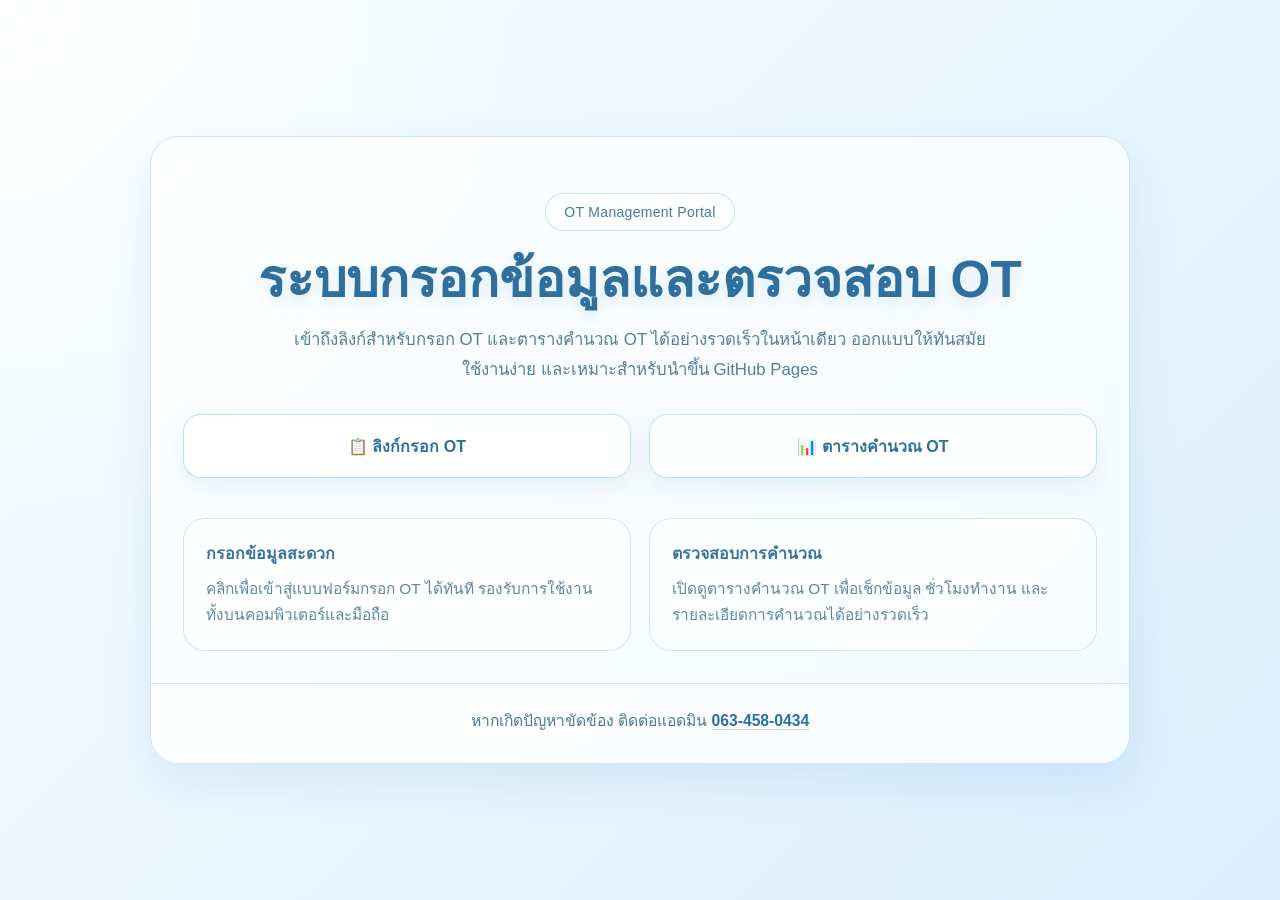
<file: Ot-portal-page.html>
<!DOCTYPE html>
<html lang="th">
<head>
  <meta charset="UTF-8" />
  <meta name="viewport" content="width=device-width, initial-scale=1.0" />
  <title>ระบบ OT</title>
  <style>
    * {
      box-sizing: border-box;
      margin: 0;
      padding: 0;
      font-family: "Segoe UI", Tahoma, Geneva, Verdana, sans-serif;
    }

    body {
      min-height: 100vh;
      background:
        radial-gradient(circle at top left, rgba(255,255,255,0.95), transparent 34%),
        radial-gradient(circle at bottom right, rgba(220,240,255,0.75), transparent 30%),
        linear-gradient(135deg, #f8fcff 0%, #eef8ff 38%, #e3f3ff 72%, #d9efff 100%);
      color: #1f4f78;
      display: flex;
      align-items: center;
      justify-content: center;
      padding: 24px;
    }

    .container {
      width: 100%;
      max-width: 980px;
    }

    .card {
      background: rgba(255, 255, 255, 0.68);
      border: 1px solid rgba(180, 220, 245, 0.7);
      backdrop-filter: blur(18px);
      -webkit-backdrop-filter: blur(18px);
      border-radius: 28px;
      box-shadow: 0 18px 45px rgba(110, 170, 210, 0.18);
      overflow: hidden;
    }

    .hero {
      padding: 56px 32px 40px;
      text-align: center;
      position: relative;
    }

    .badge {
      display: inline-block;
      padding: 10px 18px;
      border-radius: 999px;
      background: rgba(255,255,255,0.72);
      border: 1px solid rgba(190,220,240,0.9);
      color: #3e7aa5;
      font-size: 14px;
      margin-bottom: 20px;
      letter-spacing: 0.3px;
    }

    h1 {
      font-size: clamp(2rem, 4vw, 3.4rem);
      font-weight: 800;
      line-height: 1.15;
      margin-bottom: 16px;
      color: #2e6f9e;
      text-shadow: 0 6px 14px rgba(180, 215, 235, 0.45);
    }

    .subtitle {
      max-width: 700px;
      margin: 0 auto 30px;
      font-size: 1.05rem;
      line-height: 1.75;
      color: #557e9d;
    }

    .actions {
      display: grid;
      grid-template-columns: repeat(auto-fit, minmax(240px, 1fr));
      gap: 18px;
      margin-top: 28px;
    }

    .glass-button {
      display: inline-flex;
      align-items: center;
      justify-content: center;
      gap: 10px;
      width: 100%;
      min-height: 64px;
      padding: 18px 22px;
      border-radius: 18px;
      text-decoration: none;
      color: #2f6f9e;
      font-size: 1rem;
      font-weight: 700;
      background: rgba(255, 255, 255, 0.62);
      border: 1px solid rgba(180, 220, 245, 0.9);
      box-shadow:
        inset 0 1px 0 rgba(255,255,255,0.8),
        0 10px 22px rgba(140, 190, 220, 0.18);
      backdrop-filter: blur(16px);
      -webkit-backdrop-filter: blur(16px);
      transition: all 0.25s ease;
    }

    .glass-button:hover {
      transform: translateY(-3px) scale(1.01);
      background: rgba(255, 255, 255, 0.82);
      box-shadow:
        inset 0 1px 0 rgba(255,255,255,0.95),
        0 14px 28px rgba(130, 185, 220, 0.24);
    }

    .glass-button:active {
      transform: translateY(0);
    }

    .info-grid {
      display: grid;
      grid-template-columns: repeat(auto-fit, minmax(220px, 1fr));
      gap: 18px;
      padding: 0 32px 32px;
    }

    .info-box {
      background: rgba(255,255,255,0.5);
      border: 1px solid rgba(190,220,240,0.75);
      border-radius: 22px;
      padding: 22px;
    }

    .info-box h3 {
      font-size: 1rem;
      margin-bottom: 10px;
      color: #3a739c;
    }

    .info-box p {
      font-size: 0.96rem;
      line-height: 1.7;
      color: #5f86a3;
    }

    .footer-note {
      border-top: 1px solid rgba(190,220,240,0.7);
      padding: 24px 32px 30px;
      text-align: center;
      font-size: 0.98rem;
      color: #4d7898;
      background: rgba(255,255,255,0.4);
    }

    .footer-note a {
      color: #2f6f9e;
      font-weight: 700;
      text-decoration: none;
      border-bottom: 1px solid rgba(47,111,158,0.28);
    }

    .footer-note a:hover {
      opacity: 0.9;
    }

    @media (max-width: 640px) {
      .hero {
        padding: 42px 20px 28px;
      }

      .info-grid,
      .footer-note {
        padding-left: 20px;
        padding-right: 20px;
      }

      .info-grid {
        padding-bottom: 22px;
      }
    }
  </style>
</head>
<body>
  <div class="container">
    <div class="card">
      <section class="hero">
        <div class="badge">OT Management Portal</div>
        <h1>ระบบกรอกข้อมูลและตรวจสอบ OT</h1>
        <p class="subtitle">
          เข้าถึงลิงก์สำหรับกรอก OT และตารางคำนวณ OT ได้อย่างรวดเร็วในหน้าเดียว
          ออกแบบให้ทันสมัย ใช้งานง่าย และเหมาะสำหรับนำขึ้น GitHub Pages
        </p>

        <div class="actions">
          <a
            class="glass-button"
            href="https://docs.google.com/forms/d/e/1FAIpQLScHjzHiY5Zlu1D4yMBMAtDt1mghrybN2tdMceyAlKli5I1otg/viewform"
            target="_blank"
            rel="noopener noreferrer"
          >
            📋 ลิงก์กรอก OT
          </a>

          <a
            class="glass-button"
            href="https://docs.google.com/spreadsheets/d/1B8AwBKHjAMbtoQFYqY2RaRVGw72laLoFL8pZAZugxtI/edit?resourcekey=&gid=1631774950#gid=1631774950"
            target="_blank"
            rel="noopener noreferrer"
          >
            📊 ตารางคำนวณ OT
          </a>
        </div>
      </section>

      <section class="info-grid">
        <div class="info-box">
          <h3>กรอกข้อมูลสะดวก</h3>
          <p>คลิกเพื่อเข้าสู่แบบฟอร์มกรอก OT ได้ทันที รองรับการใช้งานทั้งบนคอมพิวเตอร์และมือถือ</p>
        </div>

        <div class="info-box">
          <h3>ตรวจสอบการคำนวณ</h3>
          <p>เปิดดูตารางคำนวณ OT เพื่อเช็กข้อมูล ชั่วโมงทำงาน และรายละเอียดการคำนวณได้อย่างรวดเร็ว</p>
        </div>

        </section>

      <div class="footer-note">
        หากเกิดปัญหาขัดข้อง ติดต่อแอดมิน
        <a href="tel:0634580434">063-458-0434</a>
      </div>
    </div>
  </div>
</body>
</html>
</file>
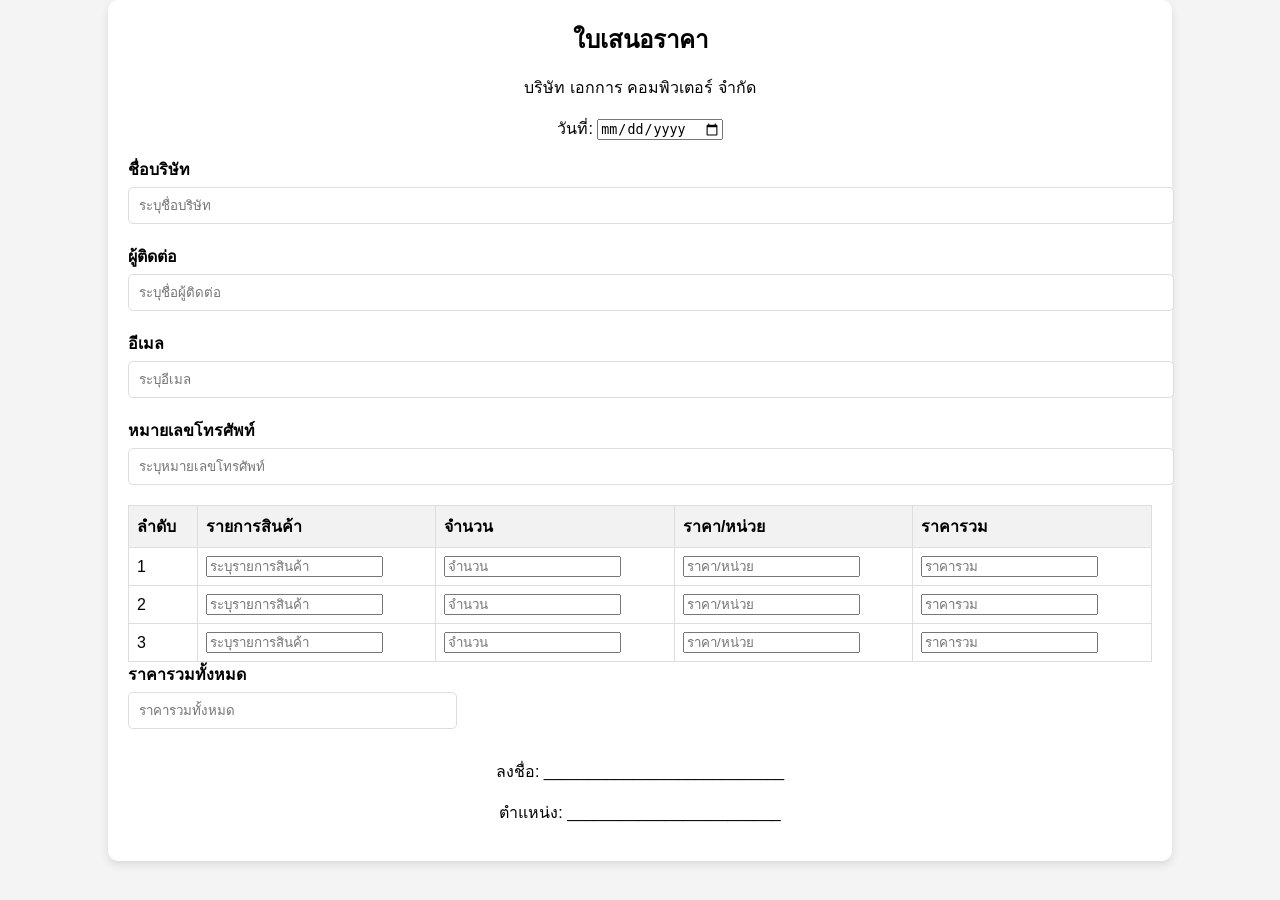
<file: QT_EKC.html>
<!DOCTYPE html>
<html lang="th">
<head>
    <meta charset="UTF-8">
    <meta name="viewport" content="width=device-width, initial-scale=1.0">
    <title>ใบเสนอราคา</title>
    <style>
        body {
            font-family: Arial, sans-serif;
            margin: 0;
            padding: 0;
            background-color: #f4f4f4;
        }
        .container {
            width: 80%;
            margin: auto;
            padding: 20px;
            background-color: white;
            border-radius: 10px;
            box-shadow: 0 4px 8px rgba(0, 0, 0, 0.1);
        }
        .header {
            text-align: center;
        }
        .header h1 {
            margin: 0;
            font-size: 24px;
        }
        .form-group {
            margin-bottom: 20px;
        }
        .form-group label {
            display: block;
            font-weight: bold;
        }
        .form-group input, .form-group textarea {
            width: 100%;
            padding: 10px;
            border: 1px solid #ddd;
            border-radius: 5px;
            margin-top: 5px;
        }
        .form-group input[type="number"] {
            width: 30%;
        }
        .table {
            width: 100%;
            margin-top: 20px;
            border-collapse: collapse;
        }
        .table th, .table td {
            padding: 8px;
            text-align: left;
            border: 1px solid #ddd;
        }
        .table th {
            background-color: #f2f2f2;
        }
        .footer {
            text-align: center;
            margin-top: 30px;
        }
    </style>
</head>
<body>

<div class="container">
    <div class="header">
        <h1>ใบเสนอราคา</h1>
        <p>บริษัท เอกการ คอมพิวเตอร์ จำกัด</p>
        <p>วันที่: <input type="date"></p>
    </div>

    <div class="form-group">
        <label for="company-name">ชื่อบริษัท</label>
        <input type="text" id="company-name" placeholder="ระบุชื่อบริษัท">
    </div>

    <div class="form-group">
        <label for="contact-person">ผู้ติดต่อ</label>
        <input type="text" id="contact-person" placeholder="ระบุชื่อผู้ติดต่อ">
    </div>

    <div class="form-group">
        <label for="email">อีเมล</label>
        <input type="email" id="email" placeholder="ระบุอีเมล">
    </div>

    <div class="form-group">
        <label for="phone">หมายเลขโทรศัพท์</label>
        <input type="tel" id="phone" placeholder="ระบุหมายเลขโทรศัพท์">
    </div>

    <table class="table">
        <thead>
            <tr>
                <th>ลำดับ</th>
                <th>รายการสินค้า</th>
                <th>จำนวน</th>
                <th>ราคา/หน่วย</th>
                <th>ราคารวม</th>
            </tr>
        </thead>
        <tbody>
            <tr>
                <td>1</td>
                <td><input type="text" name="item1" placeholder="ระบุรายการสินค้า"></td>
                <td><input type="number" name="quantity1" placeholder="จำนวน"></td>
                <td><input type="number" name="price1" placeholder="ราคา/หน่วย"></td>
                <td><input type="number" name="total1" placeholder="ราคารวม"></td>
            </tr>
            <tr>
                <td>2</td>
                <td><input type="text" name="item2" placeholder="ระบุรายการสินค้า"></td>
                <td><input type="number" name="quantity2" placeholder="จำนวน"></td>
                <td><input type="number" name="price2" placeholder="ราคา/หน่วย"></td>
                <td><input type="number" name="total2" placeholder="ราคารวม"></td>
            </tr>
            <tr>
                <td>3</td>
                <td><input type="text" name="item3" placeholder="ระบุรายการสินค้า"></td>
                <td><input type="number" name="quantity3" placeholder="จำนวน"></td>
                <td><input type="number" name="price3" placeholder="ราคา/หน่วย"></td>
                <td><input type="number" name="total3" placeholder="ราคารวม"></td>
            </tr>
        </tbody>
    </table>

    <div class="form-group">
        <label for="total-price">ราคารวมทั้งหมด</label>
        <input type="number" id="total-price" placeholder="ราคารวมทั้งหมด">
    </div>

    <div class="footer">
        <p>ลงชื่อ: ___________________________</p>
        <p>ตำแหน่ง: ________________________</p>
    </div>
</div>

</body>
</html>
</file>
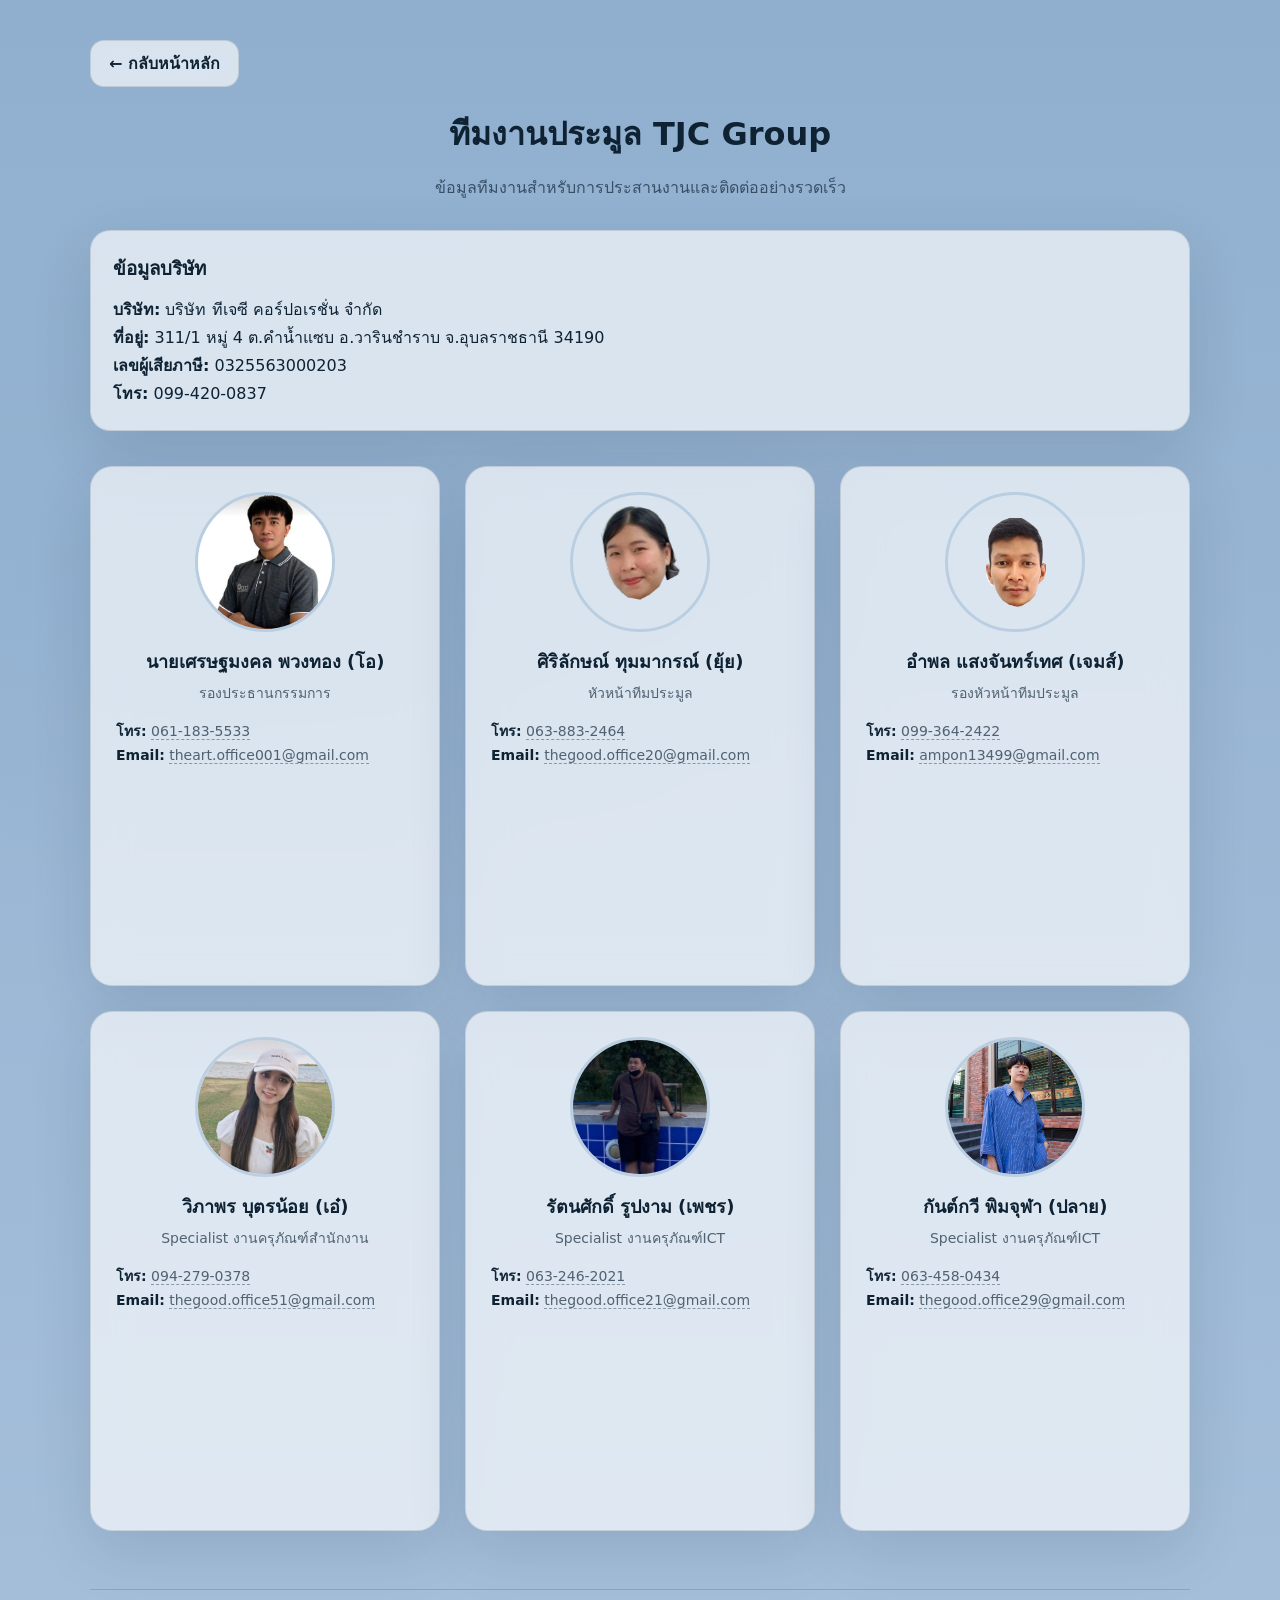
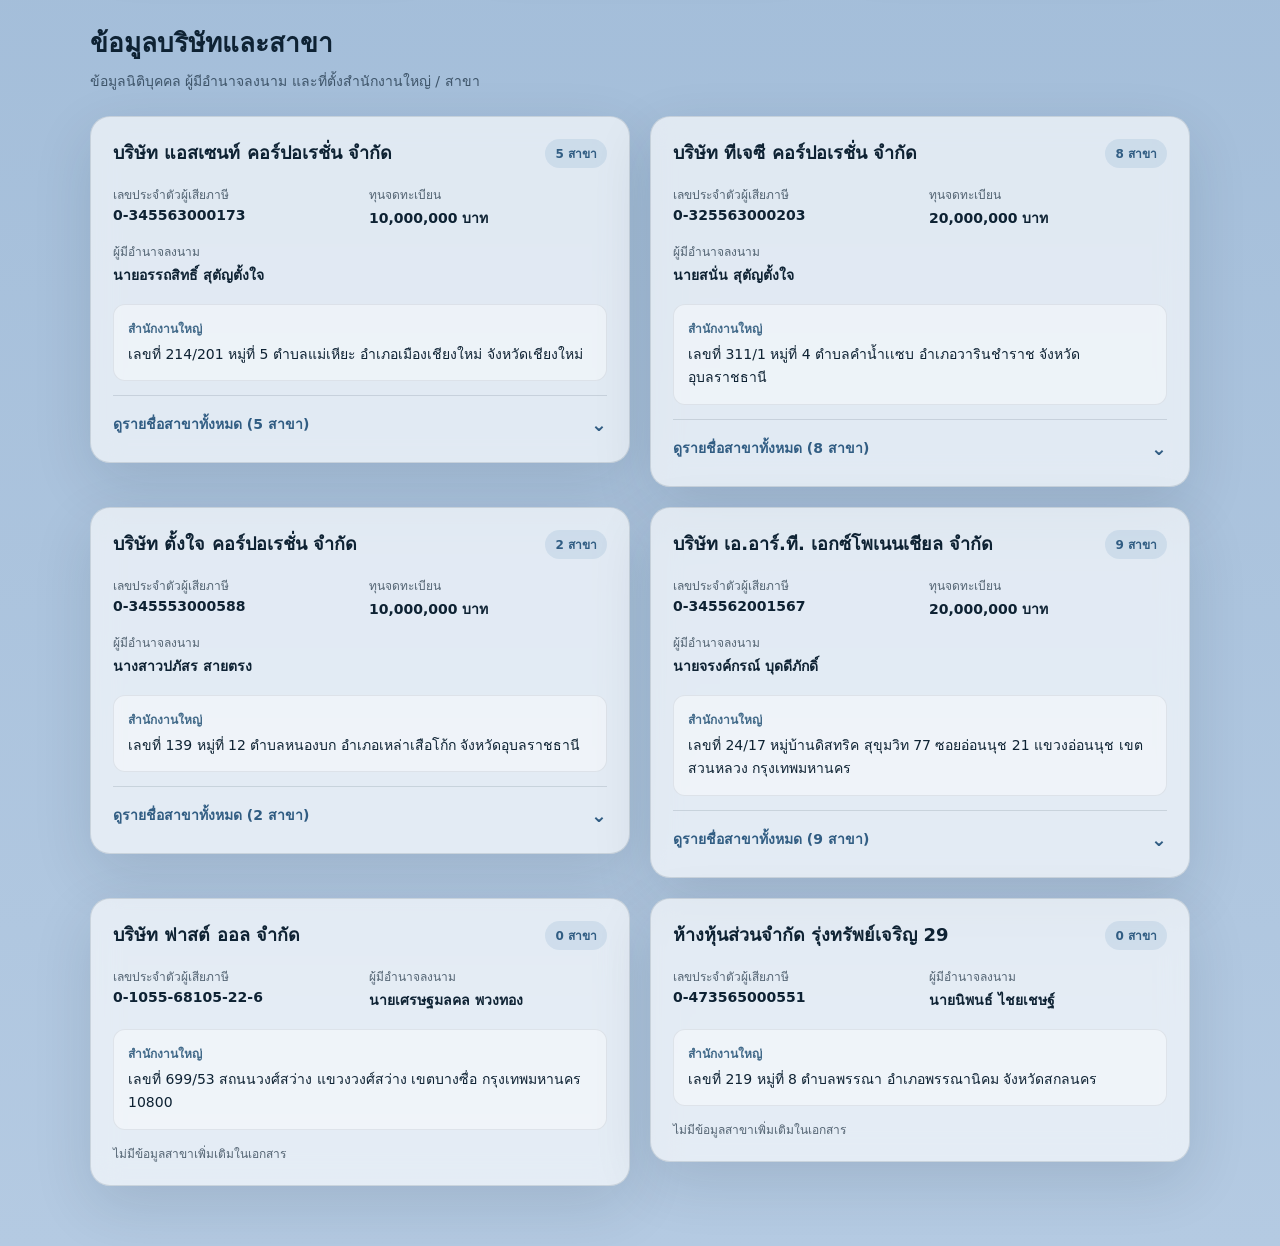
<file: team-members.html>
<!DOCTYPE html>
<html lang="th">
<head>
<meta charset="UTF-8">
<meta name="viewport" content="width=device-width,initial-scale=1.0">
<title>ทีมงานประมูล TJC Group</title>
<style>
:root{--bg1:#90AFCF;--bg2:#B4CAE2;--accent:#7FA3C6;--accent2:#A1B9D4;--text:#0E2233;--muted:rgba(14,34,51,.68);--glass:rgba(255,255,255,.65);--stroke:rgba(14,34,51,.12);--shadow:0 20px 60px rgba(14,34,51,.12)}
*{box-sizing:border-box}
body{margin:0;font-family:"Segoe UI",system-ui,-apple-system,Arial,sans-serif;color:var(--text);background:radial-gradient(1200px 600px at 20% 20%,rgba(127,163,198,.22),transparent 60%),radial-gradient(1000px 600px at 80% 30%,rgba(161,185,212,.18),transparent 60%),linear-gradient(180deg,var(--bg1),var(--bg2));min-height:100vh}
.page{width:min(1100px,92vw);margin:0 auto;padding:40px 0 60px}
.top-nav{display:flex;justify-content:flex-start;margin-bottom:20px}
.back-btn{padding:10px 18px;border-radius:14px;border:1px solid var(--stroke);background:var(--glass);backdrop-filter:blur(10px);color:var(--text);text-decoration:none;font-weight:700;transition:all .2s ease;display:inline-flex;align-items:center;gap:8px}
.back-btn:hover{background:linear-gradient(135deg,var(--accent2),var(--accent));transform:translateY(-2px)}
h1{text-align:center;margin-bottom:10px}.subtitle{text-align:center;color:var(--muted);margin-bottom:30px}
.company-box{background:var(--glass);border:1px solid var(--stroke);backdrop-filter:blur(14px);border-radius:20px;padding:22px;margin-bottom:35px;box-shadow:var(--shadow);line-height:1.75}
.company-box h3{margin:0 0 10px}
.members{display:grid;grid-template-columns:repeat(3,minmax(0,1fr));gap:25px}
.member{background:var(--glass);border:1px solid var(--stroke);backdrop-filter:blur(18px);border-radius:22px;padding:25px;box-shadow:var(--shadow);text-align:center;display:flex;flex-direction:column;min-height:520px;transition:all .3s ease;min-width:0}
.member:hover{transform:translateY(-6px);box-shadow:0 30px 70px rgba(14,34,51,.18)}
.avatar{width:140px;height:140px;border-radius:50%;object-fit:cover;margin:0 auto 15px;border:3px solid rgba(127,163,198,.35)}
.name{font-size:18px;font-weight:800;margin-bottom:6px}.role{color:var(--muted);font-size:14px;margin-bottom:16px}.info{font-size:14px;line-height:1.7;color:var(--muted);text-align:left;overflow-wrap:anywhere}.info b{color:var(--text)}
a.link{color:inherit;text-decoration:none;border-bottom:1px dashed rgba(14,34,51,.4)}a.link:hover{border-bottom-style:solid}
/* New: company and branch directory */
.directory{margin-top:58px}.directory-heading{border-top:1px solid rgba(14,34,51,.16);padding-top:32px;margin-bottom:24px}.directory-heading h2{margin:0 0 7px;font-size:26px}.directory-heading p{margin:0;color:var(--muted);font-size:14px}
.entity-grid{display:grid;grid-template-columns:repeat(2,minmax(0,1fr));gap:20px;align-items:start}
.entity-card{background:var(--glass);border:1px solid var(--stroke);backdrop-filter:blur(14px);box-shadow:var(--shadow);border-radius:20px;padding:22px;min-width:0}
.entity-heading{display:flex;justify-content:space-between;align-items:flex-start;gap:12px;margin-bottom:17px}.entity-heading h3{font-size:18px;line-height:1.5;margin:0}.branch-count{white-space:nowrap;padding:5px 10px;border-radius:999px;background:rgba(127,163,198,.2);font-size:12px;font-weight:700;color:#315d83}
.entity-fields{display:grid;grid-template-columns:repeat(2,minmax(0,1fr));gap:13px 18px;margin-bottom:18px}.company-field{display:flex;flex-direction:column;gap:3px;min-width:0}.company-field span{font-size:12px;color:var(--muted)}.company-field strong{font-size:14px;font-weight:700;overflow-wrap:anywhere}
.head-office{background:rgba(255,255,255,.42);border:1px solid rgba(14,34,51,.08);padding:14px;border-radius:12px;font-size:14px;line-height:1.7}.office-label{font-size:12px;font-weight:800;color:#416989;display:block;margin-bottom:3px}
.branch-details{margin-top:14px;border-top:1px solid var(--stroke);padding-top:12px}.branch-details summary{display:flex;align-items:center;justify-content:space-between;gap:12px;cursor:pointer;list-style:none;color:#315d83;font-weight:700;font-size:14px;padding:5px 0}.branch-details summary::-webkit-details-marker{display:none}.branch-details summary:hover{color:#173e63}.chevron{font-size:19px;transition:transform .2s}.branch-details[open] .chevron{transform:rotate(180deg)}.branch-list{padding-top:10px}.branch-row{display:grid;grid-template-columns:84px minmax(0,1fr);gap:10px;padding:10px 0;border-top:1px solid rgba(14,34,51,.08);font-size:13px;line-height:1.65}.branch-label{font-weight:700;color:#416989}.no-branches{margin-top:14px;font-size:12px;color:var(--muted)}
@media(max-width:980px){.members{grid-template-columns:repeat(2,minmax(0,1fr))}}
@media(max-width:740px){.entity-grid{grid-template-columns:1fr}}
@media(max-width:620px){.page{padding-top:24px}.members{grid-template-columns:1fr}.member{min-height:390px}.entity-card{padding:18px}.entity-heading{flex-wrap:wrap}.directory-heading h2{font-size:22px}}
</style>
</head>
<body><main class="page">
<div class="top-nav"><a href="app.html" class="back-btn">← กลับหน้าหลัก</a></div>
<h1>ทีมงานประมูล TJC Group</h1><p class="subtitle">ข้อมูลทีมงานสำหรับการประสานงานและติดต่ออย่างรวดเร็ว</p>
<section class="company-box"><h3>ข้อมูลบริษัท</h3><div><b>บริษัท:</b> บริษัท ทีเจซี คอร์ปอเรชั่น จำกัด</div><div><b>ที่อยู่:</b> 311/1 หมู่ 4 ต.คำน้ำแซบ อ.วารินชำราบ จ.อุบลราชธานี 34190</div><div><b>เลขผู้เสียภาษี:</b> 0325563000203</div><div><b>โทร:</b> 099-420-0837</div></section>
<section class="members" aria-label="ทีมงานประมูล">
<article class="member"><img class="avatar" src="พี่โอ_399x416.png" alt="ภาพ นายเศรษฐมงคล พวงทอง (โอ)" loading="lazy"><div class="name">นายเศรษฐมงคล พวงทอง (โอ)</div><div class="role">รองประธานกรรมการ</div><div class="info"><div><b>โทร:</b> <a class="link" href="tel:0611835533">061-183-5533</a></div><div><b>Email:</b> <a class="link" href="mailto:theart.office001@gmail.com">theart.office001@gmail.com</a></div></div></article>
<article class="member"><img class="avatar" src="YUY_196x196.png" alt="ภาพ ศิริลักษณ์ ทุมมากรณ์ (ยุ้ย)" loading="lazy"><div class="name">ศิริลักษณ์ ทุมมากรณ์ (ยุ้ย)</div><div class="role">หัวหน้าทีมประมูล</div><div class="info"><div><b>โทร:</b> <a class="link" href="tel:0638832464">063-883-2464</a></div><div><b>Email:</b> <a class="link" href="mailto:thegood.office20@gmail.com">thegood.office20@gmail.com</a></div></div></article>
<article class="member"><img class="avatar" src="James_237x237.png" alt="ภาพ อำพล แสงจันทร์เทศ (เจมส์)" loading="lazy"><div class="name">อำพล แสงจันทร์เทศ (เจมส์)</div><div class="role">รองหัวหน้าทีมประมูล</div><div class="info"><div><b>โทร:</b> <a class="link" href="tel:0993642422">099-364-2422</a></div><div><b>Email:</b> <a class="link" href="mailto:ampon13499@gmail.com">ampon13499@gmail.com</a></div></div></article>
<article class="member"><img class="avatar" src="Aeyy_400x400.png" alt="ภาพ วิภาพร บุตรน้อย (เอ๋)" loading="lazy"><div class="name">วิภาพร บุตรน้อย (เอ๋)</div><div class="role">Specialist งานครุภัณฑ์สำนักงาน</div><div class="info"><div><b>โทร:</b> <a class="link" href="tel:0942790378">094-279-0378</a></div><div><b>Email:</b> <a class="link" href="mailto:thegood.office51@gmail.com">thegood.office51@gmail.com</a></div></div></article>
<article class="member"><img class="avatar" src="petch_436x436.png" alt="ภาพ รัตนศักดิ์ รูปงาม (เพชร)" loading="lazy"><div class="name">รัตนศักดิ์ รูปงาม (เพชร)</div><div class="role">Specialist งานครุภัณฑ์ICT</div><div class="info"><div><b>โทร:</b> <a class="link" href="tel:0632462021">063-246-2021</a></div><div><b>Email:</b> <a class="link" href="mailto:thegood.office21@gmail.com">thegood.office21@gmail.com</a></div></div></article>
<article class="member"><img class="avatar" src="ply_436x436.png" alt="ภาพ กันต์กวี พิมจุฬา (ปลาย)" loading="lazy"><div class="name">กันต์กวี พิมจุฬา (ปลาย)</div><div class="role">Specialist งานครุภัณฑ์ICT</div><div class="info"><div><b>โทร:</b> <a class="link" href="tel:0634580434">063-458-0434</a></div><div><b>Email:</b> <a class="link" href="mailto:thegood.office29@gmail.com">thegood.office29@gmail.com</a></div></div></article>
</section>
<section class="directory" aria-labelledby="directory-title"><div class="directory-heading"><h2 id="directory-title">ข้อมูลบริษัทและสาขา</h2><p>ข้อมูลนิติบุคคล ผู้มีอำนาจลงนาม และที่ตั้งสำนักงานใหญ่ / สาขา</p></div><div class="entity-grid">
<article class="entity-card">
      <div class="entity-heading"><h3>บริษัท แอสเซนท์ คอร์ปอเรชั่น จำกัด</h3><span class="branch-count">5 สาขา</span></div>
      <div class="entity-fields"><div class="company-field"><span>เลขประจำตัวผู้เสียภาษี</span><strong>0-345563000173</strong></div><div class="company-field"><span>ทุนจดทะเบียน</span><strong>10,000,000 บาท</strong></div><div class="company-field"><span>ผู้มีอำนาจลงนาม</span><strong>นายอรรถสิทธิ์ สุตัญตั้งใจ</strong></div></div>
      <div class="head-office"><span class="office-label">สำนักงานใหญ่</span><div>เลขที่ 214/201  หมู่ที่ 5 ตําบลแม่เหียะ อําเภอเมืองเชียงใหม่ จังหวัดเชียงใหม่</div></div>
      <details class="branch-details"><summary>ดูรายชื่อสาขาทั้งหมด (5 สาขา)<span class="chevron">⌄</span></summary><div class="branch-list"><div class="branch-row"><span class="branch-label">สาขาที่ 1</span><span>เลขที่ 310 หมู่ 4 ตำบลคำน้ำเเซบ อำเภอวารินชำราบ จังหวัดอุบลราชธานี</span></div>
<div class="branch-row"><span class="branch-label">สาขาที่ 2</span><span>เลขที่ 382/4  หมู่ที่ 16 ตําบลปะหลาน อําเภอพยัคฆภูมิพิสัย จังหวัดมหาสารคาม</span></div>
<div class="branch-row"><span class="branch-label">สาขาที่ 3</span><span>เลขที่ 89/5  ถนนฟากเลย ตําบลกุดป่อง อําเภอเมืองเลย จังหวัดเลย</span></div>
<div class="branch-row"><span class="branch-label">สาขาที่ 4</span><span>เลขที่ 77  หมู่ที่ 11 ตําบลพรรณา อําเภอพรรณานิคม จังหวัดสกลนคร</span></div>
<div class="branch-row"><span class="branch-label">สาขาที่ 5</span><span>เลขที่ 241  ซอยเสาธง ถนนมิตรภาพ ตําบลในเมือง อําเภอเมืองนครราชสีมา จังหวัดนครราชสีมา</span></div></div></details>
    </article>
<article class="entity-card">
      <div class="entity-heading"><h3>บริษัท ทีเจซี คอร์ปอเรชั่น จำกัด</h3><span class="branch-count">8 สาขา</span></div>
      <div class="entity-fields"><div class="company-field"><span>เลขประจำตัวผู้เสียภาษี</span><strong>0-325563000203</strong></div><div class="company-field"><span>ทุนจดทะเบียน</span><strong>20,000,000 บาท</strong></div><div class="company-field"><span>ผู้มีอำนาจลงนาม</span><strong>นายสนั่น สุตัญตั้งใจ</strong></div></div>
      <div class="head-office"><span class="office-label">สำนักงานใหญ่</span><div>เลขที่ 311/1 หมู่ที่ 4 ตำบลคำน้ำเเซบ อำเภอวารินชำราช จังหวัดอุบลราชธานี</div></div>
      <details class="branch-details"><summary>ดูรายชื่อสาขาทั้งหมด (8 สาขา)<span class="chevron">⌄</span></summary><div class="branch-list"><div class="branch-row"><span class="branch-label">สาขาที่ 1</span><span>เลขที่ 87/298 หมู่ที่ 12 ตำบลสันกำเเพง อำเภอสันกำแพง จังหวัดเชียงใหม่</span></div>
<div class="branch-row"><span class="branch-label">สาขาที่ 2</span><span>เลขที่ 36/1 หมู่ที่ 4 ตำบลผึ้งรวง อำเภอเฉลิมพระเกียรติ จังหวัดสระบุรี</span></div>
<div class="branch-row"><span class="branch-label">สาขาที่ 3</span><span>เลขที่ 3/619 หมู่ที่ 1 ตำบลท่าข้าม อำเภอพุนพิน จังหวัดสุราษฎร์ธานี</span></div>
<div class="branch-row"><span class="branch-label">สาขาที่ 4</span><span>เลขที่ 171 หมู่ที่ 3 ตำบลนาทราย อำเภอเมืองนครพนม จังหวัดนครพนม</span></div>
<div class="branch-row"><span class="branch-label">สาขาที่ 5</span><span>เลขที่ 27/164 ตำบลคลองคะเชนทร์ อำเภอเมืองพิจิตร จังหวัดพิจิตร</span></div>
<div class="branch-row"><span class="branch-label">สาขาที่ 6</span><span>เลขที่ 49/3 ถนนอรรถกวี ตำบลปากน้ำโพ อำเภอเมืองนครสวรรค์ จังหวัด นครสวรรค์</span></div>
<div class="branch-row"><span class="branch-label">สาขาที่ 7</span><span>เลขที่ 228 หมู่ที่ 19 ตำบลรอบเวียง อำเภอเมืองเชียงราย จังหวัดเชียงราย</span></div>
<div class="branch-row"><span class="branch-label">สาขาที่ 8</span><span>เลขที่ 9/1 หมู่ที่ 1 ตำบลนาโพธิ์ อำเภอนาโพธิ์ จังหวัดบุรีรัมย์</span></div></div></details>
    </article>
<article class="entity-card">
      <div class="entity-heading"><h3>บริษัท ตั้งใจ คอร์ปอเรชั่น จำกัด</h3><span class="branch-count">2 สาขา</span></div>
      <div class="entity-fields"><div class="company-field"><span>เลขประจำตัวผู้เสียภาษี</span><strong>0-345553000588</strong></div><div class="company-field"><span>ทุนจดทะเบียน</span><strong>10,000,000 บาท</strong></div><div class="company-field"><span>ผู้มีอำนาจลงนาม</span><strong>นางสาวปภัสร สายตรง</strong></div></div>
      <div class="head-office"><span class="office-label">สำนักงานใหญ่</span><div>เลขที่ 139 หมู่ที่ 12 ตำบลหนองบก อำเภอเหล่าเสือโก้ก จังหวัดอุบลราชธานี</div></div>
      <details class="branch-details"><summary>ดูรายชื่อสาขาทั้งหมด (2 สาขา)<span class="chevron">⌄</span></summary><div class="branch-list"><div class="branch-row"><span class="branch-label">สาขาที่ 1</span><span>เลขที่ 171/10 หมู่ที่ 15 ตำบลพระลับ อำเภอเมืองขอนแก่น จังหวัดขอนแก่น</span></div>
<div class="branch-row"><span class="branch-label">สาขาที่ 2</span><span>เลขที่ 91 ซอยตรอกวัดน้ำล้อม ตำบลสวนดอก อำเภอเมืองลำปาง จังหวัดลำปาง</span></div></div></details>
    </article>
<article class="entity-card">
      <div class="entity-heading"><h3>บริษัท เอ.อาร์.ที. เอกซ์โพเนนเชียล จำกัด</h3><span class="branch-count">9 สาขา</span></div>
      <div class="entity-fields"><div class="company-field"><span>เลขประจำตัวผู้เสียภาษี</span><strong>0-345562001567</strong></div><div class="company-field"><span>ทุนจดทะเบียน</span><strong>20,000,000 บาท</strong></div><div class="company-field"><span>ผู้มีอำนาจลงนาม</span><strong>นายจรงค์กรณ์ บุดดีภักดิ์</strong></div></div>
      <div class="head-office"><span class="office-label">สำนักงานใหญ่</span><div>เลขที่ 24/17  หมู่บ้านดิสทริค สุขุมวิท 77 ซอยอ่อนนุช 21 แขวงอ่อนนุช เขตสวนหลวง กรุงเทพมหานคร</div></div>
      <details class="branch-details"><summary>ดูรายชื่อสาขาทั้งหมด (9 สาขา)<span class="chevron">⌄</span></summary><div class="branch-list"><div class="branch-row"><span class="branch-label">สาขาที่ 1</span><span>เลขที่ 333/17  หมู่ที่ 11 ตําบลโนนผึ้ง อําเภอวารินชําราบ จังหวัดอุบลราชธานี</span></div>
<div class="branch-row"><span class="branch-label">สาขาที่ 2</span><span>เลขที่ 80/2  หมู่ที่ 1 ตําบลสูงเม่น อําเภอสูงเม่น จังหวัดแพร่</span></div>
<div class="branch-row"><span class="branch-label">สาขาที่ 3</span><span>เลขที่ 404 หมู่ที่ 14 ตําบลจุมพล อําเภอโพนพิสัย จังหวัดหนองคาย</span></div>
<div class="branch-row"><span class="branch-label">สาขาที่ 4</span><span>เลขที่ 15/23 หมู่ที่ 12 ตําบลยางซ้าย อําเภอเมืองสุโขทัย จังหวัดสุโขทัย</span></div>
<div class="branch-row"><span class="branch-label">สาขาที่ 5</span><span>เลขที่ 9/1215 หมู่ที่ 1 ตําบลหนองหาร อําเภอสันทราย จังหวัดเชียงใหม่</span></div>
<div class="branch-row"><span class="branch-label">สาขาที่ 6</span><span>เลขที่ 222 หมู่ที่ 9 ตําบลหนองบก อําเภอเหล่าเสือโก้ก จังหวัดอุบลราชธานี</span></div>
<div class="branch-row"><span class="branch-label">สาขาที่ 7</span><span>เลขที่ 109 หมู่ที่ 8 ตําบลบ้านตาด อําเภอบ้านดุง จังหวัดอุดรธานี</span></div>
<div class="branch-row"><span class="branch-label">สาขาที่ 8</span><span>เลขที่ 132/40 หมู่ที่ 10 ตําบลปากแพรก อําเภอเมืองกาญจนบุรี จังหวัดกาญจนบุรี</span></div>
<div class="branch-row"><span class="branch-label">สาขาที่ 9</span><span>เลขที่ 161/2 หมู่ที่ 7 ตําบลมะกรูด อําเภอโคกโพธิ์ จังหวัดปัตตานี</span></div></div></details>
    </article>
<article class="entity-card">
      <div class="entity-heading"><h3>บริษัท ฟาสต์ ออล จำกัด</h3><span class="branch-count">0 สาขา</span></div>
      <div class="entity-fields"><div class="company-field"><span>เลขประจำตัวผู้เสียภาษี</span><strong>0-1055-68105-22-6</strong></div><div class="company-field"><span>ผู้มีอำนาจลงนาม</span><strong>นายเศรษฐมลคล พวงทอง</strong></div></div>
      <div class="head-office"><span class="office-label">สำนักงานใหญ่</span><div>เลขที่ 699/53 สถนนวงศ์สว่าง แขวงวงศ์สว่าง เขตบางซื่อ กรุงเทพมหานคร  10800</div></div>
      <div class="no-branches">ไม่มีข้อมูลสาขาเพิ่มเติมในเอกสาร</div>
    </article>
<article class="entity-card">
      <div class="entity-heading"><h3>ห้างหุ้นส่วนจำกัด รุ่งทรัพย์เจริญ 29</h3><span class="branch-count">0 สาขา</span></div>
      <div class="entity-fields"><div class="company-field"><span>เลขประจำตัวผู้เสียภาษี</span><strong>0-473565000551</strong></div><div class="company-field"><span>ผู้มีอำนาจลงนาม</span><strong>นายนิพนธ์  ไชยเชษฐ์</strong></div></div>
      <div class="head-office"><span class="office-label">สำนักงานใหญ่</span><div>เลขที่ 219  หมู่ที่ 8 ตําบลพรรณา อําเภอพรรณานิคม จังหวัดสกลนคร</div></div>
      <div class="no-branches">ไม่มีข้อมูลสาขาเพิ่มเติมในเอกสาร</div>
    </article>
</div></section>
</main></body></html>
</file>
<file: styles.css>
:root{
  /* Blue Bell – Soft & Comfortable */
  --bg1:#90AFCF;
  --bg2:#B4CAE2;

  --accent:#7FA3C6;
  --accent2:#A1B9D4;

  --text:#0E2233;
  --muted:rgba(14,34,51,.68);

  --card: rgba(255,255,255,.62);
  --stroke: rgba(14,34,51,.12);
  --shadow: 0 18px 60px rgba(14,34,51,.12);
}

*{box-sizing:border-box}
html,body{height:100%}

body{
  margin:0;
  font-family: ui-sans-serif, system-ui, -apple-system, "Segoe UI", Arial, "Noto Sans Thai", sans-serif;
  color:var(--text);
  background:
    radial-gradient(1200px 700px at 25% 20%, rgba(127,163,198,.22), transparent 60%),
    radial-gradient(900px 600px at 75% 35%, rgba(161,185,212,.18), transparent 55%),
    linear-gradient(180deg, var(--bg1), var(--bg2));
  overflow-x:hidden;
}

/* dotted texture */
.bg{
  position:fixed; inset:0; pointer-events:none;
  background-image: radial-gradient(rgba(14,34,51,.08) 1px, transparent 1px);
  background-size: 18px 18px;
  opacity:.22;
}

/* ===== Topbar ===== */
.topbar{
  position:sticky; top:0; z-index:10;
  display:flex; align-items:center; justify-content:space-between;
  gap: 14px;
  padding:14px 18px;
  border-bottom:1px solid var(--stroke);
  background: rgba(255,255,255,.40);
  backdrop-filter: blur(12px);
}

.brand{
  display:flex; gap:12px; align-items:center;
  min-width: 260px;
}

.brand-logo{
  display:inline-flex;
  align-items:center;
  text-decoration:none;
}

.brand-logo img{
  height:46px;
  width:auto;
  display:block;
  border-radius: 12px;
  filter: drop-shadow(0 10px 28px rgba(14,34,51,.15));
}

/* กล่องข้อมูลบริษัท */
.company-mini{
  flex: 1;
  max-width: 640px;
  margin: 0 10px;
  text-align:center;
  padding: 10px 14px;
  border-radius: 16px;
  border: 1px solid var(--stroke);
  background: rgba(255,255,255,.55);
  box-shadow: 0 12px 30px rgba(14,34,51,.10);
}

.company-name{ font-weight:900; font-size:14px; }
.company-sub{ font-size:12px; color: var(--muted); margin-top: 2px; }

.title{font-weight:900; letter-spacing:.2px}
.subtitle{color:var(--muted); font-size:12px; margin-top:2px}

.actions{display:flex; gap:10px; align-items:center; min-width: 180px; justify-content:flex-end;}

/* ===== Main ===== */
.container{
  width:min(980px, 92vw);
  margin: 26px auto;
  padding-bottom: 26px;
}

.card{
  border:1px solid var(--stroke);
  background: var(--card);
  border-radius: 20px;
  padding: 18px;
  box-shadow: var(--shadow);
}

.h1{margin:0 0 6px; font-size:24px}
.muted{margin:0 0 14px; color:var(--muted)}

/* ===== Buttons ===== */
.btn{
  display:inline-flex;
  align-items:center;
  justify-content:center;
  gap:10px;
  padding:12px 16px;
  border-radius: 14px;
  border:1px solid var(--stroke);
  background: rgba(255,255,255,.55);
  color: var(--text);
  text-decoration:none;
  font-weight:800;
  cursor:pointer;
  transition: transform .12s ease, opacity .12s ease, background .12s ease;
  user-select:none;
}

.btn:hover{
  transform: translateY(-1px);
  opacity:.98;
  background: rgba(255,255,255,.68);
}

.btn.primary{
  color:#0E2233;
  background: linear-gradient(135deg, var(--accent2), var(--accent));
  border-color: var(--stroke);
}

.btn.ghost{
  background: transparent;
}

.btn.danger{
  background: rgba(220,53,69,.12);
  border-color: rgba(220,53,69,.25);
}

/* menu grid */
.menuGrid{
  display:grid;
  grid-template-columns: repeat(2, minmax(0, 1fr));
  gap: 12px;
  align-items:stretch;
}

.menuGrid .wide{min-height:54px}
.menuGrid .wide:first-child{grid-column: 1 / -1}

@media (max-width: 720px){
  .topbar{flex-wrap:wrap}
  .company-mini{order:3; max-width: 100%; width: 100%}
  .actions{order:2}
  .menuGrid{grid-template-columns:1fr}
  .menuGrid .wide:first-child{grid-column:auto}
}

/* icons */
.icon{display:inline-flex; width:18px; height:18px}
.icon svg{width:18px; height:18px; fill: currentColor}

/* ===== Chat ===== */
.chat-fab{
  position: fixed;
  right: 22px;
  bottom: 22px;
  width: 80px;
  height: 80px;
  border-radius: 50%;
  border: none;
  cursor: pointer;
  font-size: 32px;
  color: #0E2233;
  background: linear-gradient(135deg, var(--accent2), var(--accent));
  box-shadow: 0 14px 30px rgba(127,163,198,.35);
  z-index: 9999;
  transition: transform .15s ease, box-shadow .15s ease;
}

.chat-fab:hover{
  transform: translateY(-2px) scale(1.06);
  box-shadow: 0 18px 36px rgba(127,163,198,.40);
}

.chat-popup{
  position: fixed;
  right: 22px;
  bottom: 102px;
  width: min(450px, calc(100vw - 44px));
  height: 600px;
  display: none;
  z-index: 9999;
  border-radius: 18px;
  border: 1px solid var(--stroke);
  background: rgba(255,255,255,.70);
  backdrop-filter: blur(12px);
  box-shadow: var(--shadow);
  overflow: hidden;
}

.chat-popup.show{ display: flex; flex-direction: column; }

.chat-head{
  display:flex;
  align-items:flex-start;
  justify-content:space-between;
  gap: 10px;
  padding: 12px;
  border-bottom: 1px solid var(--stroke);
}

.chat-title{ font-weight: 900; font-size: 18px; }
.chat-subtitle{ font-size: 14px; color: var(--muted); margin-top: 2px; }

.chat-body{
  flex: 1;
  padding: 12px;
  overflow: auto;
  display: grid;
  gap: 10px;
}

.chat-msg{
  max-width: 85%;
  padding: 10px 12px;
  border-radius: 14px;
  border: 1px solid var(--stroke);
  background: rgba(255,255,255,.65);
  line-height: 1.35;
  white-space: pre-wrap;
}

.chat-msg.me{
  justify-self: end;
  background: rgba(161,185,212,.55);
  border-color: rgba(127,163,198,.25);
}

.chat-foot{
  display:flex;
  gap: 10px;
  padding: 12px;
  border-top: 1px solid var(--stroke);
}

.chat-input{
  flex: 1;
  padding: 12px 12px;
  border-radius: 14px;
  border: 1px solid var(--stroke);
  background: rgba(255,255,255,.65);
  color: var(--text);
  outline: none;
}

.chat-input::placeholder{ color: rgba(14,34,51,.45); }

/* =========================
   Theme: Light / Dark Toggle
   ========================= */

html{
  color-scheme: light;
}

/* default = LIGHT */
:root{
  --bg1:#90AFCF;
  --bg2:#B4CAE2;

  --accent:#7FA3C6;
  --accent2:#A1B9D4;

  --text:#0E2233;
  --muted:rgba(14,34,51,.68);

  --card: rgba(255,255,255,.62);
  --stroke: rgba(14,34,51,.12);
  --shadow: 0 18px 60px rgba(14,34,51,.12);

  --dot: rgba(14,34,51,.08);
}

/* DARK overrides */
html[data-theme="dark"]{
  color-scheme: dark;
}

html[data-theme="dark"] :root{
  --bg1:#081827;
  --bg2:#0F2A3F;

  --accent:#5B8EBB;
  --accent2:#7FA3C6;

  --text:#EAF4FF;
  --muted:rgba(234,244,255,.72);

  --card: rgba(255,255,255,.08);
  --stroke: rgba(234,244,255,.14);
  --shadow: 0 18px 60px rgba(0,0,0,.40);

  --dot: rgba(255,255,255,.10);
}

/* make transitions smooth */
body, .topbar, .card, .btn, .company-mini, .chat-popup, .chat-msg, .chat-input{
  transition: background-color .2s ease, color .2s ease, border-color .2s ease, box-shadow .2s ease;
}

/* dotted texture uses variable */
.bg{
  background-image: radial-gradient(var(--dot) 1px, transparent 1px);
}

/* Optional: topbar for dark mode */
html[data-theme="dark"] .topbar{
  background: rgba(0,0,0,.20);
}
</file>
